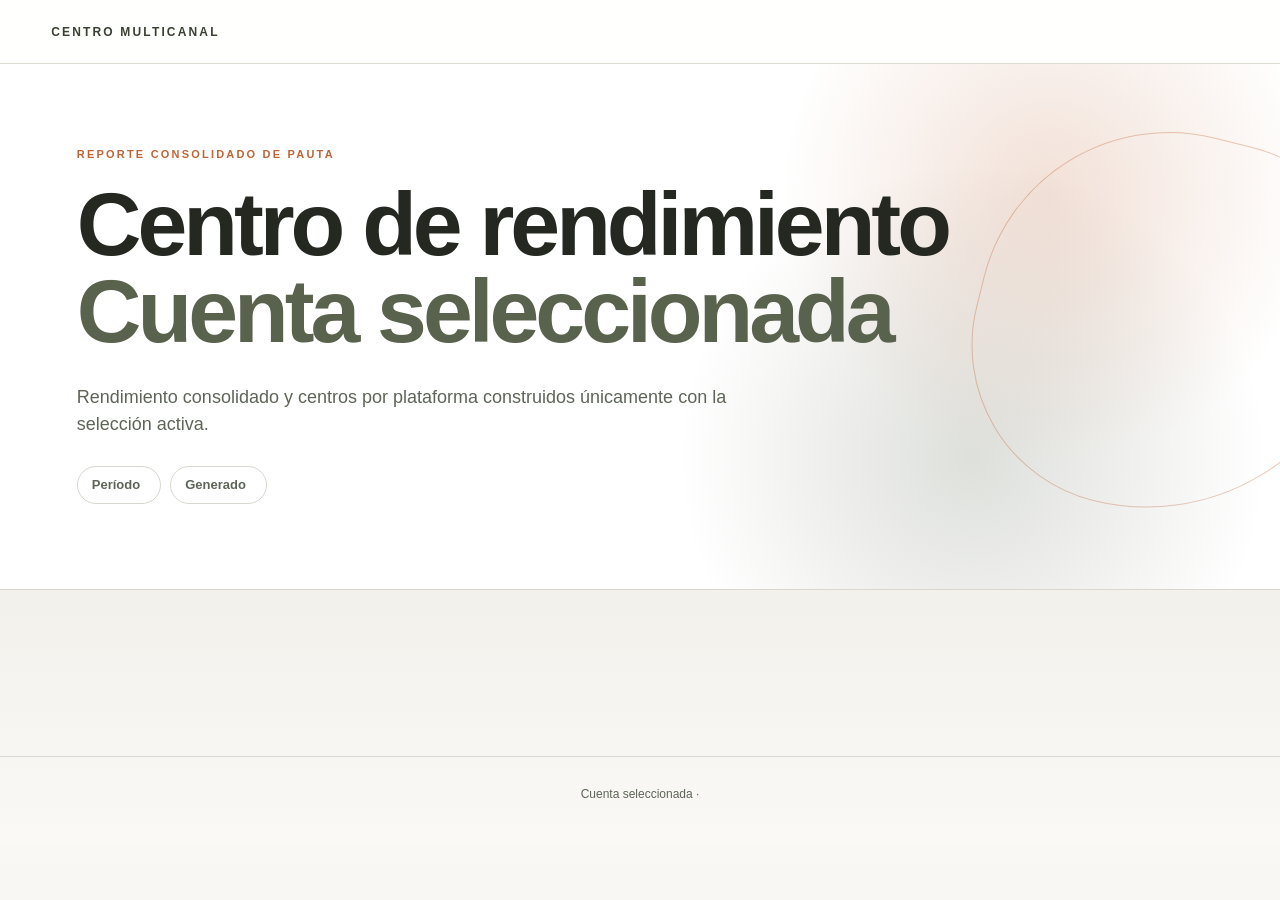
<file: dashboard/report_templates/artz.html>
<!doctype html>
<html lang="es">
<head>
  <meta charset="utf-8">
  <meta name="viewport" content="width=device-width, initial-scale=1">
  <title>Reporte multicanal de marketing</title>
  <style>
    :root{--ink:#242821;--soft:#5e6558;--green:#59624d;--green-dark:#394132;--orange:#bd6536;--sand:#f1eee8;--paper:#fff;--line:#d7d9d0;--shadow:0 15px 42px rgba(36,40,33,.09)}
    *{box-sizing:border-box}html{scroll-behavior:smooth}body{margin:0;color:var(--ink);background:linear-gradient(180deg,#faf8f4,#f1eee8 60%,#faf9f6);font-family:Inter,ui-sans-serif,-apple-system,BlinkMacSystemFont,"Segoe UI",sans-serif;line-height:1.5}button{font:inherit}[hidden]{display:none!important}
    .topbar{position:sticky;top:0;z-index:20;display:flex;align-items:center;gap:20px;min-height:64px;padding:0 4vw;overflow-x:auto;border-bottom:1px solid rgba(215,217,208,.9);background:rgba(255,255,253,.94);backdrop-filter:blur(14px)}
    .brand{flex:0 0 auto;color:var(--green-dark);font-size:12px;font-weight:900;letter-spacing:.18em;text-transform:uppercase}.nav-button{flex:0 0 auto;padding:21px 0 18px;border:0;border-bottom:3px solid transparent;color:var(--soft);background:transparent;font-size:11px;font-weight:850;letter-spacing:.07em;text-transform:uppercase;cursor:pointer}.nav-button:hover{color:var(--orange);border-bottom-color:var(--orange)}
    .hero{position:relative;min-height:480px;padding:82px max(6vw,24px) 70px;overflow:hidden;border-bottom:1px solid var(--line);background:radial-gradient(circle at 82% 25%,rgba(189,101,54,.2),transparent 24%),radial-gradient(circle at 76% 75%,rgba(89,98,77,.2),transparent 28%),var(--paper)}.hero:after{content:"";position:absolute;right:-80px;top:68px;width:380px;height:380px;border:1px solid rgba(189,101,54,.35);border-radius:50% 40% 58% 42%;transform:rotate(14deg)}.hero-content{position:relative;z-index:1;max-width:940px}.eyebrow,.section-kicker{color:var(--orange);font-size:11px;font-weight:900;letter-spacing:.2em;text-transform:uppercase}.eyebrow{margin-bottom:18px}h1{max-width:900px;margin:0;font-size:clamp(48px,7vw,90px);line-height:.98;letter-spacing:-.045em}h1 span{display:block;color:var(--green)}.hero-copy{max-width:720px;margin:28px 0 0;color:var(--soft);font-size:18px}.badge-row,.chip-row{display:flex;flex-wrap:wrap;gap:9px;margin-top:28px}.chip-row{margin-top:15px}.badge,.chip{display:inline-flex;align-items:center;gap:6px;padding:8px 14px;border:1px solid var(--line);border-radius:999px;background:rgba(255,255,255,.76);color:var(--soft);font-size:13px;font-weight:650}.badge strong,.chip{color:var(--green-dark)}.chip{margin:0;background:rgba(89,98,77,.08);font-weight:800}
    main{width:min(1180px,calc(100% - 40px));margin:0 auto;padding:70px 0 96px}.report-panel{scroll-margin-top:84px;margin-bottom:86px}.section-head{display:grid;grid-template-columns:minmax(0,1.35fr) minmax(260px,.65fr);gap:28px;align-items:end;margin-bottom:24px}.section-kicker{margin-bottom:7px}.section-title{margin:0;color:var(--green-dark);font-size:clamp(32px,4vw,50px);line-height:1.03;letter-spacing:-.035em}.section-desc{margin:0;color:var(--soft);font-size:15px}.grid{display:grid;gap:18px}.stats-grid{grid-template-columns:repeat(auto-fit,minmax(190px,1fr))}.two-grid{grid-template-columns:repeat(2,minmax(0,1fr))}.card{min-width:0;padding:23px;border:1px solid var(--line);border-radius:18px;background:rgba(255,255,255,.9);box-shadow:var(--shadow)}.stat-card{border-top:4px solid var(--orange)}.stat-card:nth-child(even){border-top-color:var(--green)}.stat-label{color:var(--soft);font-size:11px;font-weight:850;letter-spacing:.11em;text-transform:uppercase}.stat-value{margin-top:7px;color:var(--green-dark);font-size:clamp(24px,2.4vw,36px);font-weight:750;line-height:1}.stat-delta{margin-top:10px;font-size:12px;font-weight:800}.up{color:#23764d}.down{color:#a33c32}.neutral{color:var(--soft)}.card-title{margin:0 0 16px;color:var(--green-dark);font-size:20px}.shared-notice{margin:0 0 18px;padding:13px 16px;border-left:4px solid var(--orange);border-radius:10px;background:#fff3eb;color:#713b22;font-size:13px;font-weight:750}
    .trend-chart{display:block;width:100%;min-width:620px;height:270px}.chart-scroll,.table-wrap{overflow-x:auto}.chart-scroll{margin-bottom:16px}.chart-axis{stroke:#cfcfc6;stroke-width:1}.chart-area{fill:rgba(89,98,77,.12)}.chart-line{fill:none;stroke:var(--green);stroke-width:4;stroke-linecap:round;stroke-linejoin:round}.chart-dot{fill:var(--orange);stroke:#fff;stroke-width:3}.chart-label{fill:var(--soft);font-size:10px}.table-wrap{border:1px solid var(--line);border-radius:14px}table{width:100%;min-width:660px;border-collapse:collapse;background:var(--paper)}caption{padding:14px 16px;color:var(--green-dark);font-weight:850;text-align:left}th,td{padding:12px 14px;border-bottom:1px solid var(--line);text-align:left;vertical-align:top}th{color:var(--soft);background:var(--sand);font-size:10px;font-weight:900;letter-spacing:.09em;text-transform:uppercase}td{font-size:13px}tbody tr:last-child td{border-bottom:0}td:first-child{color:var(--green-dark);font-weight:780}
    .breakdown-grid{grid-template-columns:repeat(auto-fit,minmax(220px,1fr));margin-top:18px}.breakdown-list{display:grid;gap:12px}.breakdown-meta{display:flex;justify-content:space-between;gap:14px;color:var(--soft);font-size:13px}.breakdown-name{font-weight:700}.breakdown-value{color:var(--green-dark);font-weight:850}.breakdown-bar{height:7px;margin-top:6px;overflow:hidden;border-radius:999px;background:#e8e7e1}.breakdown-fill{height:100%;border-radius:inherit;background:linear-gradient(90deg,var(--orange),var(--green))}.narrative-list{display:grid;gap:12px;margin-top:18px}.narrative{margin:0;padding:18px 20px;border:1px solid rgba(189,101,54,.3);border-left:5px solid var(--orange);border-radius:14px;background:#fffdfa}.panel-stack{display:grid;gap:18px}.investment-grid{grid-template-columns:minmax(0,1.3fr) minmax(280px,.7fr)}footer{padding:28px 20px 42px;border-top:1px solid var(--line);color:var(--soft);text-align:center;font-size:12px}
    @media(max-width:760px){.topbar{gap:16px;padding-inline:18px}.brand{display:none}.hero{min-height:auto;padding:56px 20px}.hero:after{width:230px;height:230px;opacity:.55}.hero-copy{font-size:16px}main{width:min(100% - 28px,1180px);padding-top:52px}.report-panel{margin-bottom:62px}.section-head,.two-grid,.investment-grid{grid-template-columns:1fr}.section-desc{margin-top:-8px}.stats-grid{grid-template-columns:repeat(2,minmax(0,1fr))}.card{padding:19px}}@media print{.topbar{display:none}body{background:#fff}.hero{min-height:auto}.report-panel{break-inside:avoid}.card{box-shadow:none}}
  </style>
</head>
<body>
  <nav class="topbar" aria-label="Secciones del reporte"><span class="brand">Centro multicanal</span><button class="nav-button" data-target="summary-panel" hidden>Resumen</button><button class="nav-button" data-target="competition-panel" hidden>Competencia</button><button class="nav-button" data-target="facebook-panel" hidden>Facebook</button><button class="nav-button" data-target="instagram-panel" hidden>Instagram</button><button class="nav-button" data-target="tiktok-panel" hidden>TikTok</button><button class="nav-button" data-target="google-panel" hidden>Google</button><button class="nav-button" data-target="investment-panel" hidden>Inversión</button></nav>
  <header class="hero" id="cover-section"><div class="hero-content"><div class="eyebrow">Reporte consolidado de pauta</div><h1>Centro de rendimiento <span id="company-name"></span></h1><p class="hero-copy">Rendimiento consolidado y centros por plataforma construidos únicamente con la selección activa.</p><div class="badge-row"><span class="badge">Período <strong id="report-period"></strong></span><span class="badge">Generado <strong id="generated-at"></strong></span></div><div class="chip-row" id="hero-platforms" aria-label="Canales incluidos"></div></div></header>
  <main>
    <section class="report-panel" id="summary-panel" hidden><div class="section-head"><div><div class="section-kicker">Resumen general</div><h2 class="section-title">Métricas consolidadas multicanal</h2></div><p class="section-desc">Resultados agregados, evolución mensual y salud de campaña para los canales suministrados.</p></div><div class="grid stats-grid" id="summary-kpis"></div><div class="grid two-grid" style="margin-top:18px"><article class="card" id="summary-trend" hidden><h3 class="card-title" id="summary-trend-label">Tendencia mensual</h3><div class="chart-scroll"><svg class="trend-chart" id="summary-chart" role="img" aria-label="Tendencia consolidada"></svg></div><div class="table-wrap"><table><caption>Detalle diario consolidado</caption><thead><tr><th>Fecha</th><th>Valor</th></tr></thead><tbody id="summary-trend-body"></tbody></table></div></article><article class="card" id="health-table" hidden><h3 class="card-title">Salud de campaña por plataforma</h3><div class="table-wrap"><table><caption>Rendimiento agregado por fuente</caption><thead><tr id="health-head"></tr></thead><tbody id="health-body"></tbody></table></div></article></div><div class="narrative-list" id="summary-narratives"></div></section>
    <section class="report-panel" id="competition-panel" hidden><div class="section-head"><div><div class="section-kicker">Entorno digital</div><h2 class="section-title">Análisis de competencia</h2></div><p class="section-desc">Comparación basada exclusivamente en desgloses competitivos suministrados.</p></div><div class="card"><div class="table-wrap"><table><caption>Matriz competitiva</caption><thead><tr id="competition-head"></tr></thead><tbody id="competition-body"></tbody></table></div></div></section>
    <section class="report-panel" id="facebook-panel" hidden><div class="section-head"><div><div class="section-kicker">Centro de plataforma</div><h2 class="section-title">Facebook Performance Center</h2></div><p class="section-desc">Métricas, tendencia, contenido y audiencia atribuibles a Facebook.</p></div><p class="shared-notice" id="facebook-shared-meta" hidden></p><div class="panel-stack"><div class="grid stats-grid" id="facebook-kpis"></div><article class="card" id="facebook-trend" hidden><h3 class="card-title" id="facebook-trend-label"></h3><div class="chart-scroll"><svg class="trend-chart" id="facebook-chart" role="img" aria-label="Tendencia Facebook"></svg></div><div class="table-wrap"><table><caption>Detalle diario Facebook</caption><thead><tr><th>Fecha</th><th>Valor</th></tr></thead><tbody id="facebook-trend-body"></tbody></table></div></article><article class="card" id="facebook-content" hidden><div class="table-wrap"><table><caption>Contenido Facebook</caption><thead><tr id="facebook-content-head"></tr></thead><tbody id="facebook-content-body"></tbody></table></div></article><div class="grid breakdown-grid" id="facebook-breakdowns"></div><div class="narrative-list" id="facebook-narratives"></div></div></section>
    <section class="report-panel" id="instagram-panel" hidden><div class="section-head"><div><div class="section-kicker">Centro de plataforma</div><h2 class="section-title">Instagram &amp; Reels Performance</h2></div><p class="section-desc">Métricas, tendencia, contenido y audiencia atribuibles a Instagram.</p></div><p class="shared-notice" id="instagram-shared-meta" hidden></p><div class="panel-stack"><div class="grid stats-grid" id="instagram-kpis"></div><article class="card" id="instagram-trend" hidden><h3 class="card-title" id="instagram-trend-label"></h3><div class="chart-scroll"><svg class="trend-chart" id="instagram-chart" role="img" aria-label="Tendencia Instagram"></svg></div><div class="table-wrap"><table><caption>Detalle diario Instagram</caption><thead><tr><th>Fecha</th><th>Valor</th></tr></thead><tbody id="instagram-trend-body"></tbody></table></div></article><article class="card" id="instagram-content" hidden><div class="table-wrap"><table><caption>Contenido Instagram</caption><thead><tr id="instagram-content-head"></tr></thead><tbody id="instagram-content-body"></tbody></table></div></article><div class="grid breakdown-grid" id="instagram-breakdowns"></div><div class="narrative-list" id="instagram-narratives"></div></div></section>
    <section class="report-panel" id="tiktok-panel" hidden><div class="section-head"><div><div class="section-kicker">Centro de plataforma</div><h2 class="section-title">TikTok Creative Center</h2></div><p class="section-desc">Métricas, tendencia, contenido y audiencia disponibles para TikTok.</p></div><div class="panel-stack"><div class="grid stats-grid" id="tiktok-kpis"></div><article class="card" id="tiktok-trend" hidden><h3 class="card-title" id="tiktok-trend-label"></h3><div class="chart-scroll"><svg class="trend-chart" id="tiktok-chart" role="img" aria-label="Tendencia TikTok"></svg></div><div class="table-wrap"><table><caption>Detalle diario TikTok</caption><thead><tr><th>Fecha</th><th>Valor</th></tr></thead><tbody id="tiktok-trend-body"></tbody></table></div></article><article class="card" id="tiktok-content" hidden><div class="table-wrap"><table><caption>Contenido TikTok</caption><thead><tr id="tiktok-content-head"></tr></thead><tbody id="tiktok-content-body"></tbody></table></div></article><div class="grid breakdown-grid" id="tiktok-breakdowns"></div><div class="narrative-list" id="tiktok-narratives"></div></div></section>
    <section class="report-panel" id="google-panel" hidden><div class="section-head"><div><div class="section-kicker">Centro de plataforma</div><h2 class="section-title">Google Ads Center</h2></div><p class="section-desc">Métricas, tendencia y campañas disponibles para Google.</p></div><div class="panel-stack"><div class="grid stats-grid" id="google-kpis"></div><article class="card" id="google-trend" hidden><h3 class="card-title" id="google-trend-label"></h3><div class="chart-scroll"><svg class="trend-chart" id="google-chart" role="img" aria-label="Tendencia Google"></svg></div><div class="table-wrap"><table><caption>Detalle diario Google</caption><thead><tr><th>Fecha</th><th>Valor</th></tr></thead><tbody id="google-trend-body"></tbody></table></div></article><article class="card" id="google-content" hidden><div class="table-wrap"><table><caption>Campañas Google</caption><thead><tr id="google-content-head"></tr></thead><tbody id="google-content-body"></tbody></table></div></article><div class="grid breakdown-grid" id="google-breakdowns"></div><div class="narrative-list" id="google-narratives"></div></div></section>
    <section class="report-panel" id="investment-panel" hidden><div class="section-head"><div><div class="section-kicker">Inversión y eficiencia</div><h2 class="section-title">Inversión y optimización</h2></div><p class="section-desc">Distribución observada y señales calculadas; no incorpora presupuestos, metas o estrategia no suministrados.</p></div><div class="grid investment-grid"><article class="card" id="investment-table" hidden><div class="table-wrap"><table><caption>Inversión por plataforma fuente</caption><thead><tr><th>Plataforma</th><th>Inversión</th><th>Distribución</th></tr></thead><tbody id="investment-body"></tbody></table></div></article><article class="card" id="optimization-card" hidden><h3 class="card-title">Indicadores de optimización</h3><div class="breakdown-list" id="optimization-list"></div></article></div></section>
  </main>
  <footer><span id="footer-company"></span> · <span id="footer-period"></span></footer>
  <!-- REPORT_DATA -->
  <script>
  (()=>{"use strict";
    const data=window.REPORT_DATA||{},meta=data.meta||{},summary=data.summary||{},rates=data.rates||{},deltas=data.deltas||{},byPlatform=data.by_platform||{},rows=data.rows||{},breakdowns=data.breakdowns||{},narratives=Array.isArray(data.narratives)?data.narratives:[];
    const labels={spend:"Inversión",impressions:"Impresiones",reach:"Alcance",engagement:"Interacciones",views:"Visualizaciones",clicks:"Clics",conversions:"Conversiones",results:"Resultados",likes:"Me gusta",comments:"Comentarios",shares:"Compartidos",ctr:"CTR",cpc:"CPC",cpm:"CPM",cpa:"CPA",conversion_rate:"Tasa de conversión"},money=new Set(["spend","cpc","cpm","cpa","cost","cost_per_result"]),percent=new Set(["ctr","conversion_rate","share"]),priority=["spend","impressions","reach","engagement","views","clicks","conversions","results","likes","comments","shares"];
    const number=value=>typeof value==="number"&&Number.isFinite(value),element=(tag,className,value)=>{const node=document.createElement(tag);if(className)node.className=className;if(value!==undefined&&value!==null)node.textContent=String(value);return node},show=(node,visible)=>{if(node)node.hidden=!visible;return visible},metricLabel=key=>labels[key]||String(key).replaceAll("_"," ").replace(/\b\w/g,letter=>letter.toUpperCase()),platformLabel=key=>String(key).replaceAll("_"," ").replace(/\b\w/g,letter=>letter.toUpperCase());
    const format=(key,value)=>{if(!number(value))return"";if(money.has(key))return new Intl.NumberFormat("es-EC",{style:"currency",currency:"USD",maximumFractionDigits:2}).format(value);if(percent.has(key)||key.startsWith("delta_"))return new Intl.NumberFormat("es-EC",{maximumFractionDigits:2}).format(value)+"%";return new Intl.NumberFormat("es-EC",{notation:Math.abs(value)>=1000000?"compact":"standard",maximumFractionDigits:2}).format(value)},formatDate=value=>{if(!value)return"";const parsed=new Date(value);return Number.isNaN(parsed.getTime())?String(value):new Intl.DateTimeFormat("es-EC",{day:"2-digit",month:"short",year:"numeric",timeZone:"UTC"}).format(parsed)},ordered=values=>{const keys=Object.entries(values||{}).filter(([,value])=>number(value)).map(([key])=>key);return[...new Set([...priority.filter(key=>keys.includes(key)),...keys.sort()])]};
    const canonical=value=>{const source=String(value||"").toLowerCase();if(source.includes("instagram"))return"instagram";if(source.includes("facebook"))return"facebook";if(source.includes("tiktok"))return"tiktok";if(source.includes("google"))return"google";return source},isMeta=value=>{const source=String(value||"").toLowerCase();return source==="meta"||source.startsWith("meta_")||source.startsWith("meta ")},rowPlatform=row=>{const source=row.source_platform||row.platform||(row.source_metrics||{}).platform,publisher=row.publisher_platform||(row.source_metrics||{}).publisher_platform;return canonical(isMeta(source)?publisher||row.platform||source:row.platform||source)},setPanel=(id,visible)=>{show(document.getElementById(id),visible);show(document.querySelector('[data-target="'+id+'"]'),visible)};
    const company=meta.company_name||"Cuenta seleccionada",period=meta.period||{},periodText=[formatDate(period.start),formatDate(period.end)].filter(Boolean).join(" — ");document.getElementById("company-name").textContent=company;document.getElementById("report-period").textContent=periodText;document.getElementById("generated-at").textContent=formatDate(meta.generated_at);document.getElementById("footer-company").textContent=company;document.getElementById("footer-period").textContent=periodText;(Array.isArray(meta.platforms)?meta.platforms:[]).forEach(value=>document.getElementById("hero-platforms").append(element("span","chip",platformLabel(value))));
    const contentRows=[...(Array.isArray(rows.current)?rows.current:[]),...(Array.isArray(rows.supplemental)?rows.supplemental:[])],platformEntries=Object.entries(byPlatform).filter(([,metrics])=>metrics&&typeof metrics==="object"),aliasMetrics={social_spend:"spend",cost:"spend",unique_clicks:"clicks",actions:"conversions",purchase:"conversions",add_to_cart:"conversions",lead:"conversions",total_interactions:"engagement",accounts_engaged:"engagement",like_count:"likes",comment_count:"comments",__results__:"results"},metricSources={spend:["spend","social_spend","cost"],clicks:["clicks","unique_clicks"],conversions:["conversions","actions","purchase","add_to_cart","lead"],engagement:["engagement","total_interactions","accounts_engaged","likes","comments","shares","saved"],impressions:["impressions","reach","views"],reach:["reach","impressions","views"],likes:["likes","like_count"],comments:["comments","comment_count"],results:["results","__results__"]};
    const platformMetricKeys=item=>{const source=canonical(item.source_platform||item.platform),entry=platformEntries.find(([key])=>canonical(key)===source)?.[1]||{};return Object.keys(entry).map(key=>aliasMetrics[key]||key)},rowMetrics=item=>{const source=item.source_metrics&&typeof item.source_metrics==="object"?item.source_metrics:{},keys=new Set([...Object.keys(source).map(key=>aliasMetrics[key]||key),...platformMetricKeys(item)]),values={},consumed=new Set;keys.forEach(key=>{const sources=metricSources[key]||[key],raw=sources.find(sourceKey=>!consumed.has(sourceKey)&&(sourceKey===key||aliasMetrics[sourceKey]===key)&&number(source[sourceKey]));if(raw!==undefined){values[key]=source[raw];consumed.add(raw);return}const supplied=sources.find(sourceKey=>!consumed.has(sourceKey)&&Object.hasOwn(source,sourceKey));if(supplied!==undefined&&number(item[key])){values[key]=item[key];consumed.add(supplied)}});return values},aggregateRows=items=>items.reduce((totals,item)=>{Object.entries(rowMetrics(item)).forEach(([key,value])=>{totals[key]=(totals[key]||0)+value});return totals},{}),canonicalAggregate=metrics=>{const values={};Object.keys(metrics||{}).map(key=>aliasMetrics[key]||key).forEach(key=>{const source=(metricSources[key]||[key]).find(sourceKey=>number(metrics[sourceKey]));if(source!==undefined&&!Object.hasOwn(values,key))values[key]=metrics[source]});return values};
    const renderKpis=(id,values,withDeltas=false)=>{const container=document.getElementById(id),keys=ordered(values);keys.forEach(key=>{const card=element("article","card stat-card");card.dataset.metric=key;card.append(element("div","stat-label",metricLabel(key)),element("div","stat-value",format(key,values[key])));if(withDeltas&&number(deltas[key])){const delta=deltas[key];card.append(element("div","stat-delta "+(delta>0?"up":delta<0?"down":"neutral"),(delta>0?"↑ ":delta<0?"↓ ":"")+format("delta_"+key,Math.abs(delta))+" vs. período anterior"))}container.append(card)});return keys.length};
    const renderTrend=(prefix,items)=>{const candidates=ordered(Object.assign({},...items.map(item=>item.metrics||{}))),metric=["impressions","reach","views","spend","engagement","clicks"].find(key=>candidates.includes(key))||candidates[0];if(!metric)return false;const daily=new Map;items.forEach(item=>{const value=(item.metrics||{})[metric];if(number(value))daily.set(item.date,(daily.get(item.date)||0)+value)});const points=[...daily.entries()].sort(([a],[b])=>String(a).localeCompare(String(b)));if(!points.length)return false;const svg=document.getElementById(prefix+"-chart"),width=900,height=250,left=52,right=20,top=22,bottom=50,max=Math.max(...points.map(([,value])=>value),1),x=index=>left+(points.length===1?(width-left-right)/2:index*(width-left-right)/(points.length-1)),y=value=>top+(height-top-bottom)*(1-value/max),ns="http:"+"//www.w3.org/2000/svg";svg.setAttribute("viewBox","0 0 "+width+" "+height);const axis=document.createElementNS(ns,"line");for(const[key,value]of Object.entries({class:"chart-axis",x1:left,x2:width-right,y1:height-bottom,y2:height-bottom}))axis.setAttribute(key,value);svg.append(axis);const coords=points.map(([,value],index)=>x(index)+","+y(value)),area=document.createElementNS(ns,"polygon");area.setAttribute("class","chart-area");area.setAttribute("points",left+","+(height-bottom)+" "+coords.join(" ")+" "+(width-right)+","+(height-bottom));svg.append(area);const line=document.createElementNS(ns,"polyline");line.setAttribute("class","chart-line");line.setAttribute("points",coords.join(" "));svg.append(line);const every=Math.max(1,Math.ceil(points.length/7));points.forEach(([day,value],index)=>{const dot=document.createElementNS(ns,"circle");dot.setAttribute("class","chart-dot");dot.setAttribute("cx",x(index));dot.setAttribute("cy",y(value));dot.setAttribute("r",4);const title=document.createElementNS(ns,"title");title.textContent=formatDate(day)+": "+format(metric,value);dot.append(title);svg.append(dot);if(index%every===0||index===points.length-1){const label=document.createElementNS(ns,"text");label.setAttribute("class","chart-label");label.setAttribute("data-trend-tick","true");label.setAttribute("x",x(index));label.setAttribute("y",height-17);label.setAttribute("text-anchor","end");label.setAttribute("transform","rotate(-28 "+x(index)+" "+(height-17)+")");label.textContent=formatDate(day);svg.append(label)}});document.getElementById(prefix+"-trend-label").textContent="Tendencia mensual · "+metricLabel(metric);points.forEach(([day,value])=>{const row=element("tr");row.append(element("td","",formatDate(day)),element("td","",format(metric,value)));document.getElementById(prefix+"-trend-body").append(row)});return true};
    const renderContent=(name,items)=>{const normalized=items.map(item=>({item,values:rowMetrics(item)})),metrics=normalized.length?ordered(normalized[0].values).filter(key=>normalized.every(entry=>number(entry.values[key]))).slice(0,6):[];if(!normalized.length||!metrics.length)return false;const head=document.getElementById(name+"-content-head");head.append(element("th","","Campaña o contenido"));metrics.forEach(key=>head.append(element("th","",metricLabel(key))));normalized.sort((a,b)=>b.values[metrics[0]]-a.values[metrics[0]]).slice(0,12).forEach(({item,values})=>{const row=element("tr");row.append(element("td","",item.campaign_name||item.ad_name||item.content_name||item.name||"Contenido"));metrics.forEach(key=>row.append(element("td","",format(key,values[key]))));document.getElementById(name+"-content-body").append(row)});return true};
    const normalizeBreakdown=(key,value)=>{if(Array.isArray(value))return value.map(item=>item&&typeof item==="object"?{label:item.label??item.name??item[key]??item.dimension,value:item.value??item.count??item.impressions??item.reach??item.percentage??item.share}:null).filter(item=>item&&item.label!==undefined&&number(item.value));if(value&&typeof value==="object")return Object.entries(value).filter(([,amount])=>number(amount)).map(([label,amount])=>({label,value:amount}));return[]},platformBreakdowns=name=>{const direct=breakdowns[name];if(direct&&typeof direct==="object"&&!Array.isArray(direct))return direct;return{}},renderBreakdowns=name=>{const target=document.getElementById(name+"-breakdowns");Object.entries(platformBreakdowns(name)).forEach(([group,value])=>{const items=normalizeBreakdown(group,value);if(!items.length)return;const card=element("article","card"),list=element("div","breakdown-list"),max=Math.max(...items.map(item=>item.value),1);card.append(element("h3","card-title",metricLabel(group)));items.sort((a,b)=>b.value-a.value).slice(0,10).forEach(item=>{const row=element("div","breakdown-row"),metaRow=element("div","breakdown-meta"),bar=element("div","breakdown-bar"),fill=element("div","breakdown-fill");metaRow.append(element("span","breakdown-name",item.label),element("span","breakdown-value",format(group.includes("share")||group.includes("percent")?"share":"value",item.value)));fill.style.width=Math.max(2,item.value/max*100)+"%";bar.append(fill);row.append(metaRow,bar);list.append(row)});card.append(list);target.append(card)});return target.children.length>0};
    const summaryKpis=renderKpis("summary-kpis",Object.fromEntries(priority.filter(key=>number(summary[key])).map(key=>[key,summary[key]])),true),summaryItems=contentRows.map(item=>({date:item.date,metrics:rowMetrics(item)})),hasSummaryTrend=renderTrend("summary",summaryItems);show(document.getElementById("summary-trend"),hasSummaryTrend);const healthMetrics=["spend","impressions","reach","clicks","conversions"].filter(key=>platformEntries.length&&platformEntries.every(([,metrics])=>number(canonicalAggregate(metrics)[key]))),healthHead=document.getElementById("health-head");if(healthMetrics.length){healthHead.append(element("th","","Plataforma"));healthMetrics.forEach(key=>healthHead.append(element("th","",metricLabel(key))));platformEntries.forEach(([name,metrics])=>{const values=canonicalAggregate(metrics),row=element("tr");row.append(element("td","",platformLabel(name)));healthMetrics.forEach(key=>row.append(element("td","",format(key,values[key]))));document.getElementById("health-body").append(row)})}show(document.getElementById("health-table"),document.getElementById("health-body").children.length>0);const generalNarratives=narratives.filter(item=>typeof item==="string"||(item&&!item.platform)).map(item=>typeof item==="string"?item:item.text||item.summary||item.value).filter(Boolean);generalNarratives.forEach(value=>document.getElementById("summary-narratives").append(element("p","narrative",value)));setPanel("summary-panel",summaryKpis>0||hasSummaryTrend||healthMetrics.length>0||generalNarratives.length>0);
    const competition=Array.isArray(breakdowns.competition)?breakdowns.competition.filter(item=>item&&typeof item==="object"):[],competitionMetrics=competition.length?Object.keys(competition[0]).filter(key=>!["label","name"].includes(key)&&competition.every(item=>number(item[key]))):[];if(competition.length&&competitionMetrics.length){const head=document.getElementById("competition-head");head.append(element("th","","Cuenta"));competitionMetrics.forEach(key=>head.append(element("th","",metricLabel(key))));competition.forEach(item=>{const row=element("tr");row.append(element("td","",item.label||item.name||"Cuenta"));competitionMetrics.forEach(key=>row.append(element("td","",format(key,item[key]))));document.getElementById("competition-body").append(row)})}setPanel("competition-panel",document.getElementById("competition-body").children.length>0);
    const publisherRows=Object.fromEntries(["facebook","instagram"].map(name=>[name,contentRows.filter(item=>isMeta(item.source_platform)&&rowPlatform(item)===name)])),hasMetaPublisherIdentity=contentRows.some(item=>isMeta(item.source_platform)&&!isMeta(rowPlatform(item))),hasDirectMetaChannels=platformEntries.some(([key])=>["facebook","instagram"].includes(canonical(key))),metaEntry=platformEntries.find(([key])=>isMeta(key)),sharedMeta=Boolean(metaEntry&&!hasMetaPublisherIdentity&&!hasDirectMetaChannels),metaRows=contentRows.filter(item=>isMeta(item.source_platform));
    for(const name of["facebook","instagram","tiktok","google"]){const directItems=contentRows.filter(item=>rowPlatform(item)===name),publisherItems=publisherRows[name]||[],usesSharedMeta=sharedMeta&&(name==="facebook"||name==="instagram"),items=(name==="facebook"||name==="instagram")?publisherItems:directItems,metricItems=items.length?items:usesSharedMeta?metaRows:[],metrics=metricItems.length?aggregateRows(metricItems):{},trendItems=metricItems.map(item=>({date:item.date,metrics:rowMetrics(item)})),contentItems=usesSharedMeta?[]:items,kpis=renderKpis(name+"-kpis",metrics),hasTrend=renderTrend(name,trendItems),hasContent=renderContent(name,contentItems),hasBreakdowns=renderBreakdowns(name),platformNarratives=narratives.filter(item=>item&&typeof item==="object"&&canonical(item.platform)===name).map(item=>item.text||item.summary||item.value).filter(Boolean);if(name==="facebook"||name==="instagram"){const notice=document.getElementById(name+"-shared-meta");notice.textContent=usesSharedMeta?"Datos agregados de Meta compartidos entre Facebook e Instagram; no se atribuye una distribución por red.":"";show(notice,usesSharedMeta)}show(document.getElementById(name+"-trend"),hasTrend);show(document.getElementById(name+"-content"),hasContent);platformNarratives.forEach(value=>document.getElementById(name+"-narratives").append(element("p","narrative",value)));setPanel(name+"-panel",kpis>0||hasTrend||hasContent||hasBreakdowns||platformNarratives.length>0)}
    const investmentRows=platformEntries.map(([name,metrics])=>[name,canonicalAggregate(metrics)]).filter(([,metrics])=>number(metrics.spend)),platformSpend=investmentRows.reduce((total,[,metrics])=>total+metrics.spend,0);investmentRows.forEach(([name,metrics])=>{const row=element("tr");row.append(element("td","",platformLabel(name)),element("td","",format("spend",metrics.spend)),element("td","",platformSpend>0?format("share",metrics.spend/platformSpend*100):""));document.getElementById("investment-body").append(row)});show(document.getElementById("investment-table"),investmentRows.length>0);const optimization=[...Object.entries(rates).filter(([,value])=>number(value)),...Object.entries(deltas).filter(([,value])=>number(value)).map(([key,value])=>["delta_"+key,value])];optimization.slice(0,12).forEach(([key,value])=>{const row=element("div","breakdown-meta"),isDelta=key.startsWith("delta_");row.append(element("span","breakdown-name",isDelta?"Variación de "+metricLabel(key.slice(6)):metricLabel(key)),element("span","breakdown-value "+(isDelta?(value>0?"up":value<0?"down":"neutral"):""),format(key,value)));document.getElementById("optimization-list").append(row)});show(document.getElementById("optimization-card"),optimization.length>0);setPanel("investment-panel",investmentRows.length>0||optimization.length>0);
    document.querySelectorAll(".nav-button").forEach(button=>button.addEventListener("click",()=>document.getElementById(button.dataset.target)?.scrollIntoView({behavior:"smooth"})));
  })();
  </script>
</body>
</html>
</file>
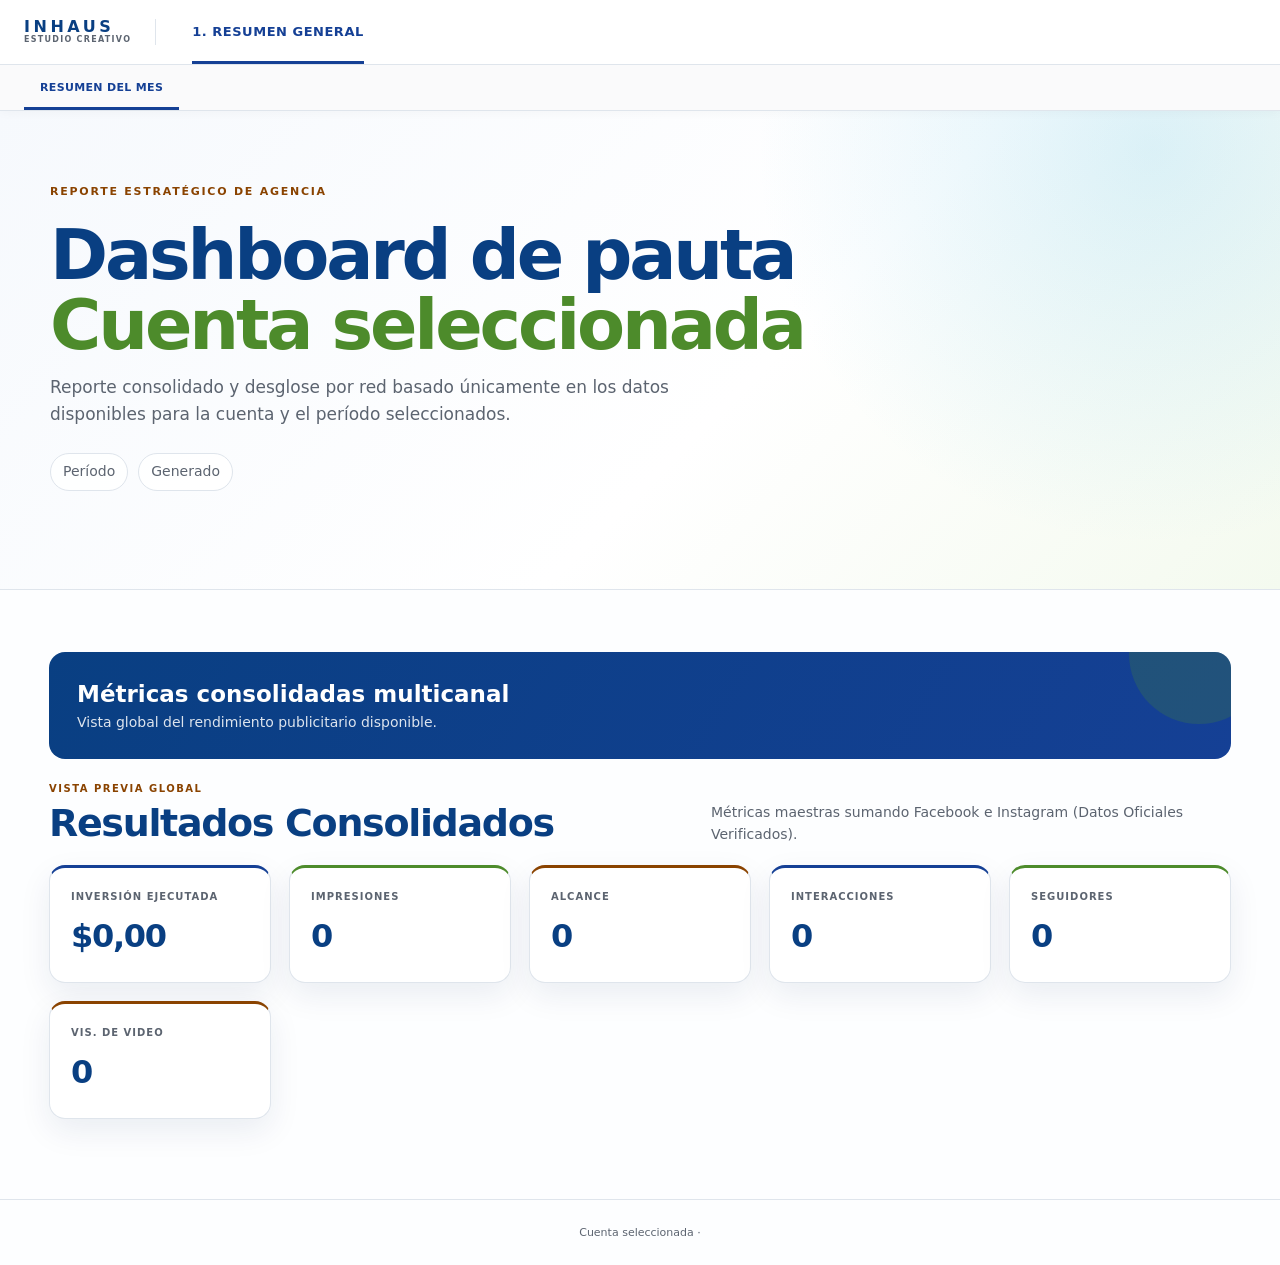
<file: dashboard/report_templates/nutri.html>
<!doctype html>
<html lang="es">

<head>
  <meta charset="utf-8">
  <meta name="viewport" content="width=device-width, initial-scale=1">
  <title>Reporte estratégico digital</title>
  <style>
    :root {
      --blue: #154095;
      --dark: #093f82;
      --green: #4d8b2b;
      --accent: #8a4300;
      --ink: #202630;
      --muted: #5c6470;
      --line: #dfe5ec;
      --soft: #f5f8fb;
      --white: #fff;
      --shadow: 0 12px 32px rgba(15, 43, 84, .08);
      --radius: 16px;
      --sans: Inter, ui-sans-serif, system-ui, -apple-system, BlinkMacSystemFont, "Segoe UI", sans-serif
    }

    * {
      box-sizing: border-box
    }

    html {
      scroll-behavior: smooth
    }

    body {
      background: #fdfeff;
      color: var(--ink);
      font-family: var(--sans);
      font-size: 14px;
      line-height: 1.55;
      margin: 0
    }

    button {
      font: inherit
    }

    [hidden] {
      display: none !important
    }

    .nav-wrapper {
      background: #fff;
      border-bottom: 1px solid var(--line);
      box-shadow: 0 2px 10px rgba(0, 0, 0, .03);
      position: sticky;
      top: 0;
      width: 100%;
      z-index: 20
    }

    .primary-nav,
    .secondary-nav {
      align-items: center;
      display: flex;
      overflow-x: auto;
      padding: 0 24px;
      scrollbar-width: none
    }

    .primary-nav::-webkit-scrollbar,
    .secondary-nav::-webkit-scrollbar {
      display: none
    }

    .primary-nav {
      border-bottom: 1px solid var(--line);
      gap: 28px;
      min-height: 64px
    }

    .secondary-nav {
      background: #fafafb;
      gap: 6px
    }

    .nav-logo {
      align-items: center;
      border-right: 1px solid var(--line);
      display: flex;
      flex-shrink: 0;
      margin-right: 8px;
      padding-right: 24px
    }

    .brand-text {
      color: var(--dark);
      font-size: 16px;
      font-weight: 900;
      letter-spacing: .22em;
      line-height: 1.05;
      text-transform: uppercase
    }

    .brand-text small {
      color: var(--muted);
      display: block;
      font-size: 8px;
      font-weight: 750;
      letter-spacing: .16em
    }

    .main-tab-btn,
    .tab-btn {
      background: none;
      border: none;
      border-bottom: 3px solid transparent;
      cursor: pointer;
      font-family: var(--sans);
      text-transform: uppercase;
      transition: color .2s, border-color .2s;
      white-space: nowrap
    }

    .main-tab-btn {
      color: var(--muted);
      flex-shrink: 0;
      font-size: 13px;
      font-weight: 800;
      letter-spacing: .04em;
      padding: 22px 0 19px
    }

    .main-tab-btn:hover {
      color: var(--blue)
    }

    .main-tab-btn.active {
      border-bottom-color: var(--blue);
      color: var(--blue)
    }

    .tab-btn {
      color: var(--muted);
      flex-shrink: 0;
      font-size: 11px;
      font-weight: 750;
      letter-spacing: .03em;
      padding: 14px 16px 11px
    }

    .tab-btn:hover {
      color: var(--blue)
    }

    .tab-btn.active {
      border-bottom-color: var(--blue);
      color: var(--blue)
    }

    .hero {
      background: radial-gradient(circle at 90% 8%, rgba(107, 197, 231, .23), transparent 32%), linear-gradient(135deg, #f6f9fd 0%, #fff 58%, #f4faef 100%);
      border-bottom: 1px solid var(--line);
      padding: 72px max(24px, calc((100vw - 1180px)/2))
    }

    .accent-text {
      color: var(--accent)
    }

    .eyebrow {
      font-size: 11px;
      font-weight: 800;
      letter-spacing: .16em;
      text-transform: uppercase
    }

    .hero h1 {
      color: var(--dark);
      font-size: clamp(38px, 7vw, 70px);
      letter-spacing: -.045em;
      line-height: 1;
      margin: 20px 0 14px;
      max-width: 980px
    }

    .hero h1 span {
      color: var(--green);
      display: block
    }

    .hero-copy {
      color: var(--muted);
      font-size: 17px;
      margin: 0;
      max-width: 720px
    }

    .meta-row,
    .chip-row {
      display: flex;
      flex-wrap: wrap;
      gap: 10px;
      margin-top: 26px
    }

    .badge,
    .chip {
      background: rgba(255, 255, 255, .9);
      border: 1px solid var(--line);
      border-radius: 999px;
      color: var(--muted);
      padding: 7px 12px
    }

    .badge strong {
      color: var(--dark)
    }

    .chip {
      background: #edf4ff;
      border-color: #d5e5fb;
      color: var(--dark);
      font-size: 12px;
      font-weight: 700
    }

    main {
      margin: 0 auto;
      max-width: 1230px;
      padding: 20px 24px 80px
    }

    .report-panel {
      display: none;
      margin-top: 42px;
      scroll-margin-top: 88px;
      animation: fadeIn .3s ease
    }

    .report-panel.active {
      display: block
    }

    @keyframes fadeIn {
      from {
        opacity: 0;
        transform: translateY(6px)
      }

      to {
        opacity: 1;
        transform: translateY(0)
      }
    }

    .panel-banner {
      background: linear-gradient(120deg, var(--dark), var(--blue));
      border-radius: var(--radius);
      color: var(--white);
      margin-bottom: 22px;
      overflow: hidden;
      padding: 25px 28px;
      position: relative
    }

    .panel-banner:after {
      background: var(--green);
      border-radius: 50%;
      content: "";
      height: 140px;
      opacity: .24;
      position: absolute;
      right: -38px;
      top: -68px;
      width: 140px
    }

    .panel-banner.facebook {
      background: linear-gradient(120deg, #0f3f77, #1559a3)
    }

    .panel-banner.instagram {
      background: linear-gradient(120deg, #5b2a59, #8a3e70)
    }

    .panel-banner.tiktok {
      background: linear-gradient(120deg, #102f3d, #13536b)
    }

    .panel-banner strong {
      display: block;
      font-size: 23px
    }

    .panel-banner span {
      opacity: .86
    }

    .section-head {
      align-items: end;
      display: flex;
      gap: 24px;
      justify-content: space-between;
      margin-bottom: 20px
    }

    .section-kicker {
      font-size: 10px;
      font-weight: 800;
      letter-spacing: .15em;
      text-transform: uppercase
    }

    .section-title {
      color: var(--dark);
      font-size: clamp(26px, 4vw, 38px);
      letter-spacing: -.035em;
      line-height: 1.1;
      margin: 7px 0 0
    }

    .section-desc {
      color: var(--muted);
      margin: 0;
      max-width: 520px
    }

    .subsection {
      margin-top: 24px
    }

    .grid {
      display: grid;
      gap: 18px
    }

    .stats-grid {
      grid-template-columns: repeat(auto-fit, minmax(185px, 1fr))
    }

    .two-grid {
      grid-template-columns: repeat(2, minmax(0, 1fr))
    }

    .card {
      background: var(--white);
      border: 1px solid var(--line);
      border-radius: var(--radius);
      box-shadow: var(--shadow);
      min-width: 0;
      padding: 21px
    }

    .stat-card {
      border-top: 3px solid var(--blue)
    }

    .stat-card:nth-child(3n+2) {
      border-top-color: var(--green)
    }

    .stat-card:nth-child(3n) {
      border-top-color: var(--accent)
    }

    .stat-label {
      color: var(--muted);
      font-size: 10px;
      font-weight: 800;
      letter-spacing: .1em;
      text-transform: uppercase
    }

    .stat-value {
      color: var(--dark);
      font-size: clamp(22px, 2.8vw, 32px);
      font-weight: 800;
      letter-spacing: -.04em;
      margin-top: 7px;
      white-space: nowrap
    }

    .stat-delta {
      font-size: 12px;
      font-weight: 750;
      margin-top: 7px
    }

    .up {
      color: #176b32
    }

    .down {
      color: #a52f2f
    }

    .neutral {
      color: var(--muted)
    }

    .card-title {
      color: var(--dark);
      font-size: 16px;
      font-weight: 800;
      margin: 0 0 15px
    }

    .table-wrap {
      border: 1px solid var(--line);
      border-radius: 12px;
      overflow-x: auto
    }

    table {
      border-collapse: collapse;
      min-width: 680px;
      width: 100%
    }

    caption {
      height: 1px;
      overflow: hidden;
      position: absolute;
      width: 1px
    }

    th,
    td {
      border-bottom: 1px solid var(--line);
      padding: 14px 16px;
      text-align: right;
      vertical-align: middle
    }

    th {
      background: #f6f8fb;
      color: var(--muted);
      font-size: 11px;
      font-weight: 800;
      letter-spacing: .08em;
      text-transform: uppercase
    }

    th:first-child,
    td:first-child {
      text-align: left
    }

    tbody tr:last-child td {
      border-bottom: 1px solid var(--line)
    }

    td:first-child {
      color: var(--dark);
      font-weight: 700
    }

    tr.total-row td {
      background: #fafcff;
      border-top: 2px solid var(--line);
      border-bottom: 0;
      color: var(--blue) !important;
      font-size: 15px !important;
      font-weight: 800 !important
    }

    .chart-card {
      min-height: 350px
    }

    .chart-frame {
      min-height: 250px
    }

    .chart-frame svg {
      height: 250px;
      overflow: visible;
      width: 100%
    }

    .chart-axis {
      stroke: #cfd8e3;
      stroke-width: 1
    }

    .chart-line {
      fill: none;
      stroke: var(--blue);
      stroke-linecap: round;
      stroke-linejoin: round;
      stroke-width: 4
    }

    .chart-area {
      fill: rgba(107, 197, 231, .18);
      stroke: none
    }

    .chart-dot {
      fill: var(--green);
      stroke: var(--white);
      stroke-width: 2
    }

    .chart-label {
      fill: #535e6b;
      font-size: 11px
    }

    .breakdown-grid {
      grid-template-columns: repeat(auto-fit, minmax(240px, 1fr))
    }

    .breakdown-list {
      display: grid;
      gap: 11px
    }

    .breakdown-row {
      display: grid;
      gap: 6px
    }

    .breakdown-meta {
      display: flex;
      gap: 10px;
      justify-content: space-between
    }

    .breakdown-name {
      color: var(--muted)
    }

    .breakdown-value {
      color: var(--dark);
      font-weight: 800
    }

    .breakdown-bar {
      background: #e9eef4;
      border-radius: 999px;
      height: 7px;
      overflow: hidden
    }

    .breakdown-fill {
      background: var(--green);
      border-radius: inherit;
      height: 100%
    }

    .narrative {
      background: #f7fbf2;
      border: 1px solid #d6e5ca;
      border-left: 5px solid var(--green);
      border-radius: 12px;
      color: #30402d;
      font-size: 15px;
      margin: 12px 0 0;
      padding: 17px 19px
    }

    footer {
      border-top: 1px solid var(--line);
      color: var(--muted);
      font-size: 11px;
      padding: 24px;
      text-align: center
    }

    .dot-bullet {
      border-radius: 50%;
      display: inline-block;
      height: 9px;
      margin-right: 8px;
      vertical-align: middle;
      width: 9px
    }

    @media(max-width:820px) {

      .primary-nav,
      .secondary-nav {
        padding: 0 16px
      }

      .nav-logo {
        padding-right: 14px
      }

      .hero {
        padding: 52px 22px
      }

      main {
        padding: 12px 16px 60px
      }

      .two-grid {
        grid-template-columns: 1fr !important
      }

      .section-head {
        align-items: start;
        flex-direction: column
      }

      .chart-card {
        min-height: 330px
      }
    }

    @media print {
      .nav-wrapper {
        display: none
      }

      .hero {
        padding: 34px 24px
      }

      .report-panel:not([hidden]) {
        display: block !important;
        break-inside: avoid;
        margin-top: 28px
      }

      .card {
        box-shadow: none
      }

      main {
        max-width: none;
        padding: 24px
      }
    }

    body.show-all-panels .report-panel:not([hidden]) {
      display: block !important
    }
  </style>
</head>

<body>
  <div class="nav-wrapper">
    <nav class="primary-nav" aria-label="Navegación principal">
      <div class="nav-logo">
        <span class="brand-text">INHAUS<br><small>ESTUDIO CREATIVO</small></span>
      </div>
      <button class="main-tab-btn active" type="button" data-main-tab="general">1. Resumen General</button>
      <button class="main-tab-btn" type="button" data-main-tab="redes">2. Rendimiento por Red</button>
      <button class="main-tab-btn" type="button" data-main-tab="optimizacion">3. KPI e Inversión</button>
    </nav>
    <nav class="secondary-nav" id="subnav-general" aria-label="Subnavegación Resumen General">
      <button class="tab-btn active" type="button" data-target="summary-panel">Resumen del Mes</button>
      <button class="tab-btn" type="button" data-target="competition-panel" hidden>Análisis de Competencia</button>
    </nav>
    <nav class="secondary-nav" id="subnav-redes" style="display: none;" aria-label="Subnavegación Rendimiento por Red">
      <button class="tab-btn active" type="button" data-target="facebook-panel">Facebook</button>
      <button class="tab-btn" type="button" data-target="instagram-panel">Instagram</button>
      <button class="tab-btn" type="button" data-target="tiktok-panel" hidden>TikTok</button>
    </nav>
    <nav class="secondary-nav" id="subnav-optimizacion" style="display: none;"
      aria-label="Subnavegación KPI e Inversión">
      <button class="tab-btn active" type="button" data-target="investment-panel">KPI e Inversión</button>
    </nav>
  </div>
  <header class="hero" id="hero-section">
    <div class="eyebrow accent-text">Reporte estratégico de agencia</div>
    <h1>Dashboard de pauta <span id="company-name"></span></h1>
    <p class="hero-copy">Reporte consolidado y desglose por red basado únicamente en los datos disponibles para la
      cuenta y el período seleccionados.</p>
    <div class="meta-row"><span class="badge">Período <strong id="report-period"></strong></span><span
        class="badge">Generado <strong id="generated-at"></strong></span></div>
    <div class="chip-row" id="hero-platforms" aria-label="Plataformas incluidas"></div>
  </header>
  <main>
    <section class="report-panel active" id="summary-panel" hidden>
      <div class="panel-banner"><strong>Métricas consolidadas multicanal</strong><span>Vista global del rendimiento
          publicitario disponible.</span></div>
      <div class="section-head">
        <div>
          <div class="section-kicker accent-text">VISTA PREVIA GLOBAL</div>
          <h2 class="section-title">Resultados Consolidados</h2>
        </div>
        <p class="section-desc" id="summary-section-desc">Métricas maestras sumando Facebook e Instagram (Datos
          Oficiales Verificados).</p>
      </div>
      <div class="grid stats-grid" id="summary-kpis"></div>

      <!-- DESGLOSE DE KPIS POR RED SOCIAL -->
      <article class="card subsection" id="summary-platform-table" data-family="table" hidden>
        <h3 class="card-title"
          style="color:var(--dark); font-size:13px; font-weight:800; letter-spacing:0.05em; text-transform:uppercase; margin-bottom:16px;">
          Desglose de KPIs por red social</h3>
        <div class="table-wrap">
          <table>
            <caption>Desglose por red social</caption>
            <thead>
              <tr id="summary-platform-head">
                <th style="text-align:left;">PLATAFORMA</th>
                <th>INVERSIÓN (USD)</th>
                <th>IMPRESIONES TOTALES</th>
                <th>ALCANCE BRUTO</th>
                <th>PORCENTAJE DE LA INVERSIÓN</th>
              </tr>
            </thead>
            <tbody id="summary-platform-body"></tbody>
            <tfoot id="summary-platform-foot"></tfoot>
          </table>
        </div>
      </article>

      <!-- EVOLUCIÓN DE IMPRESIONES & SHARE DE IMPRESIONES (Facebook e Instagram) -->
      <div class="grid two-grid subsection" id="summary-charts-grid"
        style="grid-template-columns: 1.55fr 1fr; gap: 20px;" hidden>
        <article class="card chart-card" id="summary-evolution-card">
          <div style="display:flex; justify-content:space-between; align-items:center; margin-bottom:16px;">
            <h3 class="card-title"
              style="color:var(--dark); margin:0; font-size:13px; font-weight:800; letter-spacing:0.05em; text-transform:uppercase;">
              Evolución de Impresiones</h3>
            <div id="summary-evolution-legend"
              style="display:flex; gap:16px; font-size:12px; font-weight:700; color:var(--muted);"></div>
          </div>
          <div class="chart-frame" style="min-height:260px;">
            <svg id="summary-evolution-chart" style="width:100%; height:260px; overflow:visible;" role="img"
              aria-label="Evolución de Impresiones"></svg>
          </div>
        </article>
        <article class="card chart-card" id="summary-share-card">
          <h3 class="card-title"
            style="color:var(--dark); margin:0 0 16px 0; font-size:13px; font-weight:800; letter-spacing:0.05em; text-transform:uppercase;">
            Share de Impresiones por Red</h3>
          <div class="chart-frame"
            style="min-height:260px; display:flex; flex-direction:column; align-items:center; justify-content:center;">
            <svg id="summary-share-chart" width="190" height="190" viewBox="0 0 190 190" role="img"
              aria-label="Share de Impresiones por Red"></svg>
            <div id="summary-share-legend"
              style="display:flex; flex-wrap:wrap; justify-content:center; gap:16px; margin-top:20px; font-size:12px; font-weight:700;">
            </div>
          </div>
        </article>
      </div>

      <!-- EVOLUCIÓN DE ALCANCE & SHARE DE ALCANCE (Facebook e Instagram) -->
      <div class="grid two-grid subsection" id="summary-reach-grid"
        style="grid-template-columns: 1.55fr 1fr; gap: 20px;" hidden>
        <article class="card chart-card" id="summary-reach-evolution-card">
          <div style="display:flex; justify-content:space-between; align-items:center; margin-bottom:16px;">
            <h3 class="card-title"
              style="color:var(--dark); margin:0; font-size:13px; font-weight:800; letter-spacing:0.05em; text-transform:uppercase;">
              Evolución de Alcance</h3>
            <div id="summary-reach-evolution-legend"
              style="display:flex; gap:16px; font-size:12px; font-weight:700; color:var(--muted);"></div>
          </div>
          <div class="chart-frame" style="min-height:260px;">
            <svg id="summary-reach-evolution-chart" style="width:100%; height:260px; overflow:visible;" role="img"
              aria-label="Evolución de Alcance"></svg>
          </div>
        </article>
        <article class="card chart-card" id="summary-reach-share-card">
          <h3 class="card-title"
            style="color:var(--dark); margin:0 0 16px 0; font-size:13px; font-weight:800; letter-spacing:0.05em; text-transform:uppercase;">
            Share de Alcance por Red</h3>
          <div class="chart-frame"
            style="min-height:260px; display:flex; flex-direction:column; align-items:center; justify-content:center;">
            <svg id="summary-reach-share-chart" width="190" height="190" viewBox="0 0 190 190" role="img"
              aria-label="Share de Alcance por Red"></svg>
            <div id="summary-reach-share-legend"
              style="display:flex; flex-wrap:wrap; justify-content:center; gap:16px; margin-top:20px; font-size:12px; font-weight:700;">
            </div>
          </div>
        </article>
      </div>

      <div id="summary-narratives"></div>
    </section>
    <section class="report-panel" id="competition-panel" hidden>
      <div class="section-head">
        <div>
          <div class="section-kicker accent-text">Benchmarking digital</div>
          <h2 class="section-title">Análisis de competencia</h2>
        </div>
        <p class="section-desc">Comparación mostrada solamente cuando el payload incluye datos competitivos.</p>
      </div>
      <article class="card" data-family="table">
        <h3 class="card-title">Matriz competitiva</h3>
        <div class="table-wrap">
          <table>
            <caption>Matriz competitiva</caption>
            <thead>
              <tr id="competition-head"></tr>
            </thead>
            <tbody id="competition-body"></tbody>
          </table>
        </div>
      </article>
    </section>
    <section class="report-panel" id="facebook-panel" hidden>
      <div class="panel-banner facebook"><strong>Facebook Performance Center</strong><span>Rendimiento, contenido y
          audiencia disponibles para Facebook.</span></div>
      <div class="section-head">
        <div>
          <div class="section-kicker accent-text">Facebook</div>
          <h2 class="section-title">Rendimiento Facebook</h2>
        </div>
        <p class="section-desc">Métricas aisladas de esta red.</p>
      </div>
      <div class="grid stats-grid" id="facebook-kpis"></div>
      <p class="narrative" id="facebook-shared-meta" hidden></p>
      <article class="card chart-card subsection" id="facebook-trend" data-family="trend-chart" hidden>
        <h3 class="card-title">Evolución diaria Facebook</h3>
        <div class="chart-frame"><svg id="facebook-chart" role="img" aria-label="Evolución diaria Facebook"></svg></div>
        <div class="table-wrap" data-family="trend-table">
          <table>
            <caption>Serie diaria Facebook</caption>
            <thead>
              <tr>
                <th>Fecha</th>
                <th id="facebook-trend-label">Valor</th>
              </tr>
            </thead>
            <tbody id="facebook-trend-body"></tbody>
          </table>
        </div>
      </article>
      <article class="card subsection" id="facebook-content" data-family="content" hidden>
        <h3 class="card-title">Ranking de contenido Facebook</h3>
        <div class="table-wrap" data-family="table">
          <table>
            <caption>Contenido Facebook</caption>
            <thead>
              <tr id="facebook-content-head"></tr>
            </thead>
            <tbody id="facebook-content-body"></tbody>
          </table>
        </div>
      </article>
      <article class="card subsection" id="facebook-demographics" data-family="demographics" hidden>
        <h3 class="card-title">Demografía y geografía Facebook</h3>
        <div class="grid breakdown-grid" id="facebook-breakdowns"></div>
      </article>
      <div id="facebook-narratives"></div>
    </section>
    <section class="report-panel" id="instagram-panel" hidden>
      <div class="panel-banner instagram"><strong>Instagram &amp; Reels Performance</strong><span>Rendimiento, contenido
          y audiencia disponibles para Instagram.</span></div>
      <div class="section-head">
        <div>
          <div class="section-kicker accent-text">Instagram</div>
          <h2 class="section-title">Rendimiento Instagram</h2>
        </div>
        <p class="section-desc">Métricas aisladas de esta red.</p>
      </div>
      <div class="grid stats-grid" id="instagram-kpis"></div>
      <p class="narrative" id="instagram-shared-meta" hidden></p>
      <article class="card chart-card subsection" id="instagram-trend" data-family="trend-chart" hidden>
        <h3 class="card-title">Evolución diaria Instagram</h3>
        <div class="chart-frame"><svg id="instagram-chart" role="img" aria-label="Evolución diaria Instagram"></svg>
        </div>
        <div class="table-wrap" data-family="trend-table">
          <table>
            <caption>Serie diaria Instagram</caption>
            <thead>
              <tr>
                <th>Fecha</th>
                <th id="instagram-trend-label">Valor</th>
              </tr>
            </thead>
            <tbody id="instagram-trend-body"></tbody>
          </table>
        </div>
      </article>
      <article class="card subsection" id="instagram-content" data-family="content" hidden>
        <h3 class="card-title">Ranking de contenido Instagram</h3>
        <div class="table-wrap" data-family="table">
          <table>
            <caption>Contenido Instagram</caption>
            <thead>
              <tr id="instagram-content-head"></tr>
            </thead>
            <tbody id="instagram-content-body"></tbody>
          </table>
        </div>
      </article>
      <article class="card subsection" id="instagram-demographics" data-family="demographics" hidden>
        <h3 class="card-title">Demografía y geografía Instagram</h3>
        <div class="grid breakdown-grid" id="instagram-breakdowns"></div>
      </article>
      <div id="instagram-narratives"></div>
    </section>
    <section class="report-panel" id="tiktok-panel" hidden>
      <div class="panel-banner tiktok"><strong>TikTok Creative Center</strong><span>Rendimiento, contenido y audiencia
          disponibles para TikTok.</span></div>
      <div class="section-head">
        <div>
          <div class="section-kicker accent-text">TikTok</div>
          <h2 class="section-title">Rendimiento TikTok</h2>
        </div>
        <p class="section-desc">Métricas aisladas de esta red.</p>
      </div>
      <div class="grid stats-grid" id="tiktok-kpis"></div>
      <article class="card chart-card subsection" id="tiktok-trend" data-family="trend-chart" hidden>
        <h3 class="card-title">Evolución diaria TikTok</h3>
        <div class="chart-frame"><svg id="tiktok-chart" role="img" aria-label="Evolución diaria TikTok"></svg></div>
        <div class="table-wrap" data-family="trend-table">
          <table>
            <caption>Serie diaria TikTok</caption>
            <thead>
              <tr>
                <th>Fecha</th>
                <th id="tiktok-trend-label">Valor</th>
              </tr>
            </thead>
            <tbody id="tiktok-trend-body"></tbody>
          </table>
        </div>
      </article>
      <article class="card subsection" id="tiktok-content" data-family="content" hidden>
        <h3 class="card-title">Ranking de contenido TikTok</h3>
        <div class="table-wrap" data-family="table">
          <table>
            <caption>Contenido TikTok</caption>
            <thead>
              <tr id="tiktok-content-head"></tr>
            </thead>
            <tbody id="tiktok-content-body"></tbody>
          </table>
        </div>
      </article>
      <article class="card subsection" id="tiktok-demographics" data-family="demographics" hidden>
        <h3 class="card-title">Demografía y geografía TikTok</h3>
        <div class="grid breakdown-grid" id="tiktok-breakdowns"></div>
      </article>
      <div id="tiktok-narratives"></div>
    </section>
    <section class="report-panel" id="investment-panel" hidden>
      <div class="section-head">
        <div>
          <div class="section-kicker accent-text">KPI e inversión</div>
          <h2 class="section-title">Inversión y optimización</h2>
        </div>
        <p class="section-desc">Distribución observada y señales calculadas; no incluye presupuestos, comisiones ni
          metas no provistas.</p>
      </div>
      <div class="grid two-grid">
        <article class="card" id="investment-table" data-family="table" hidden>
          <h3 class="card-title">Resumen de inversión por plataforma</h3>
          <div class="table-wrap">
            <table>
              <caption>Inversión por plataforma</caption>
              <thead>
                <tr>
                  <th>Plataforma</th>
                  <th>Inversión</th>
                  <th>Distribución</th>
                </tr>
              </thead>
              <tbody id="investment-body"></tbody>
            </table>
          </div>
        </article>
        <article class="card" id="optimization-card" data-family="optimization" hidden>
          <h3 class="card-title">Indicadores de optimización</h3>
          <div class="breakdown-list" id="optimization-list"></div>
        </article>
      </div>
    </section>
  </main>
  <footer><span id="footer-company"></span> · <span id="footer-period"></span></footer>
  <!-- REPORT_DATA -->
  <script>
    (() => {
      "use strict";
      const data = window.REPORT_DATA || {}, meta = data.meta || {}, summary = data.summary || {}, rates = data.rates || {}, deltas = data.deltas || {}, byPlatform = data.by_platform || {}, series = Array.isArray(data.daily_series) ? data.daily_series : [], rows = data.rows || {}, breakdowns = data.breakdowns || {}, narratives = Array.isArray(data.narratives) ? data.narratives : [];
      const labels = { spend: "Inversión", impressions: "Impresiones", reach: "Alcance", clicks: "Clics", conversions: "Conversiones", results: "Resultados", lead: "Clientes potenciales", engagement: "Interacciones", post_engagement: "Interacciones con publicaciones", followers: "Seguidores", views: "Visualizaciones", video_views: "Vistas de video", likes: "Me gusta", comments: "Comentarios", shares: "Veces compartido", ctr: "CTR", cpc: "CPC", cpm: "CPM", cpa: "CPA", conversion_rate: "Tasa de conversión" }, money = new Set(["spend", "cpc", "cpm", "cpa", "cost", "cost_per_result"]), percent = new Set(["ctr", "conversion_rate", "share"]), priority = ["spend", "impressions", "reach", "engagement", "followers", "views", "video_views", "clicks", "conversions", "likes", "comments", "shares"];
      const number = value => typeof value === "number" && Number.isFinite(value), element = (tag, className, value) => { const node = document.createElement(tag); if (className) node.className = className; if (value !== undefined && value !== null) node.textContent = String(value); return node }, show = (node, visible) => { if (node) node.hidden = !visible; return visible }, metricLabel = key => labels[key] || key.replaceAll("_", " ").replace(/\b\w/g, letter => letter.toUpperCase()), platformLabel = key => key.replaceAll("_", " ").replace(/\b\w/g, letter => letter.toUpperCase());
      const format = (key, value) => { if (!number(value)) return ""; if (money.has(key)) return new Intl.NumberFormat("es-EC", { style: "currency", currency: "USD", maximumFractionDigits: 2 }).format(value); if (percent.has(key) || key.startsWith("delta_")) return new Intl.NumberFormat("es-EC", { maximumFractionDigits: 2 }).format(value) + "%"; return new Intl.NumberFormat("es-EC", { notation: Math.abs(value) >= 10000000 ? "compact" : "standard", maximumFractionDigits: 0 }).format(value) }, formatDate = value => { if (!value) return ""; const parsed = new Date(value); return Number.isNaN(parsed.getTime()) ? String(value) : new Intl.DateTimeFormat("es-EC", { day: "2-digit", month: "short", year: "numeric", timeZone: "UTC" }).format(parsed) }, ordered = values => { const keys = Object.entries(values || {}).filter(([, value]) => number(value)).map(([key]) => key); return [...new Set([...priority.filter(key => keys.includes(key)), ...keys.sort()])] }, canonical = value => { const source = String(value || "").toLowerCase(); if (source.includes("instagram")) return "instagram"; if (source.includes("facebook")) return "facebook"; if (source.includes("tiktok")) return "tiktok"; return source }, isMeta = value => { const source = String(value || "").toLowerCase(); return source === "meta" || source.startsWith("meta_") || source.startsWith("meta ") }, rowPlatform = row => { const source = row.source_platform || row.platform || (row.source_metrics || {}).platform, publisher = row.publisher_platform || (row.source_metrics || {}).publisher_platform; return canonical(isMeta(source) ? publisher || row.platform || source : row.platform || source) };
      const setPanel = (id, visible) => { const node = document.getElementById(id); if (node) { show(node, visible); if (!visible) node.classList.remove('active') } const navBtn = document.querySelector('.tab-btn[data-target="' + id + '"]'); if (navBtn) show(navBtn, visible);['general', 'redes', 'optimizacion'].forEach(mainId => { const subNav = document.getElementById('subnav-' + mainId), mainBtn = document.querySelector('.main-tab-btn[data-main-tab="' + mainId + '"]'); if (subNav && mainBtn) { const hasVisible = [...subNav.querySelectorAll('.tab-btn')].some(b => !b.hidden); show(mainBtn, hasVisible) } }) };
      const summaryAllowedKeys = ["spend", "impressions", "reach", "engagement", "post_engagement", "followers", "video_views", "views"];
      const summaryCustomLabels = {
        spend: "INVERSIÓN EJECUTADA",
        impressions: "IMPRESIONES",
        reach: "ALCANCE",
        engagement: "INTERACCIONES",
        post_engagement: "INTERACCIONES",
        followers: "SEGUIDORES",
        views: "VIS. DE VIDEO",
        video_views: "VIS. DE VIDEO"
      };

      const renderKpis = (id, values, withDeltas = false, allowedKeys = null) => {
        const container = document.getElementById(id);
        container.replaceChildren();
        let keys = ordered(values);
        if (id === "summary-kpis") {
          keys = ["spend", "impressions", "reach", "engagement", "followers", "video_views"];
        } else if (allowedKeys) {
          const present = new Set(keys);
          keys = allowedKeys.filter(k => present.has(k) || number(values[k]));
          if (keys.includes("video_views") && keys.includes("views")) {
            keys = keys.filter(k => k !== "views");
          }
          if (keys.includes("engagement") && keys.includes("post_engagement")) {
            keys = keys.filter(k => k !== "post_engagement");
          }
        }
        keys.forEach(key => {
          let val = values[key];
          if (!number(val)) {
            if (key === "video_views" && number(values["views"])) val = values["views"];
            else if (key === "engagement" && number(values["post_engagement"])) val = values["post_engagement"];
            else if (key === "followers" && number(values["follower_count"])) val = values["follower_count"];
            else if (key === "followers" && number(values["follows"])) val = values["follows"];
            else if (id === "summary-kpis") val = 0;
          }
          if (!number(val) && id !== "summary-kpis") return;
          const card = element("article", "card stat-card");
          card.dataset.family = "kpi";
          card.dataset.metric = key;
          const lbl = (id === "summary-kpis" && summaryCustomLabels[key]) ? summaryCustomLabels[key] : metricLabel(key);
          card.append(element("div", "stat-label", lbl), element("div", "stat-value", format(key, val)));
          const deltaAliases = {
            engagement: ["engagement", "post_engagement", "total_interactions", "accounts_engaged"],
            post_engagement: ["post_engagement", "engagement", "total_interactions"],
            video_views: ["video_views", "views", "video_play_actions", "plays"],
            views: ["views", "video_views", "video_play_actions", "plays"],
            followers: ["followers", "follower_count", "follows", "page_fans", "page_follows"],
            spend: ["spend", "social_spend", "cost"],
            clicks: ["clicks", "unique_clicks"],
            conversions: ["conversions", "actions", "purchase", "lead"]
          };
          const resolvedDeltaKey = (deltaAliases[key] || [key]).find(k => number(deltas[k]));
          const delta = resolvedDeltaKey ? deltas[resolvedDeltaKey] : (number(deltas[key]) ? deltas[key] : null);
          if (withDeltas && number(delta)) {
            const deltaSuffix = id === "summary-kpis" ? " vs Mes Ant." : " vs. período anterior";
            card.append(element("div", "stat-delta " + (delta > 0 ? "up" : delta < 0 ? "down" : "neutral"), (delta > 0 ? "↑ " : delta < 0 ? "↓ " : "") + format("delta_" + key, Math.abs(delta)) + deltaSuffix));
          }
          container.append(card);
        });
        return keys.length;
      };

      const company = meta.company_name || "Cuenta seleccionada", period = meta.period || {}, periodText = [formatDate(period.start), formatDate(period.end)].filter(Boolean).join(" — "); document.getElementById("company-name").textContent = company; document.getElementById("report-period").textContent = periodText; document.getElementById("generated-at").textContent = formatDate(meta.generated_at); document.getElementById("footer-company").textContent = company; document.getElementById("footer-period").textContent = periodText; (Array.isArray(meta.platforms) ? meta.platforms : []).forEach(value => document.getElementById("hero-platforms").append(element("span", "chip", platformLabel(String(value)))));

      const platformEntries = Object.entries(byPlatform).filter(([, metrics]) => metrics && typeof metrics === "object");
      const platformSpend = platformEntries.reduce((total, [, metrics]) => total + (number(metrics.spend) ? metrics.spend : 0), 0);
      const contentRows = [...(Array.isArray(rows.current) ? rows.current : []), ...(Array.isArray(rows.supplemental) ? rows.supplemental : [])];
      const tiktokRows = contentRows.filter(item => rowPlatform(item) === "tiktok");
      const hasMetaPublisherIdentity = contentRows.some(item => isMeta(item.source_platform) && !isMeta(rowPlatform(item)));
      const hasDirectMetaChannels = platformEntries.some(([key]) => ["facebook", "instagram"].includes(canonical(key)));
      const metaEntry = platformEntries.find(([key]) => isMeta(key));
      const aliasMetrics = { social_spend: "spend", cost: "spend", unique_clicks: "clicks", actions: "conversions", purchase: "conversions", add_to_cart: "conversions", lead: "conversions", total_interactions: "engagement", accounts_engaged: "engagement", like_count: "likes", comment_count: "comments", __results__: "results" };
      const metaMetricKeys = Object.keys(metaEntry?.[1] || {}).map(key => aliasMetrics[key] || key);
      const metricSources = { spend: ["spend", "social_spend", "cost"], clicks: ["clicks", "unique_clicks"], conversions: ["conversions", "actions", "purchase", "add_to_cart", "lead"], engagement: ["engagement", "total_interactions", "accounts_engaged", "likes", "comments", "shares", "saved"], impressions: ["impressions", "reach", "views"], reach: ["reach", "impressions", "views"], likes: ["likes", "like_count"], comments: ["comments", "comment_count"], results: ["results", "__results__"] };
      const rowMetrics = item => { const source = item.source_metrics && typeof item.source_metrics === "object" ? item.source_metrics : {}, keys = new Set([...Object.keys(source).map(key => aliasMetrics[key] || key), ...metaMetricKeys]), values = {}; keys.forEach(key => { const sources = metricSources[key] || [key], raw = sources.find(sourceKey => (sourceKey === key || aliasMetrics[sourceKey] === key) && number(source[sourceKey])); if (raw !== undefined) { values[key] = source[raw]; return } const supplied = sources.some(sourceKey => Object.hasOwn(source, sourceKey)); if (supplied && number(item[key])) values[key] = item[key] }); return values };
      const aggregateRows = items => items.reduce((totals, item) => { Object.entries(rowMetrics(item)).forEach(([key, value]) => { totals[key] = (totals[key] || 0) + value }); return totals }, {});
      const sharedMeta = Boolean(metaEntry && !hasMetaPublisherIdentity && !hasDirectMetaChannels);
      const metaSeries = series.filter(item => isMeta(item.platform));

      const publisherLabels = {
        facebook: "Facebook",
        instagram: "Instagram",
        tiktok: "TikTok",
        audience_network: "Audience Network",
        messenger: "Messenger",
        google_ads: "Google Ads"
      };

      const publisherColors = {
        facebook: "#1877F2",
        instagram: "#E1306C",
        tiktok: "#000000",
        audience_network: "#5865F2",
        messenger: "#00B2FF",
        google_ads: "#4285F4"
      };

      const publisherRows = {};
      contentRows.forEach(item => {
        if (isMeta(item.source_platform)) {
          const pub = rowPlatform(item);
          if (pub) {
            if (!publisherRows[pub]) publisherRows[pub] = [];
            publisherRows[pub].push(item);
          }
        }
      });

      const detectedPubKeys = Object.keys(publisherRows);
      const orderedKeys = Array.from(new Set(["facebook", "instagram", "tiktok", "audience_network", "messenger", ...detectedPubKeys, ...platformEntries.map(([k]) => canonical(k))]));

      // ── DESGLOSE DE KPIS POR RED SOCIAL (Plataformas y Publishers Detectados) ──
      const networkRows = [];
      let totalSpendGlobal = 0, totalImpressionsGlobal = 0, totalReachGlobal = 0;

      orderedKeys.forEach(key => {
        const pRows = key === "tiktok" ? tiktokRows : (publisherRows[key] || []);
        const direct = platformEntries.find(([k]) => canonical(k) === key)?.[1];
        let netMetrics = null;
        if (pRows.length > 0) {
          netMetrics = aggregateRows(pRows);
        } else if (direct && Object.keys(direct).length > 0) {
          netMetrics = direct;
        }
        if (netMetrics && (number(netMetrics.spend) || number(netMetrics.impressions))) {
          const sp = number(netMetrics.spend) ? netMetrics.spend : 0;
          const imp = number(netMetrics.impressions) ? netMetrics.impressions : 0;
          const rch = number(netMetrics.reach) ? netMetrics.reach : null;
          totalSpendGlobal += sp;
          totalImpressionsGlobal += imp;
          if (rch !== null) totalReachGlobal += rch;
          networkRows.push({
            key,
            label: publisherLabels[key] || platformLabel(key),
            color: publisherColors[key] || "#154095",
            spend: sp,
            impressions: imp,
            reach: rch
          });
        }
      });

      // Fallback to platformEntries if no network separation found
      if (!networkRows.length && platformEntries.length) {
        platformEntries.forEach(([name, metrics]) => {
          const sp = number(metrics.spend) ? metrics.spend : 0;
          const imp = number(metrics.impressions) ? metrics.impressions : 0;
          const rch = number(metrics.reach) ? metrics.reach : null;
          totalSpendGlobal += sp;
          totalImpressionsGlobal += imp;
          if (rch !== null) totalReachGlobal += rch;
          const netKey = canonical(name);
          const col = publisherColors[netKey] || "#154095";
          networkRows.push({
            key: netKey,
            label: platformLabel(name),
            color: col,
            spend: sp,
            impressions: imp,
            reach: rch
          });
        });
      }

      const summaryBody = document.getElementById("summary-platform-body");
      const summaryFoot = document.getElementById("summary-platform-foot");
      const effectiveTotalSpend = number(summary.spend) ? summary.spend : totalSpendGlobal;
      const effectiveTotalImp = number(summary.impressions) ? summary.impressions : totalImpressionsGlobal;
      const effectiveTotalReach = number(summary.reach) ? summary.reach : totalReachGlobal;

      if (networkRows.length > 0) {
        networkRows.forEach(net => {
          const tr = document.createElement("tr");
          const tdName = document.createElement("td");
          const dot = document.createElement("span");
          dot.className = "dot-bullet";
          dot.style.background = net.color;
          tdName.append(dot, net.label);

          const tdSpend = document.createElement("td");
          tdSpend.textContent = format("spend", net.spend);

          const tdImp = document.createElement("td");
          tdImp.textContent = format("impressions", net.impressions);

          const tdReach = document.createElement("td");
          tdReach.textContent = net.reach !== null ? format("reach", net.reach) : "-";

          const tdShare = document.createElement("td");
          tdShare.textContent = effectiveTotalSpend > 0 ? format("share", net.spend / effectiveTotalSpend * 100) : "0%";

          tr.append(tdName, tdSpend, tdImp, tdReach, tdShare);
          summaryBody.append(tr);
        });

        const trFoot = document.createElement("tr");
        trFoot.className = "total-row";
        const tdFootName = document.createElement("td");
        tdFootName.textContent = "Total Sumado Global";
        const tdFootSpend = document.createElement("td");
        tdFootSpend.textContent = format("spend", effectiveTotalSpend);
        const tdFootImp = document.createElement("td");
        tdFootImp.textContent = format("impressions", effectiveTotalImp);
        const tdFootReach = document.createElement("td");
        tdFootReach.textContent = format("reach", effectiveTotalReach);
        const tdFootShare = document.createElement("td");
        tdFootShare.textContent = "100%";
        trFoot.append(tdFootName, tdFootSpend, tdFootImp, tdFootReach, tdFootShare);
        summaryFoot.append(trFoot);
      }
      const hasSummaryTable = show(document.getElementById("summary-platform-table"), networkRows.length > 0);

      // ── CHARTS: EVOLUCIÓN & SHARE DE IMPRESIONES Y ALCANCE (Plataformas Activas) ──
      const evolutionData = breakdowns.monthly_evolution || null;
      const chartNetworks = networkRows.map(net => ({ key: net.key, label: net.label, color: net.color }));

      let tooltipNode = document.getElementById("chart-floating-tooltip");
      if (!tooltipNode) {
        tooltipNode = document.createElement("div");
        tooltipNode.id = "chart-floating-tooltip";
        tooltipNode.style.cssText = "position:fixed;display:none;pointer-events:none;background:#262b33;color:#ffffff;border-radius:6px;padding:8px 12px;font-size:12px;line-height:1.4;box-shadow:0 6px 18px rgba(0,0,0,0.32);z-index:99999;font-family:var(--sans);";
        document.body.append(tooltipNode);
      }

      const showChartTooltip = (e, title, value, color, unit, extra = "") => {
        tooltipNode.replaceChildren();
        const titleEl = document.createElement("div");
        titleEl.style.cssText = "font-weight:800;font-size:12px;margin-bottom:3px;color:#ffffff;";
        titleEl.textContent = title;

        const rowEl = document.createElement("div");
        rowEl.style.cssText = "display:flex;align-items:center;gap:7px;color:#ffffff;font-size:12px;font-weight:600;";

        const swatch = document.createElement("span");
        swatch.style.cssText = "display:inline-block;width:9px;height:9px;border-radius:2px;flex-shrink:0;background:" + color + ";";

        const textEl = document.createElement("span");
        textEl.textContent = new Intl.NumberFormat("es-EC").format(value) + " " + unit + extra;

        rowEl.append(swatch, textEl);
        tooltipNode.append(titleEl, rowEl);
        tooltipNode.style.display = "block";
        positionChartTooltip(e);
      };

      const positionChartTooltip = (e) => {
        if (!tooltipNode || tooltipNode.style.display === "none") return;
        const x = e.clientX + 12;
        const y = e.clientY - 46;
        tooltipNode.style.left = Math.max(8, Math.min(window.innerWidth - 200, x)) + "px";
        tooltipNode.style.top = Math.max(8, y) + "px";
      };

      const hideChartTooltip = () => {
        if (tooltipNode) tooltipNode.style.display = "none";
      };

      const renderMetricEvolutionAndShare = (metricKey, gridId, legendId, chartId, donutId, donutLegendId, colors) => {
        const chartGrid = document.getElementById(gridId);
        if (!chartGrid) return false;

        // Extract current month values for active channels
        const netItems = chartNetworks.map(net => {
          const pRows = net.key === "tiktok" ? tiktokRows : (publisherRows[net.key] || []);
          const direct = platformEntries.find(([k]) => canonical(k) === net.key)?.[1];
          let val = 0;
          if (pRows.length > 0) {
            const agg = aggregateRows(pRows);
            val = number(agg[metricKey]) ? agg[metricKey] : 0;
          } else if (direct && number(direct[metricKey])) {
            val = direct[metricKey];
          }
          const evoNet = evolutionData?.networks?.[net.key];
          const evoVal = evoNet && evoNet[metricKey] && number(evoNet[metricKey].m0) ? evoNet[metricKey].m0 : (evoNet && number(evoNet.m0) ? evoNet.m0 : val);
          return { key: net.key, label: net.label, color: net.color, currentVal: evoVal || val };
        });

        const totalCurrent = netItems.reduce((acc, item) => acc + item.currentVal, 0);
        if (totalCurrent <= 0 && !evolutionData) return false;

        show(chartGrid, true);

        // 1. Grouped Bar Chart
        let evoMonths = evolutionData?.months || [
          { key: "m0", label: formatDate(period.start) || "Mes actual" }
        ];

        let effectiveMonths = [...evoMonths];
        const hasM2Data = chartNetworks.some(net => {
          const ev = evolutionData?.networks?.[net.key];
          return (ev && ev[metricKey] && number(ev[metricKey].m2) && ev[metricKey].m2 > 0) || (ev && number(ev.m2) && ev.m2 > 0);
        });
        if (metricKey === "reach" && !hasM2Data && effectiveMonths.length === 3) {
          effectiveMonths = effectiveMonths.filter(m => m.key !== "m2");
        }

        const legendContainer = document.getElementById(legendId);
        legendContainer.replaceChildren();
        effectiveMonths.forEach((m, idx) => {
          const item = document.createElement("div");
          item.style.display = "flex";
          item.style.alignItems = "center";
          item.style.gap = "6px";
          const swatch = document.createElement("span");
          swatch.style.width = "14px";
          swatch.style.height = "14px";
          swatch.style.borderRadius = "3px";
          swatch.style.background = colors[idx % colors.length];
          item.append(swatch, m.label);
          legendContainer.append(item);
        });

        const evoChart = document.getElementById(chartId);
        const width = 620, height = 250, padL = 75, padR = 20, padT = 20, padB = 36;
        const netGroups = netItems.map(net => {
          const values = effectiveMonths.map((m, idx) => {
            const netEv = evolutionData?.networks?.[net.key];
            if (netEv && netEv[metricKey] && number(netEv[metricKey][m.key])) return netEv[metricKey][m.key];
            if (netEv && number(netEv[m.key])) return netEv[m.key];
            if (idx === effectiveMonths.length - 1) return net.currentVal;
            return 0;
          });
          return { key: net.key, label: net.label, values };
        });

        const allVals = netGroups.flatMap(g => g.values);
        const rawMax = Math.max(...allVals, 1000);
        const magnitude = Math.pow(10, Math.floor(Math.log10(rawMax)));
        const maxVal = Math.ceil(rawMax / (magnitude / 2)) * (magnitude / 2);
        const ns = "http:" + "//www.w3.org/2000/svg";
        evoChart.setAttribute("viewBox", "0 0 " + width + " " + height);
        evoChart.replaceChildren();

        // Horizontal grid lines (4 steps)
        const steps = 4;
        for (let i = 0; i <= steps; i++) {
          const val = maxVal / steps * i;
          const y = padT + (height - padT - padB) * (1 - i / steps);
          const line = document.createElementNS(ns, "line");
          line.setAttribute("x1", padL);
          line.setAttribute("x2", width - padR);
          line.setAttribute("y1", y);
          line.setAttribute("y2", y);
          line.setAttribute("stroke", "#e6edf5");
          line.setAttribute("stroke-width", "1");
          evoChart.append(line);

          const lbl = document.createElementNS(ns, "text");
          lbl.setAttribute("x", padL - 10);
          lbl.setAttribute("y", y + 4);
          lbl.setAttribute("text-anchor", "end");
          lbl.setAttribute("font-size", "10");
          lbl.setAttribute("fill", "#8a96a6");
          lbl.textContent = new Intl.NumberFormat("es-EC").format(val);
          evoChart.append(lbl);
        }

        // Grouped Bars
        const groupWidth = (width - padL - padR) / netGroups.length;
        const barCount = effectiveMonths.length;
        const barWidth = Math.min(36, Math.max(18, (groupWidth * 0.6) / barCount));
        const barGap = 5;
        const totalBarsWidth = barCount * barWidth + (barCount - 1) * barGap;

        netGroups.forEach((g, gIdx) => {
          const gCenter = padL + gIdx * groupWidth + groupWidth / 2;
          const startX = gCenter - totalBarsWidth / 2;
          g.values.forEach((v, bIdx) => {
            const x = startX + bIdx * (barWidth + barGap);
            const barH = Math.max(2, (height - padT - padB) * (v / maxVal));
            const y = height - padB - barH;
            const rect = document.createElementNS(ns, "rect");
            rect.setAttribute("x", x);
            rect.setAttribute("y", y);
            rect.setAttribute("width", barWidth);
            rect.setAttribute("height", barH);
            rect.setAttribute("rx", "3");
            rect.setAttribute("fill", colors[bIdx % colors.length]);
            rect.style.cursor = "pointer";
            rect.style.transition = "opacity 0.15s ease";

            rect.addEventListener("pointerenter", (e) => {
              rect.style.opacity = "0.82";
              showChartTooltip(e, g.label, v, colors[bIdx % colors.length], metricLabel(metricKey));
            });
            rect.addEventListener("pointermove", (e) => {
              positionChartTooltip(e);
            });
            rect.addEventListener("pointerleave", () => {
              rect.style.opacity = "1";
              hideChartTooltip();
            });

            const tip = document.createElementNS(ns, "title");
            tip.textContent = g.label + " (" + effectiveMonths[bIdx].label + "): " + new Intl.NumberFormat("es-EC").format(v) + " " + metricLabel(metricKey).toLowerCase();
            rect.append(tip);
            evoChart.append(rect);
          });

          const nameLbl = document.createElementNS(ns, "text");
          nameLbl.setAttribute("x", gCenter);
          nameLbl.setAttribute("y", height - 12);
          nameLbl.setAttribute("text-anchor", "middle");
          nameLbl.setAttribute("font-size", "11");
          nameLbl.setAttribute("font-weight", "700");
          nameLbl.setAttribute("fill", "#475569");
          nameLbl.textContent = g.label;
          evoChart.append(nameLbl);
        });

        // 2. Donut Chart: Share por Red
        const donutSvg = document.getElementById(donutId);
        donutSvg.replaceChildren();
        const cx = 95, cy = 95, r = 78, innerR = 48;
        let startAngle = 0;
        netItems.forEach(net => {
          const slice = totalCurrent > 0 ? (net.currentVal / totalCurrent) : 0.5;
          const angle = slice * Math.PI * 2;
          const endAngle = startAngle + angle;

          const x1 = cx + r * Math.sin(startAngle), y1 = cy - r * Math.cos(startAngle);
          const x2 = cx + r * Math.sin(endAngle), y2 = cy - r * Math.cos(endAngle);
          const ix1 = cx + innerR * Math.sin(endAngle), iy1 = cy - innerR * Math.cos(endAngle);
          const ix2 = cx + innerR * Math.sin(startAngle), iy2 = cy - innerR * Math.cos(startAngle);
          const largeArc = angle > Math.PI ? 1 : 0;

          const path = document.createElementNS(ns, "path");
          const d = ["M", x1, y1, "A", r, r, 0, largeArc, 1, x2, y2, "L", ix1, iy1, "A", innerR, innerR, 0, largeArc, 0, ix2, iy2, "Z"].join(" ");
          path.setAttribute("d", d);
          path.setAttribute("fill", net.color);
          path.style.cursor = "pointer";
          path.style.transition = "opacity 0.15s ease";

          path.addEventListener("pointerenter", (e) => {
            path.style.opacity = "0.82";
            const percentStr = " (" + (slice * 100).toFixed(1) + "%)";
            showChartTooltip(e, net.label, net.currentVal, net.color, metricLabel(metricKey), percentStr);
          });
          path.addEventListener("pointermove", (e) => {
            positionChartTooltip(e);
          });
          path.addEventListener("pointerleave", () => {
            path.style.opacity = "1";
            hideChartTooltip();
          });

          const tip = document.createElementNS(ns, "title");
          tip.textContent = net.label + ": " + new Intl.NumberFormat("es-EC").format(net.currentVal) + " (" + (slice * 100).toFixed(1) + "%)";
          path.append(tip);
          donutSvg.append(path);
          startAngle = endAngle;
        });

        const shareLegend = document.getElementById(donutLegendId);
        shareLegend.replaceChildren();
        netItems.forEach(net => {
          const item = document.createElement("div");
          item.style.display = "flex";
          item.style.alignItems = "center";
          item.style.gap = "6px";
          const dot = document.createElement("span");
          dot.className = "dot-bullet";
          dot.style.background = net.color;
          item.append(dot, net.label);
          shareLegend.append(item);
        });
        return true;
      };

      // Render Impresiones (Mayo, Junio, Julio palette: gray, steel blue, corporate blue)
      renderMetricEvolutionAndShare(
        "impressions",
        "summary-charts-grid",
        "summary-evolution-legend",
        "summary-evolution-chart",
        "summary-share-chart",
        "summary-share-legend",
        ["#ECECEC", "#A5C0DB", "#154095"]
      );

      // Render Alcance (Junio, Julio palette: corporate blue, sky blue)
      renderMetricEvolutionAndShare(
        "reach",
        "summary-reach-grid",
        "summary-reach-evolution-legend",
        "summary-reach-evolution-chart",
        "summary-reach-share-chart",
        "summary-reach-share-legend",
        ["#154095", "#38BDF8", "#ECECEC"]
      );

      const renderTrend = (prefix, items) => { const candidates = ordered(Object.assign({}, ...items.map(item => item.metrics || {}))), metric = ["impressions", "reach", "views", "video_views", "spend", "engagement", "clicks"].find(key => candidates.includes(key)) || candidates[0]; if (!metric) return false; const daily = new Map; items.forEach(item => { const value = (item.metrics || {})[metric]; if (number(value)) daily.set(item.date, (daily.get(item.date) || 0) + value) }); const points = [...daily.entries()].sort(([a], [b]) => a.localeCompare(b)); if (!points.length) return false; const svg = document.getElementById(prefix + "-chart"), width = 900, height = 245, left = 50, right = 20, top = 22, bottom = 52, max = Math.max(...points.map(([, value]) => value), 1), x = index => left + (points.length === 1 ? (width - left - right) / 2 : index * (width - left - right) / (points.length - 1)), y = value => top + (height - top - bottom) * (1 - value / max), ns = "http:" + "//www.w3.org/2000/svg"; svg.setAttribute("viewBox", "0 0 " + width + " " + height); const axis = document.createElementNS(ns, "line"); for (const [key, value] of Object.entries({ class: "chart-axis", x1: left, x2: width - right, y1: height - bottom, y2: height - bottom })) axis.setAttribute(key, value); svg.append(axis); const coords = points.map(([, value], index) => x(index) + "," + y(value)), area = document.createElementNS(ns, "polygon"); area.setAttribute("class", "chart-area"); area.setAttribute("points", left + "," + (height - bottom) + " " + coords.join(" ") + " " + (width - right) + "," + (height - bottom)); svg.append(area); const line = document.createElementNS(ns, "polyline"); line.setAttribute("class", "chart-line"); line.setAttribute("points", coords.join(" ")); svg.append(line); const every = Math.max(1, Math.ceil(points.length / 7)); points.forEach(([day, value], index) => { const dot = document.createElementNS(ns, "circle"); dot.setAttribute("class", "chart-dot"); dot.setAttribute("cx", x(index)); dot.setAttribute("cy", y(value)); dot.setAttribute("r", 4); const title = document.createElementNS(ns, "title"); title.textContent = formatDate(day) + ": " + format(metric, value); dot.append(title); svg.append(dot); if (index % every === 0 || index === points.length - 1) { const label = document.createElementNS(ns, "text"); label.setAttribute("class", "chart-label"); label.setAttribute("data-trend-tick", "true"); label.setAttribute("x", x(index)); label.setAttribute("y", height - 17); label.setAttribute("text-anchor", "end"); label.setAttribute("transform", "rotate(-28 " + x(index) + " " + (height - 17) + ")"); label.textContent = formatDate(day); svg.append(label) } }); document.getElementById(prefix + "-trend-label").textContent = metricLabel(metric); const body = document.getElementById(prefix + "-trend-body"); points.forEach(([day, value]) => { const row = element("tr"); row.append(element("td", "", formatDate(day)), element("td", "", format(metric, value))); body.append(row) }); return true };
      const generalNarratives = narratives.filter(item => typeof item === "string" || (item && !item.platform)); generalNarratives.map(item => typeof item === "string" ? item : item.text || item.summary || item.value).filter(Boolean).forEach(value => { const node = element("p", "narrative", value); node.dataset.family = "narrative"; document.getElementById("summary-narratives").append(node) }); const summaryKpis = renderKpis("summary-kpis", summary, true, summaryAllowedKeys); setPanel("summary-panel", summaryKpis > 0 || hasSummaryTable || generalNarratives.length > 0);

      const competition = Array.isArray(breakdowns.competition) ? breakdowns.competition.filter(item => item && typeof item === "object") : [], competitionMetrics = competition.length ? Object.keys(competition[0]).filter(key => key !== "label" && key !== "name" && competition.every(item => number(item[key]))) : []; if (competition.length && competitionMetrics.length) { const head = document.getElementById("competition-head"); head.append(element("th", "", "Cuenta")); competitionMetrics.forEach(key => head.append(element("th", "", metricLabel(key)))); competition.forEach(item => { const row = element("tr"); row.append(element("td", "", item.label || item.name || "Cuenta")); competitionMetrics.forEach(key => row.append(element("td", "", format(key, item[key])))); document.getElementById("competition-body").append(row) }) } setPanel("competition-panel", document.getElementById("competition-body").children.length > 0);

      const renderContent = (name, items) => { const normalized = items.map(item => ({ item, values: rowMetrics(item) })), metrics = normalized.length ? ordered(normalized[0].values).filter(key => normalized.every(entry => number(entry.values[key]))).slice(0, 6) : []; if (!normalized.length || !metrics.length) return false; const head = document.getElementById(name + "-content-head"); head.append(element("th", "", "Campaña o contenido")); metrics.forEach(key => head.append(element("th", "", metricLabel(key)))); normalized.sort((a, b) => b.values[metrics[0]] - a.values[metrics[0]]).slice(0, 12).forEach(({ item, values }) => { const row = element("tr"); row.append(element("td", "", item.campaign_name || item.ad_name || item.content_name || item.name || "Contenido")); metrics.forEach(key => row.append(element("td", "", format(key, values[key])))); document.getElementById(name + "-content-body").append(row) }); return true }, renderDemographics = name => { const target = document.getElementById(name + "-breakdowns"); Object.entries(platformBreakdowns(name)).forEach(([group, value]) => { const items = normalizeBreakdown(group, value); if (!items.length) return; const card = element("div", "card"), list = element("div", "breakdown-list"), max = Math.max(...items.map(item => item.value), 1); card.append(element("h4", "card-title", metricLabel(group))); items.sort((a, b) => b.value - a.value).slice(0, 10).forEach(item => { const row = element("div", "breakdown-row"), metaRow = element("div", "breakdown-meta"), bar = element("div", "breakdown-bar"), fill = element("div", "breakdown-fill"); metaRow.append(element("span", "breakdown-name", item.label), element("span", "breakdown-value", format(group.includes("share") || group.includes("percent") ? "share" : "value", item.value))); fill.style.width = Math.max(2, item.value / max * 100) + "%"; bar.append(fill); row.append(metaRow, bar); list.append(row) }); card.append(list); target.append(card) }); return target.children.length > 0 };
      const normalizeBreakdown = (key, value) => { if (Array.isArray(value)) return value.map(item => item && typeof item === "object" ? { label: item.label ?? item.name ?? item[key] ?? item.dimension, value: item.value ?? item.count ?? item.impressions ?? item.reach ?? item.percentage ?? item.share } : null).filter(item => item && item.label !== undefined && number(item.value)); if (value && typeof value === "object") return Object.entries(value).filter(([, amount]) => number(amount)).map(([label, amount]) => ({ label, value: amount })); return [] };
      const platformBreakdowns = name => { const direct = breakdowns[name]; if (direct && typeof direct === "object" && !Array.isArray(direct)) return direct; return Object.fromEntries(Object.entries(breakdowns).filter(([key]) => canonical(key) === name).map(([key, value]) => [key.replace(name, "").replace(/^_|_$/g, "") || "audience", value])) };

      for (const name of ["facebook", "instagram", "tiktok"]) { const direct = platformEntries.find(([key]) => canonical(key) === name)?.[1], publisherItems = publisherRows[name] || [], usesSharedMeta = sharedMeta && (name === "facebook" || name === "instagram"), metrics = direct || (publisherItems.length ? aggregateRows(publisherItems) : usesSharedMeta ? metaEntry[1] : {}), trendItems = direct ? series.filter(item => canonical(item.platform) === name) : publisherItems.length ? publisherItems.map(item => ({ date: item.date, metrics: rowMetrics(item) })) : usesSharedMeta ? metaSeries : [], contentItems = usesSharedMeta ? [] : contentRows.filter(item => rowPlatform(item) === name), kpis = renderKpis(name + "-kpis", metrics), hasTrend = renderTrend(name, trendItems), hasContent = renderContent(name, contentItems), hasDemographics = renderDemographics(name), platformNarratives = narratives.filter(item => item && typeof item === "object" && canonical(item.platform) === name).map(item => item.text || item.summary || item.value).filter(Boolean); if (name === "facebook" || name === "instagram") { const notice = document.getElementById(name + "-shared-meta"); notice.textContent = usesSharedMeta ? "Datos agregados de Meta compartidos entre Facebook e Instagram; no se atribuye una distribución por red." : ""; show(notice, usesSharedMeta) } show(document.getElementById(name + "-trend"), hasTrend); show(document.getElementById(name + "-content"), hasContent); show(document.getElementById(name + "-demographics"), hasDemographics); platformNarratives.forEach(value => { const node = element("p", "narrative", value); node.dataset.family = "narrative"; document.getElementById(name + "-narratives").append(node) }); setPanel(name + "-panel", kpis > 0 || hasTrend || hasContent || hasDemographics || platformNarratives.length > 0) }
      const investmentRows = platformEntries.filter(([, metrics]) => number(metrics.spend)); investmentRows.forEach(([name, metrics]) => { const row = element("tr"); row.append(element("td", "", platformLabel(name)), element("td", "", format("spend", metrics.spend)), element("td", "", platformSpend > 0 ? format("share", metrics.spend / platformSpend * 100) : "")); document.getElementById("investment-body").append(row) }); show(document.getElementById("investment-table"), investmentRows.length > 0); const optimization = [...Object.entries(rates).filter(([, value]) => number(value)), ...Object.entries(deltas).filter(([, value]) => number(value)).map(([key, value]) => ["delta_" + key, value])]; optimization.slice(0, 12).forEach(([key, value]) => { const row = element("div", "breakdown-meta"), isDelta = key.startsWith("delta_"); row.append(element("span", "breakdown-name", isDelta ? "Variación de " + metricLabel(key.slice(6)) : metricLabel(key)), element("span", "breakdown-value " + (isDelta ? (value > 0 ? "up" : value < 0 ? "down" : "neutral") : ""), format(key, value))); document.getElementById("optimization-list").append(row) }); show(document.getElementById("optimization-card"), optimization.length > 0); setPanel("investment-panel", investmentRows.length > 0 || optimization.length > 0);
      const showTab = (targetId, btn) => { const target = document.getElementById(targetId); if (!target || target.hidden) return; const parentNav = btn?.closest('.secondary-nav'); if (parentNav) parentNav.querySelectorAll('.tab-btn').forEach(b => b.classList.remove('active')); if (btn) btn.classList.add('active'); document.querySelectorAll('.report-panel').forEach(panel => panel.classList.remove('active')); target.classList.add('active'); window.scrollTo({ top: 0, behavior: 'smooth' }) };
      const switchMainTab = (tabId, btn) => { document.querySelectorAll('.main-tab-btn').forEach(b => b.classList.remove('active')); btn.classList.add('active'); document.querySelectorAll('.secondary-nav').forEach(nav => nav.style.display = 'none'); const subNav = document.getElementById('subnav-' + tabId); if (subNav) { subNav.style.display = 'flex'; const firstBtn = [...subNav.querySelectorAll('.tab-btn')].find(b => !b.hidden); if (firstBtn) firstBtn.click() } };
      document.querySelectorAll('.main-tab-btn').forEach(btn => { btn.addEventListener('click', () => switchMainTab(btn.dataset.mainTab, btn)) });
      document.querySelectorAll('.tab-btn').forEach(btn => { btn.addEventListener('click', () => showTab(btn.dataset.target, btn)) });
      const firstActiveTab = document.querySelector('.secondary-nav .tab-btn:not([hidden])'); if (firstActiveTab) firstActiveTab.click();
    })();
  </script>
</body>

</html>
</file>
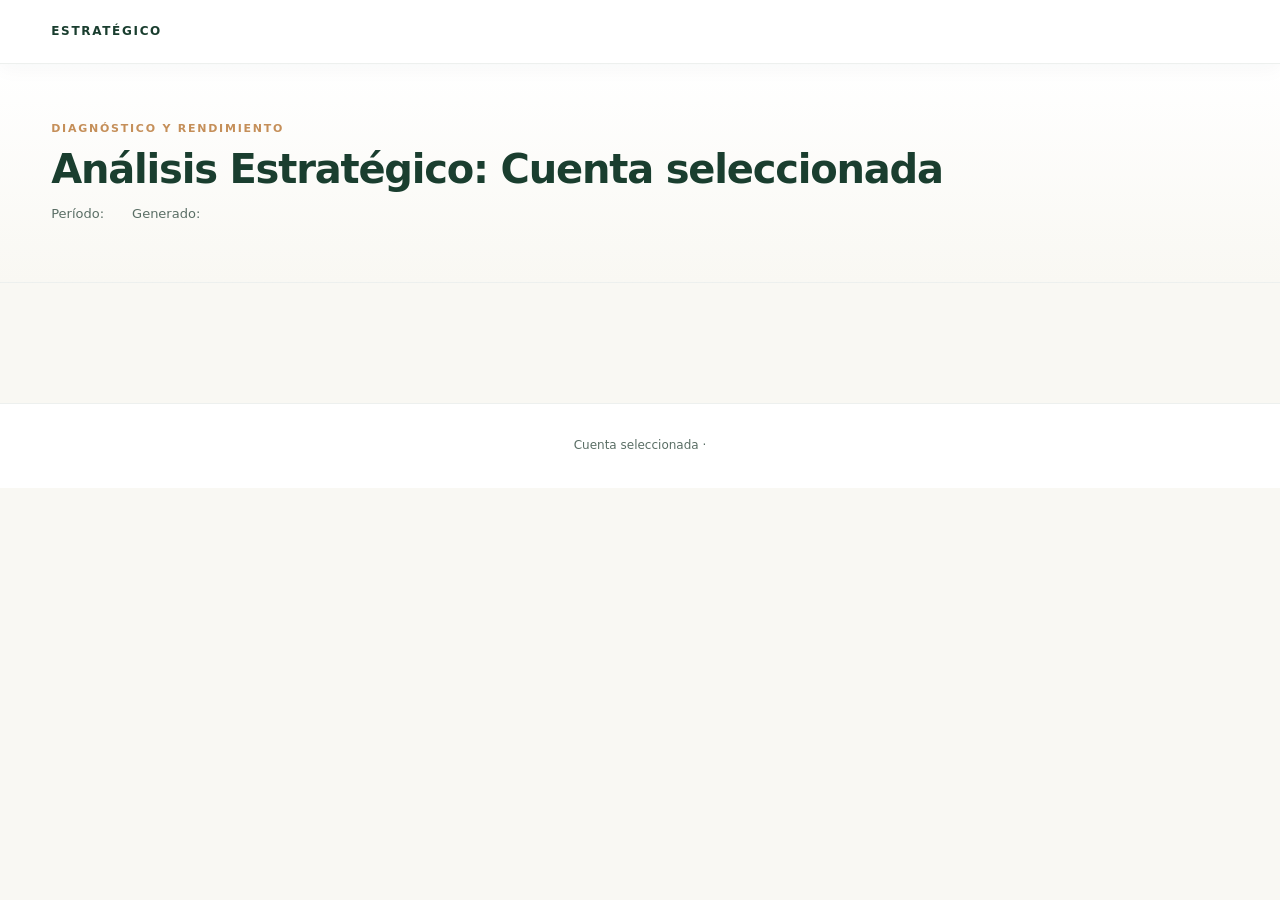
<file: dashboard/report_templates/shamuna.html>
<!doctype html>
<html lang="es">
<head>
  <meta charset="utf-8">
  <meta name="viewport" content="width=device-width, initial-scale=1">
  <title>Reporte Estratégico Multicanal</title>
  <style>
    :root {
      --forest: #1A3E2F;
      --forest-light: #2D5C46;
      --gold: #D4A373;
      --gold-dark: #C58F59;
      --gold-bg: rgba(212, 163, 115, 0.08);
      --clay: #E9EDC6;
      --cream: #FEFAE0;
      --bg: #F9F8F3;
      --card: #FFFFFF;
      --border: rgba(26, 62, 47, 0.08);
      --border-light: rgba(26, 62, 47, 0.15);
      --text: #1A2E26;
      --muted: #5A6E65;
      --shadow: 0 4px 20px rgba(26, 62, 47, 0.04);
    }
    * { box-sizing: border-box; margin: 0; padding: 0; }
    html { scroll-behavior: smooth; }
    body {
      color: var(--text);
      background: var(--bg);
      font-family: Sora, system-ui, -apple-system, BlinkMacSystemFont, "Segoe UI", sans-serif;
      font-size: 13.5px;
      line-height: 1.6;
    }
    button, select { font: inherit; }
    [hidden] { display: none !important; }
    .topbar {
      position: sticky;
      top: 0;
      z-index: 20;
      display: flex;
      align-items: center;
      gap: 16px;
      min-height: 64px;
      padding: 0 4vw;
      overflow-x: auto;
      border-bottom: 1px solid var(--border);
      background: var(--card);
      box-shadow: var(--shadow);
    }
    .brand {
      color: var(--forest);
      font-size: 12px;
      font-weight: 800;
      letter-spacing: .14em;
      text-transform: uppercase;
    }
    .nav-btn {
      padding: 18px 0 14px;
      border: 0;
      border-bottom: 3px solid transparent;
      color: var(--muted);
      background: transparent;
      font-size: 12px;
      font-weight: 700;
      letter-spacing: .06em;
      text-transform: uppercase;
      cursor: pointer;
    }
    .nav-btn:hover { color: var(--forest); border-bottom-color: var(--gold); }
    .hero {
      padding: 56px 4vw 40px;
      border-bottom: 1px solid var(--border);
      background: linear-gradient(180deg, #FFFFFF 0%, var(--bg) 100%);
    }
    .eyebrow {
      color: var(--gold-dark);
      font-size: 11px;
      font-weight: 800;
      letter-spacing: .16em;
      text-transform: uppercase;
    }
    h1 {
      margin: 8px 0 12px;
      color: var(--forest);
      font-size: clamp(26px, 4vw, 40px);
      font-weight: 800;
      line-height: 1.15;
      letter-spacing: -.03em;
    }
    .meta-row {
      display: flex;
      flex-wrap: wrap;
      gap: 16px 28px;
      align-items: center;
      color: var(--muted);
      font-size: 13px;
    }
    .meta-item strong { color: var(--text); }
    .chip-row { display: flex; flex-wrap: wrap; gap: 8px; margin-top: 18px; }
    .chip {
      padding: 5px 12px;
      border: 1px solid var(--border-light);
      border-radius: 999px;
      color: var(--forest);
      background: var(--card);
      font-size: 11px;
      font-weight: 700;
    }
    main { width: min(1200px, calc(100% - 32px)); margin: 0 auto; padding: 40px 0 80px; }
    .panel { scroll-margin-top: 80px; margin-bottom: 56px; }
    .panel-head {
      margin-bottom: 20px;
      padding-bottom: 12px;
      border-bottom: 2px solid var(--forest);
    }
    .panel-title {
      color: var(--forest);
      font-size: 22px;
      font-weight: 800;
      letter-spacing: -.02em;
    }
    .panel-sub { color: var(--muted); font-size: 13px; margin-top: 2px; }
    .grid { display: grid; gap: 20px; }
    .kpi-grid { grid-template-columns: repeat(auto-fit, minmax(190px, 1fr)); }
    .card {
      padding: 22px 24px;
      border: 1px solid var(--border);
      border-radius: 14px;
      background: var(--card);
      box-shadow: var(--shadow);
    }
    .stat-card { border-top: 4px solid var(--forest); }
    .stat-card:nth-child(2n) { border-top-color: var(--gold); }
    .stat-card:nth-child(3n) { border-top-color: var(--forest-light); }
    .stat-label {
      color: var(--muted);
      font-size: 11px;
      font-weight: 700;
      letter-spacing: .08em;
      text-transform: uppercase;
    }
    .stat-value {
      margin-top: 8px;
      color: var(--forest);
      font-size: clamp(22px, 2.8vw, 32px);
      font-weight: 800;
      line-height: 1.1;
    }
    .stat-delta { margin-top: 6px; font-size: 12px; font-weight: 700; }
    .stat-delta.up { color: #2D5C46; }
    .stat-delta.down { color: #C58F59; }
    .stat-delta.neutral { color: var(--muted); }
    .card-title {
      margin-bottom: 16px;
      color: var(--forest);
      font-size: 16px;
      font-weight: 700;
    }
    .chart-box {
      margin-top: 20px;
      padding: 20px 16px 12px;
      border: 1px solid var(--border);
      border-radius: 12px;
      background: var(--card);
    }
    .chart-label {
      font-size: 10px;
      fill: var(--muted);
      font-family: inherit;
    }
    .chart-line { fill: none; stroke: var(--forest); stroke-width: 2.5; stroke-linecap: round; stroke-linejoin: round; }
    .chart-area { fill: rgba(26, 62, 47, 0.08); }
    .chart-dot { fill: var(--card); stroke: var(--forest); stroke-width: 2; cursor: pointer; }
    .chart-dot:hover { fill: var(--gold); }
    .chart-axis { stroke: var(--border-light); stroke-dasharray: 3 3; }
    .table-wrap { overflow-x: auto; margin-top: 18px; border: 1px solid var(--border); border-radius: 12px; background: var(--card); }
    table { width: 100%; min-width: 620px; border-collapse: collapse; text-align: left; }
    th, td { padding: 12px 16px; border-bottom: 1px solid var(--border); }
    th {
      color: var(--muted);
      background: rgba(26, 62, 47, 0.03);
      font-size: 11px;
      font-weight: 800;
      letter-spacing: .08em;
      text-transform: uppercase;
    }
    td { font-size: 13px; }
    tbody tr:last-child td { border-bottom: 0; }
    td:first-child { font-weight: 700; color: var(--forest); }
    .shared-notice {
      margin-bottom: 16px;
      padding: 12px 16px;
      border: 1px solid var(--border);
      border-left: 4px solid var(--gold);
      border-radius: 8px;
      color: var(--text);
      background: var(--gold-bg);
      font-size: 12px;
    }
    .breakdown-list { display: grid; gap: 10px; }
    .breakdown-row { display: grid; gap: 4px; }
    .breakdown-meta { display: flex; justify-content: space-between; font-size: 12px; }
    .breakdown-name { font-weight: 600; color: var(--text); }
    .breakdown-value { color: var(--muted); font-weight: 700; }
    .breakdown-bar { height: 8px; border-radius: 999px; background: var(--bg); overflow: hidden; }
    .breakdown-fill { height: 100%; border-radius: inherit; background: linear-gradient(90deg, var(--forest), var(--gold)); }
    .narrative {
      margin-top: 12px;
      padding: 16px 20px;
      border-left: 4px solid var(--forest);
      border-radius: 8px;
      background: var(--card);
      box-shadow: var(--shadow);
      color: var(--text);
      font-size: 13px;
    }
    footer {
      padding: 32px 4vw;
      border-top: 1px solid var(--border);
      color: var(--muted);
      background: var(--card);
      text-align: center;
      font-size: 12px;
    }
  </style>
</head>
<body>
  <nav class="topbar" aria-label="Navegación del reporte">
    <span class="brand">Estratégico</span>
    <button class="nav-btn" data-target="summary-panel" hidden>Consolidado</button>
    <button class="nav-btn" data-target="competition-panel" hidden>Competencia</button>
    <button class="nav-btn" data-target="facebook-panel" hidden>Facebook</button>
    <button class="nav-btn" data-target="instagram-panel" hidden>Instagram</button>
    <button class="nav-btn" data-target="tiktok-panel" hidden>TikTok</button>
    <button class="nav-btn" data-target="google-panel" hidden>Google</button>
    <button class="nav-btn" data-target="investment-panel" hidden>Inversión</button>
  </nav>

  <header class="hero">
    <div class="eyebrow">Diagnóstico y Rendimiento</div>
    <h1>Análisis Estratégico: <span id="company-name"></span></h1>
    <div class="meta-row">
      <div class="meta-item">Período: <strong id="report-period"></strong></div>
      <div class="meta-item">Generado: <strong id="generated-at"></strong></div>
    </div>
    <div class="chip-row" id="hero-platforms" aria-label="Canales analizados"></div>
  </header>

  <main>
    <section class="panel" id="summary-panel" hidden>
      <div class="panel-head">
        <h2 class="panel-title">Rendimiento Consolidado</h2>
        <p class="panel-sub">Lectura global de los canales activos en el período analizado.</p>
      </div>
      <div class="grid kpi-grid" id="summary-kpis"></div>
      <div class="chart-box" id="summary-trend" hidden>
        <h3 class="card-title" id="summary-trend-label">Evolución del período</h3>
        <svg id="summary-chart" role="img" aria-label="Evolución del período"></svg>
        <div class="table-wrap">
          <table>
            <thead><tr><th>Fecha</th><th>Resultado</th></tr></thead>
            <tbody id="summary-trend-body"></tbody>
          </table>
        </div>
      </div>
      <div class="table-wrap" id="health-table" hidden>
        <table>
          <thead><tr id="health-head"></tr></thead>
          <tbody id="health-body"></tbody>
        </table>
      </div>
      <div id="summary-narratives"></div>
    </section>

    <section class="panel" id="competition-panel" hidden>
      <div class="panel-head">
        <h2 class="panel-title">Benchmark y Competencia</h2>
        <p class="panel-sub">Comparativa de presencia y métricas frente a cuentas del sector.</p>
      </div>
      <div class="table-wrap">
        <table>
          <thead><tr id="competition-head"></tr></thead>
          <tbody id="competition-body"></tbody>
        </table>
      </div>
    </section>

    <section class="panel" id="facebook-panel" hidden>
      <div class="panel-head">
        <h2 class="panel-title">Canal Facebook</h2>
        <p class="panel-sub">Rendimiento, interacción y campañas de Facebook.</p>
      </div>
      <div class="shared-notice" id="facebook-shared-meta" hidden></div>
      <div class="grid kpi-grid" id="facebook-kpis"></div>
      <div class="chart-box" id="facebook-trend" hidden>
        <h3 class="card-title" id="facebook-trend-label">Tendencia Facebook</h3>
        <svg id="facebook-chart" role="img" aria-label="Tendencia Facebook"></svg>
        <div class="table-wrap">
          <table>
            <thead><tr><th>Fecha</th><th>Resultado</th></tr></thead>
            <tbody id="facebook-trend-body"></tbody>
          </table>
        </div>
      </div>
      <div class="table-wrap" id="facebook-content" hidden>
        <table>
          <thead><tr id="facebook-content-head"></tr></thead>
          <tbody id="facebook-content-body"></tbody>
        </table>
      </div>
      <div class="grid" id="facebook-breakdowns"></div>
      <div id="facebook-narratives"></div>
    </section>

    <section class="panel" id="instagram-panel" hidden>
      <div class="panel-head">
        <h2 class="panel-title">Canal Instagram</h2>
        <p class="panel-sub">Alcance, engagement y contenido en Instagram.</p>
      </div>
      <div class="shared-notice" id="instagram-shared-meta" hidden></div>
      <div class="grid kpi-grid" id="instagram-kpis"></div>
      <div class="chart-box" id="instagram-trend" hidden>
        <h3 class="card-title" id="instagram-trend-label">Tendencia Instagram</h3>
        <svg id="instagram-chart" role="img" aria-label="Tendencia Instagram"></svg>
        <div class="table-wrap">
          <table>
            <thead><tr><th>Fecha</th><th>Resultado</th></tr></thead>
            <tbody id="instagram-trend-body"></tbody>
          </table>
        </div>
      </div>
      <div class="table-wrap" id="instagram-content" hidden>
        <table>
          <thead><tr id="instagram-content-head"></tr></thead>
          <tbody id="instagram-content-body"></tbody>
        </table>
      </div>
      <div class="grid" id="instagram-breakdowns"></div>
      <div id="instagram-narratives"></div>
    </section>

    <section class="panel" id="tiktok-panel" hidden>
      <div class="panel-head">
        <h2 class="panel-title">Canal TikTok</h2>
        <p class="panel-sub">Reproducciones, alcance y resultados de TikTok Ads y orgánico.</p>
      </div>
      <div class="grid kpi-grid" id="tiktok-kpis"></div>
      <div class="chart-box" id="tiktok-trend" hidden>
        <h3 class="card-title" id="tiktok-trend-label">Tendencia TikTok</h3>
        <svg id="tiktok-chart" role="img" aria-label="Tendencia TikTok"></svg>
        <div class="table-wrap">
          <table>
            <thead><tr><th>Fecha</th><th>Resultado</th></tr></thead>
            <tbody id="tiktok-trend-body"></tbody>
          </table>
        </div>
      </div>
      <div class="table-wrap" id="tiktok-content" hidden>
        <table>
          <thead><tr id="tiktok-content-head"></tr></thead>
          <tbody id="tiktok-content-body"></tbody>
        </table>
      </div>
      <div class="grid" id="tiktok-breakdowns"></div>
      <div id="tiktok-narratives"></div>
    </section>

    <section class="panel" id="google-panel" hidden>
      <div class="panel-head">
        <h2 class="panel-title">Canal Google & Web</h2>
        <p class="panel-sub">Tráfico, búsqueda y conversiones de Google.</p>
      </div>
      <div class="grid kpi-grid" id="google-kpis"></div>
      <div class="chart-box" id="google-trend" hidden>
        <h3 class="card-title" id="google-trend-label">Tendencia Google</h3>
        <svg id="google-chart" role="img" aria-label="Tendencia Google"></svg>
        <div class="table-wrap">
          <table>
            <thead><tr><th>Fecha</th><th>Resultado</th></tr></thead>
            <tbody id="google-trend-body"></tbody>
          </table>
        </div>
      </div>
      <div class="table-wrap" id="google-content" hidden>
        <table>
          <thead><tr id="google-content-head"></tr></thead>
          <tbody id="google-content-body"></tbody>
        </table>
      </div>
      <div class="grid" id="google-breakdowns"></div>
      <div id="google-narratives"></div>
    </section>

    <section class="panel" id="investment-panel" hidden>
      <div class="panel-head">
        <h2 class="panel-title">Inversión y Eficiencia</h2>
        <p class="panel-sub">Distribución presupuestaria y variación respecto al período previo.</p>
      </div>
      <div class="table-wrap" id="investment-table" hidden>
        <table>
          <thead>
            <tr><th>Canal</th><th>Inversión</th><th>Participación</th></tr>
          </thead>
          <tbody id="investment-body"></tbody>
        </table>
      </div>
      <div class="card" id="optimization-card" style="margin-top: 20px;" hidden>
        <h3 class="card-title">Métricas de Optimización</h3>
        <div class="breakdown-list" id="optimization-list"></div>
      </div>
    </section>
  </main>

  <footer><span id="footer-company"></span> · <span id="footer-period"></span></footer>

  <!-- REPORT_DATA -->
  <script>
  (()=>{"use strict";
    const data=window.REPORT_DATA||{},meta=data.meta||{},summary=data.summary||{},rates=data.rates||{},deltas=data.deltas||{},byPlatform=data.by_platform||{},rows=data.rows||{},breakdowns=data.breakdowns||{},narratives=Array.isArray(data.narratives)?data.narratives:[];
    const labels={spend:"Inversión",impressions:"Impresiones",reach:"Alcance",engagement:"Interacciones",views:"Visualizaciones",clicks:"Clics",conversions:"Conversiones",results:"Resultados",likes:"Me gusta",comments:"Comentarios",shares:"Compartidos",sessions:"Sesiones",users:"Usuarios",pageviews:"Páginas vistas",ctr:"CTR",cpc:"CPC",cpm:"CPM",cpa:"CPA",conversion_rate:"Tasa de conversión"},money=new Set(["spend","cpc","cpm","cpa","cost","cost_per_result"]),percent=new Set(["ctr","conversion_rate","share"]),priority=["spend","impressions","reach","engagement","views","clicks","conversions","results","sessions","users","likes","comments","shares"];
    const number=value=>typeof value==="number"&&Number.isFinite(value),finite=value=>value!==null&&value!==""&&Number.isFinite(Number(value)),numeric=value=>finite(value)?Number(value):null,element=(tag,className,value)=>{const node=document.createElement(tag);if(className)node.className=className;if(value!==undefined&&value!==null)node.textContent=String(value);return node},show=(node,visible)=>{if(node)node.hidden=!visible;return visible},metricLabel=key=>labels[key]||String(key).replaceAll("_"," ").replace(/\b\w/g,letter=>letter.toUpperCase()),platformLabel=key=>String(key).replaceAll("_"," ").replace(/\b\w/g,letter=>letter.toUpperCase());
    const format=(key,value)=>{const num=numeric(value);if(num===null)return"";if(money.has(key))return new Intl.NumberFormat("es-EC",{style:"currency",currency:"USD",maximumFractionDigits:2}).format(num);if(percent.has(key)||key.startsWith("delta_"))return new Intl.NumberFormat("es-EC",{maximumFractionDigits:2}).format(num)+"%";return new Intl.NumberFormat("es-EC",{notation:Math.abs(num)>=1000000?"compact":"standard",maximumFractionDigits:2}).format(num)},formatDate=value=>{if(!value)return"";const parsed=new Date(value);return Number.isNaN(parsed.getTime())?String(value):new Intl.DateTimeFormat("es-EC",{day:"2-digit",month:"short",year:"numeric",timeZone:"UTC"}).format(parsed)},ordered=values=>{const keys=Object.entries(values||{}).filter(([,value])=>finite(value)).map(([key])=>key);return[...new Set([...priority.filter(key=>keys.includes(key)),...keys.sort()])]};
    const canonical=value=>{const source=String(value||"").toLowerCase();if(source.includes("instagram"))return"instagram";if(source.includes("facebook"))return"facebook";if(source.includes("tiktok"))return"tiktok";if(source.includes("google"))return"google";if(source.includes("shopify"))return"shopify";return source},isMeta=value=>{const source=String(value||"").toLowerCase();return source==="meta"||source.startsWith("meta_")||source.startsWith("meta ")},rowPlatform=row=>{const source=row.source_platform||row.platform||(row.source_metrics||{}).platform,publisher=row.publisher_platform||(row.source_metrics||{}).publisher_platform;return canonical(isMeta(source)?publisher||row.platform||source:row.platform||source)},setPanel=(id,visible)=>{show(document.getElementById(id),visible);show(document.querySelector('[data-target="'+id+'"]'),visible)};
    const company=meta.company_name||"Cuenta seleccionada",period=meta.period||{},periodText=[formatDate(period.start),formatDate(period.end)].filter(Boolean).join(" — ");document.getElementById("company-name").textContent=company;document.getElementById("report-period").textContent=periodText;document.getElementById("generated-at").textContent=formatDate(meta.generated_at);document.getElementById("footer-company").textContent=company;document.getElementById("footer-period").textContent=periodText;(Array.isArray(meta.platforms)?meta.platforms:[]).forEach(value=>document.getElementById("hero-platforms").append(element("span","chip",platformLabel(value))));
    const contentRows=[...(Array.isArray(rows.current)?rows.current:[]),...(Array.isArray(rows.supplemental)?rows.supplemental:[])],platformEntries=Object.entries(byPlatform).filter(([,metrics])=>metrics&&typeof metrics==="object"),aliasMetrics={social_spend:"spend",cost:"spend",unique_clicks:"clicks",actions:"conversions",purchase:"conversions",add_to_cart:"conversions",lead:"conversions",total_interactions:"engagement",accounts_engaged:"engagement",like_count:"likes",comment_count:"comments",views:"pageviews",__results__:"results"},metricSources={spend:["spend","social_spend","cost"],clicks:["clicks","unique_clicks"],conversions:["conversions","actions","purchase","add_to_cart","lead"],engagement:["engagement","total_interactions","accounts_engaged","likes","comments","shares","saved"],impressions:["impressions","reach","views"],reach:["reach","impressions","views"],likes:["likes","like_count"],comments:["comments","comment_count"],results:["results","__results__"]};
    const platformMetricKeys=item=>{const source=canonical(item.source_platform||item.platform),entry=platformEntries.find(([key])=>canonical(key)===source)?.[1]||{};return Object.keys(entry).map(key=>aliasMetrics[key]||key)},rowMetrics=item=>{const source=item.source_metrics&&typeof item.source_metrics==="object"?item.source_metrics:{},keys=new Set([...Object.keys(source).map(key=>aliasMetrics[key]||key),...platformMetricKeys(item)]),values={},consumed=new Set;keys.forEach(key=>{const sources=metricSources[key]||[key],raw=sources.find(sourceKey=>!consumed.has(sourceKey)&&(sourceKey===key||aliasMetrics[sourceKey]===key)&&finite(source[sourceKey]));if(raw!==undefined){values[key]=numeric(source[raw]);consumed.add(raw);return}const supplied=sources.find(sourceKey=>!consumed.has(sourceKey)&&Object.hasOwn(source,sourceKey));if(supplied!==undefined&&finite(item[key])){values[key]=numeric(item[key]);consumed.add(supplied)}});return values},aggregateRows=items=>items.reduce((totals,item)=>{Object.entries(rowMetrics(item)).forEach(([key,value])=>{totals[key]=(totals[key]||0)+value});return totals},{}),canonicalAggregate=metrics=>{const values={};Object.keys(metrics||{}).map(key=>aliasMetrics[key]||key).forEach(key=>{const source=(metricSources[key]||[key]).find(sourceKey=>finite(metrics[sourceKey]));if(source!==undefined&&!Object.hasOwn(values,key))values[key]=numeric(metrics[source])});return values};
    const renderKpis=(id,values,withDeltas=false)=>{const container=document.getElementById(id),keys=ordered(values);keys.forEach(key=>{const card=element("article","card stat-card");card.dataset.metric=key;card.append(element("div","stat-label",metricLabel(key)),element("div","stat-value",format(key,values[key])));if(withDeltas&&finite(deltas[key])){const delta=numeric(deltas[key]);card.append(element("div","stat-delta "+(delta>0?"up":delta<0?"down":"neutral"),(delta>0?"↑ ":delta<0?"↓ ":"")+format("delta_"+key,Math.abs(delta))+" vs. período anterior"))}container.append(card)});return keys.length};
    const renderTrend=(prefix,items)=>{const candidates=ordered(Object.assign({},...items.map(item=>item.metrics||{}))),metric=["impressions","reach","views","spend","engagement","clicks"].find(key=>candidates.includes(key))||candidates[0];if(!metric)return false;const daily=new Map;items.forEach(item=>{const value=(item.metrics||{})[metric];if(finite(value))daily.set(item.date,(daily.get(item.date)||0)+numeric(value))});const points=[...daily.entries()].sort(([a],[b])=>String(a).localeCompare(String(b)));if(!points.length)return false;const svg=document.getElementById(prefix+"-chart"),width=900,height=250,left=52,right=20,top=22,bottom=50,max=Math.max(...points.map(([,value])=>value),1),x=index=>left+(points.length===1?(width-left-right)/2:index*(width-left-right)/(points.length-1)),y=value=>top+(height-top-bottom)*(1-value/max),ns="http:"+"//www.w3.org/2000/svg";svg.setAttribute("viewBox","0 0 "+width+" "+height);const axis=document.createElementNS(ns,"line");for(const[key,value]of Object.entries({class:"chart-axis",x1:left,x2:width-right,y1:height-bottom,y2:height-bottom}))axis.setAttribute(key,value);svg.append(axis);const coords=points.map(([,value],index)=>x(index)+","+y(value)),area=document.createElementNS(ns,"polygon");area.setAttribute("class","chart-area");area.setAttribute("points",left+","+(height-bottom)+" "+coords.join(" ")+" "+(width-right)+","+(height-bottom));svg.append(area);const line=document.createElementNS(ns,"polyline");line.setAttribute("class","chart-line");line.setAttribute("points",coords.join(" "));svg.append(line);const every=Math.max(1,Math.ceil(points.length/7));points.forEach(([day,value],index)=>{const dot=document.createElementNS(ns,"circle");dot.setAttribute("class","chart-dot");dot.setAttribute("cx",x(index));dot.setAttribute("cy",y(value));dot.setAttribute("r",4);const title=document.createElementNS(ns,"title");title.textContent=formatDate(day)+": "+format(metric,value);dot.append(title);svg.append(dot);if(index%every===0||index===points.length-1){const label=document.createElementNS(ns,"text");label.setAttribute("class","chart-label");label.setAttribute("data-trend-tick","true");label.setAttribute("x",x(index));label.setAttribute("y",height-17);label.setAttribute("text-anchor","end");label.setAttribute("transform","rotate(-28 "+x(index)+" "+(height-17)+")");label.textContent=formatDate(day);svg.append(label)}});document.getElementById(prefix+"-trend-label").textContent="Evolución · "+metricLabel(metric);points.forEach(([day,value])=>{const row=element("tr");row.append(element("td","",formatDate(day)),element("td","",format(metric,value)));document.getElementById(prefix+"-trend-body").append(row)});return true};
    const renderContent=(name,items)=>{const normalized=items.map(item=>({item,values:rowMetrics(item)})),metrics=normalized.length?ordered(normalized[0].values).filter(key=>normalized.every(entry=>finite(entry.values[key]))).slice(0,6):[];if(!normalized.length||!metrics.length)return false;const head=document.getElementById(name+"-content-head");head.append(element("th","","Campaña o contenido"));metrics.forEach(key=>head.append(element("th","",metricLabel(key))));normalized.sort((a,b)=>(numeric(b.values[metrics[0]])||0)-(numeric(a.values[metrics[0]])||0)).slice(0,12).forEach(({item,values})=>{const row=element("tr");row.append(element("td","",item.campaign_name||item.ad_name||item.content_name||item.name||"Contenido"));metrics.forEach(key=>row.append(element("td","",format(key,values[key]))));document.getElementById(name+"-content-body").append(row)});return true};
    const normalizeBreakdown=(key,value)=>{if(Array.isArray(value))return value.map(item=>item&&typeof item==="object"?{label:item.label??item.name??item[key]??item.dimension,value:item.value??item.count??item.impressions??item.reach??item.percentage??item.share}:null).filter(item=>item&&item.label!==undefined&&finite(item.value));if(value&&typeof value==="object")return Object.entries(value).filter(([,amount])=>finite(amount)).map(([label,amount])=>({label,value:numeric(amount)}));return[]},platformBreakdowns=name=>{const direct=breakdowns[name];if(direct&&typeof direct==="object"&&!Array.isArray(direct))return direct;return{}},renderBreakdowns=name=>{const target=document.getElementById(name+"-breakdowns");Object.entries(platformBreakdowns(name)).forEach(([group,value])=>{const items=normalizeBreakdown(group,value);if(!items.length)return;const card=element("article","card"),list=element("div","breakdown-list"),max=Math.max(...items.map(item=>item.value),1);card.append(element("h3","card-title",metricLabel(group)));items.sort((a,b)=>b.value-a.value).slice(0,10).forEach(item=>{const row=element("div","breakdown-row"),metaRow=element("div","breakdown-meta"),bar=element("div","breakdown-bar"),fill=element("div","breakdown-fill");metaRow.append(element("span","breakdown-name",item.label),element("span","breakdown-value",format(group.includes("share")||group.includes("percent")?"share":"value",item.value)));fill.style.width=Math.max(2,item.value/max*100)+"%";bar.append(fill);row.append(metaRow,bar);list.append(row)});card.append(list);target.append(card)});return target.children.length>0};
    const summaryKpis=renderKpis("summary-kpis",Object.fromEntries(priority.filter(key=>finite(summary[key])).map(key=>[key,numeric(summary[key])])),true),summaryItems=contentRows.map(item=>({date:item.date,metrics:rowMetrics(item)})),hasSummaryTrend=renderTrend("summary",summaryItems);show(document.getElementById("summary-trend"),hasSummaryTrend);const healthMetrics=["spend","impressions","reach","clicks","conversions"].filter(key=>platformEntries.length&&platformEntries.every(([,metrics])=>finite(canonicalAggregate(metrics)[key]))),healthHead=document.getElementById("health-head");if(healthMetrics.length){healthHead.append(element("th","","Plataforma"));healthMetrics.forEach(key=>healthHead.append(element("th","",metricLabel(key))));platformEntries.forEach(([name,metrics])=>{const values=canonicalAggregate(metrics),row=element("tr");row.append(element("td","",platformLabel(name)));healthMetrics.forEach(key=>row.append(element("td","",format(key,values[key]))));document.getElementById("health-body").append(row)})}show(document.getElementById("health-table"),document.getElementById("health-body").children.length>0);const generalNarratives=narratives.filter(item=>typeof item==="string"||(item&&!item.platform)).map(item=>typeof item==="string"?item:item.text||item.summary||item.value).filter(Boolean);generalNarratives.forEach(value=>document.getElementById("summary-narratives").append(element("p","narrative",value)));setPanel("summary-panel",summaryKpis>0||hasSummaryTrend||healthMetrics.length>0||generalNarratives.length>0);
    const competition=Array.isArray(breakdowns.competition)?breakdowns.competition.filter(item=>item&&typeof item==="object"):[],competitionMetrics=competition.length?Object.keys(competition[0]).filter(key=>!["label","name"].includes(key)&&competition.every(item=>finite(item[key]))):[];if(competition.length&&competitionMetrics.length){const head=document.getElementById("competition-head");head.append(element("th","","Cuenta"));competitionMetrics.forEach(key=>head.append(element("th","",metricLabel(key))));competition.forEach(item=>{const row=element("tr");row.append(element("td","",item.label||item.name||"Cuenta"));competitionMetrics.forEach(key=>row.append(element("td","",format(key,item[key]))));document.getElementById("competition-body").append(row)})}setPanel("competition-panel",document.getElementById("competition-body").children.length>0);
    const publisherRows=Object.fromEntries(["facebook","instagram"].map(name=>[name,contentRows.filter(item=>isMeta(item.source_platform)&&rowPlatform(item)===name)])),hasMetaPublisherIdentity=contentRows.some(item=>isMeta(item.source_platform)&&!isMeta(rowPlatform(item))),hasDirectMetaChannels=platformEntries.some(([key])=>["facebook","instagram"].includes(canonical(key))),metaEntry=platformEntries.find(([key])=>isMeta(key)),sharedMeta=Boolean(metaEntry&&!hasMetaPublisherIdentity&&!hasDirectMetaChannels),metaRows=contentRows.filter(item=>isMeta(item.source_platform));
    for(const name of["facebook","instagram","tiktok","google"]){const directItems=contentRows.filter(item=>rowPlatform(item)===name),publisherItems=publisherRows[name]||[],usesSharedMeta=sharedMeta&&(name==="facebook"||name==="instagram"),items=(name==="facebook"||name==="instagram")?publisherItems:directItems,metricItems=items.length?items:usesSharedMeta?metaRows:[],metrics=metricItems.length?aggregateRows(metricItems):{},trendItems=metricItems.map(item=>({date:item.date,metrics:rowMetrics(item)})),contentItems=usesSharedMeta?[]:items,kpis=renderKpis(name+"-kpis",metrics),hasTrend=renderTrend(name,trendItems),hasContent=renderContent(name,contentItems),hasBreakdowns=renderBreakdowns(name),platformNarratives=narratives.filter(item=>item&&typeof item==="object"&&canonical(item.platform)===name).map(item=>item.text||item.summary||item.value).filter(Boolean);if(name==="facebook"||name==="instagram"){const notice=document.getElementById(name+"-shared-meta");notice.textContent=usesSharedMeta?"Datos agregados de Meta compartidos entre Facebook e Instagram; no se atribuye una distribución por red.":"";show(notice,usesSharedMeta)}show(document.getElementById(name+"-trend"),hasTrend);show(document.getElementById(name+"-content"),hasContent);platformNarratives.forEach(value=>document.getElementById(name+"-narratives").append(element("p","narrative",value)));setPanel(name+"-panel",kpis>0||hasTrend||hasContent||hasBreakdowns||platformNarratives.length>0)}
    const investmentRows=platformEntries.map(([name,metrics])=>[name,canonicalAggregate(metrics)]).filter(([,metrics])=>finite(metrics.spend)),platformSpend=investmentRows.reduce((total,[,metrics])=>total+numeric(metrics.spend),0);investmentRows.forEach(([name,metrics])=>{const row=element("tr");row.append(element("td","",platformLabel(name)),element("td","",format("spend",metrics.spend)),element("td","",platformSpend>0?format("share",numeric(metrics.spend)/platformSpend*100):""));document.getElementById("investment-body").append(row)});show(document.getElementById("investment-table"),investmentRows.length>0);const optimization=[...Object.entries(rates).filter(([,value])=>finite(value)),...Object.entries(deltas).filter(([,value])=>finite(value)).map(([key,value])=>["delta_"+key,value])];optimization.slice(0,12).forEach(([key,value])=>{const row=element("div","breakdown-meta"),isDelta=key.startsWith("delta_");row.append(element("span","breakdown-name",isDelta?"Variación de "+metricLabel(key.slice(6)):metricLabel(key)),element("span","breakdown-value "+(isDelta?(numeric(value)>0?"up":numeric(value)<0?"down":"neutral"):""),format(key,value)));document.getElementById("optimization-list").append(row)});show(document.getElementById("optimization-card"),optimization.length>0);setPanel("investment-panel",investmentRows.length>0||optimization.length>0);
    document.querySelectorAll(".nav-btn").forEach(button=>button.addEventListener("click",()=>document.getElementById(button.dataset.target)?.scrollIntoView({behavior:"smooth"})));
  })();
  </script>
</body>
</html>
</file>
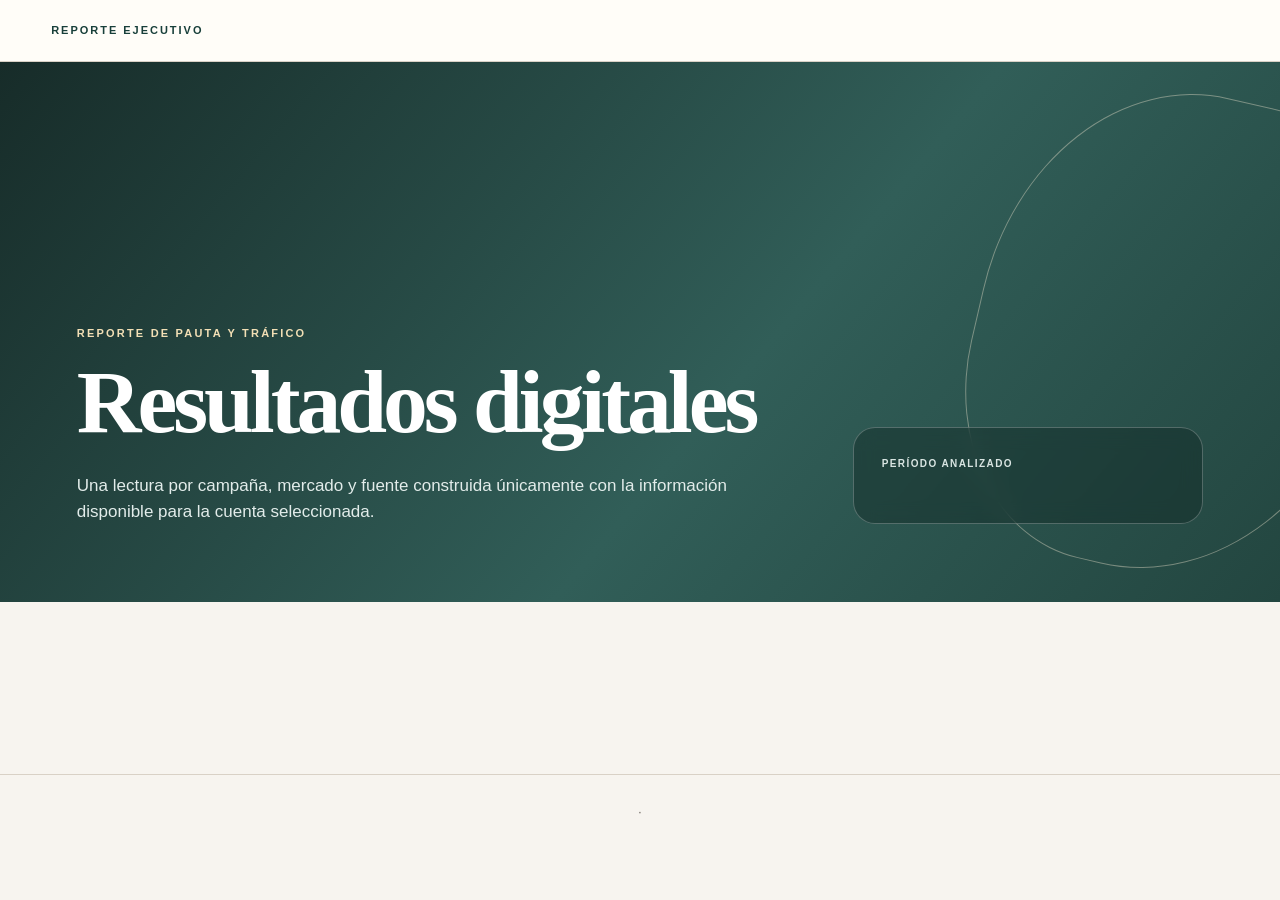
<file: dashboard/report_templates/adriana_hoyos/template.html>
<!doctype html>
<html lang="es">
<head>
  <meta charset="utf-8">
  <meta name="viewport" content="width=device-width, initial-scale=1">
  <title>Reporte ejecutivo de marketing</title>
  <link rel="stylesheet" href="style.css">
</head>
<body>
  <nav class="topbar" aria-label="Secciones del reporte">
    <span class="brand">Reporte ejecutivo</span>
    <button class="nav-button" data-target="season-report" hidden>Campaña regional</button>
    <button class="nav-button" data-target="summer-report" hidden>Rendimiento consolidado</button>
    <button class="nav-button" data-target="ao2-report" hidden>Tráfico multicanal</button>
    <button class="nav-button" data-target="insights-report" hidden>Hallazgos</button>
  </nav>
  <header class="hero" id="cover-section">
    <div class="hero-main"><div class="eyebrow">Reporte de pauta y tráfico</div><h1>Resultados digitales <span id="company-name"></span></h1><p class="hero-copy">Una lectura por campaña, mercado y fuente construida únicamente con la información disponible para la cuenta seleccionada.</p></div>
    <div class="hero-card"><div class="hero-label">Período analizado</div><div class="hero-period" id="report-period"></div><div class="chip-row" id="platform-chips" aria-label="Fuentes incluidas"></div></div>
  </header>
  <main>
    <section class="report-section" id="season-report" hidden>
      <div class="section-band"><strong id="season-company"></strong><span id="season-period"></span></div>
      <div class="section-head"><div><div class="section-kicker accent-text">Campaña regional</div><h2 class="section-title">Resultados por ciudad y campaña</h2></div><p class="section-desc">Embudo medible, distribución geográfica y detalle de campañas con datos actuales.</p></div>
      <div class="stack">
        <article class="card" id="season-funnel-card" hidden><h3 class="card-title">Embudo de resultados</h3><div class="funnel" id="season-funnel"></div></article>
        <div class="two-grid grid">
          <article class="card" id="season-city-card" hidden><h3 class="card-title">Desglose por ciudad</h3><div class="table-wrap"><table><thead><tr><th>Ciudad</th><th>Resultado disponible</th></tr></thead><tbody id="season-city-body"></tbody></table></div></article>
          <article class="card" id="season-campaign-card" hidden><h3 class="card-title">Segmentación por campaña</h3><div class="table-wrap"><table><thead><tr><th>Campaña</th><th>Resultado disponible</th></tr></thead><tbody id="season-campaign-body"></tbody></table></div></article>
        </div>
      </div>
    </section>
    <section class="report-section" id="summer-report" hidden>
      <div class="section-head"><div><div class="section-kicker accent-text">Rendimiento consolidado</div><h2 class="section-title">Campaña y evolución diaria</h2></div><p class="section-desc">Totales del período, tendencia diaria y campañas ordenadas por el primer resultado medible.</p></div>
      <div class="stack">
        <div class="grid stats-grid" id="summer-kpis"></div>
        <article class="card" id="summer-trend-card" hidden><h3 class="card-title">Tendencia diaria de impresiones</h3><div class="chart" id="summer-chart" data-family="daily-chart" role="img" aria-label="Tendencia diaria de impresiones"></div><div class="table-wrap"><table><caption>Detalle diario por fuente</caption><thead><tr><th>Fecha</th><th>Fuente</th><th>Impresiones</th></tr></thead><tbody id="summer-daily-body"></tbody></table></div></article>
        <article class="card" id="summer-campaign-card" hidden><h3 class="card-title">Rendimiento de campañas</h3><div class="table-wrap"><table><thead><tr id="summer-campaign-head"></tr></thead><tbody id="summer-campaign-body"></tbody></table></div></article>
      </div>
    </section>
    <section class="report-section" id="ao2-report" hidden>
      <div class="section-head"><div><div class="section-kicker accent-text">Tráfico multicanal</div><h2 class="section-title">Pauta, producto y analítica</h2></div><p class="section-desc">Fuentes de tráfico, campañas de descubrimiento, productos medidos y segmentación por país.</p></div>
      <div class="stack">
        <div class="grid channel-grid" id="ao2-channels"></div>
        <article class="card" id="traffic-chart-card" hidden><h3 class="card-title">Distribución de tráfico medible</h3><div class="traffic-chart" id="traffic-chart" data-family="traffic-chart"></div></article>
        <article class="card" id="pinterest-card" hidden><h3 class="card-title">Resultados de descubrimiento visual</h3><div class="table-wrap"><table><thead><tr id="pinterest-head"></tr></thead><tbody id="pinterest-body"></tbody></table></div></article>
        <article class="card" id="product-card" hidden><h3 class="card-title">Rendimiento por producto</h3><div class="table-wrap"><table><thead><tr><th>Producto</th><th>Sesiones</th><th>Usuarios</th><th>Páginas vistas</th></tr></thead><tbody id="product-body"></tbody></table></div></article>
        <div class="two-grid grid">
          <article class="card" id="traffic-card" hidden><h3 class="card-title">Resumen por fuente</h3><div class="table-wrap"><table><thead><tr><th>Fuente</th><th>Sesiones o clics</th><th>Inversión</th></tr></thead><tbody id="traffic-body"></tbody></table></div></article>
          <article class="card" id="country-card" hidden><h3 class="card-title">Segmentación por país</h3><div class="table-wrap"><table><thead><tr><th>País</th><th>Resultado disponible</th></tr></thead><tbody id="country-body"></tbody></table></div></article>
        </div>
      </div>
    </section>
    <section class="report-section" id="insights-report" hidden><div class="section-head"><div><div class="section-kicker accent-text">Insights del período</div><h2 class="section-title">Hallazgos respaldados por datos</h2></div><p class="section-desc">Narrativas generadas para la cuenta y el período seleccionados, sin recomendaciones inventadas.</p></div><div class="narrative-list" id="insights-list"></div></section>
  </main>
  <footer><span id="footer-company"></span> · <span id="footer-period"></span></footer>
  <!-- REPORT_DATA -->
  <script src="script.js"></script>
</body>
</html>
</file>
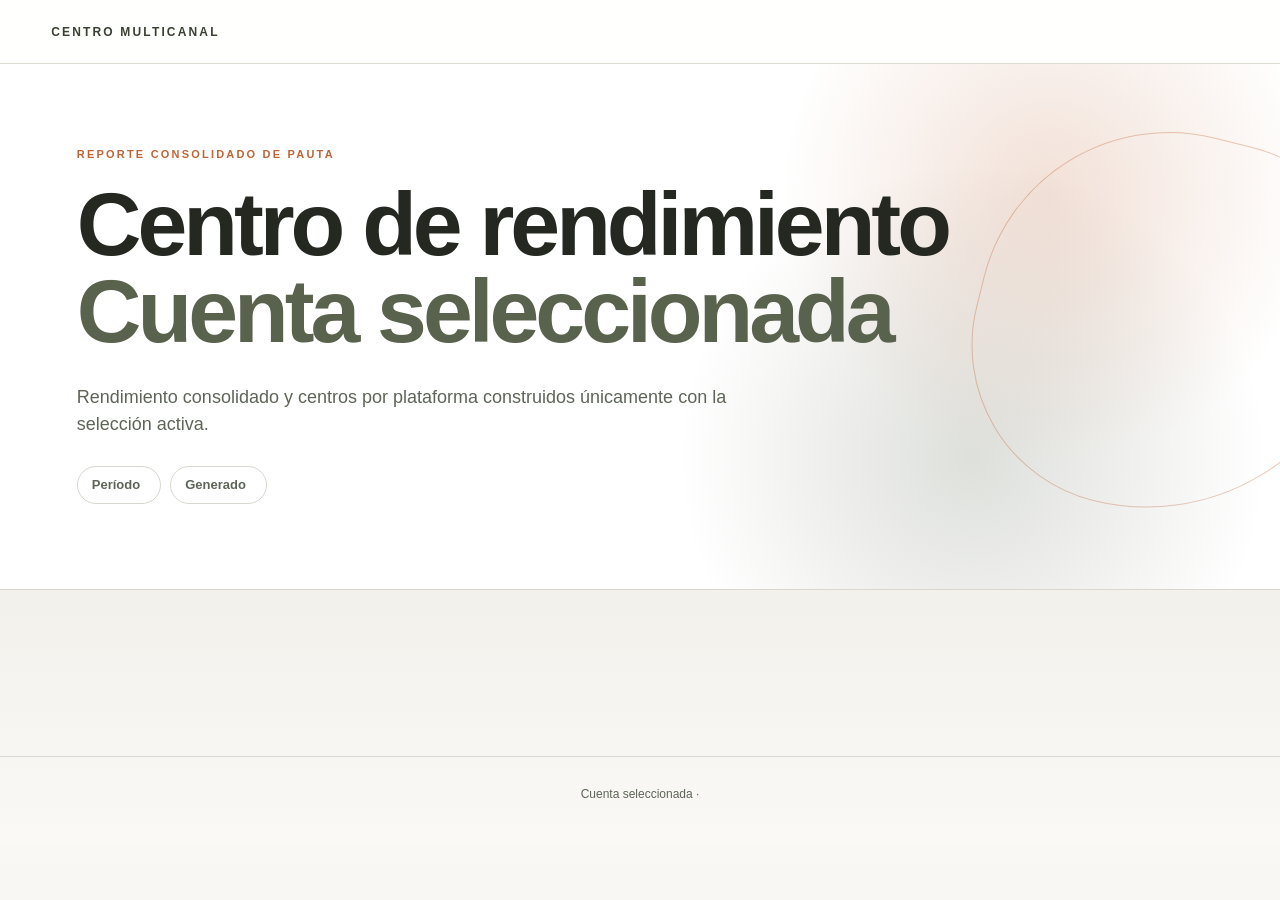
<file: dashboard/report_templates/artz/template.html>
<!doctype html>
<html lang="es">
<head>
  <meta charset="utf-8">
  <meta name="viewport" content="width=device-width, initial-scale=1">
  <title>Reporte multicanal de marketing</title>
  <link rel="stylesheet" href="style.css">
</head>
<body>
  <nav class="topbar" aria-label="Secciones del reporte"><span class="brand">Centro multicanal</span><button class="nav-button" data-target="summary-panel" hidden>Resumen</button><button class="nav-button" data-target="competition-panel" hidden>Competencia</button><button class="nav-button" data-target="facebook-panel" hidden>Facebook</button><button class="nav-button" data-target="instagram-panel" hidden>Instagram</button><button class="nav-button" data-target="tiktok-panel" hidden>TikTok</button><button class="nav-button" data-target="google-panel" hidden>Google</button><button class="nav-button" data-target="investment-panel" hidden>Inversión</button></nav>
  <header class="hero" id="cover-section"><div class="hero-content"><div class="eyebrow">Reporte consolidado de pauta</div><h1>Centro de rendimiento <span id="company-name"></span></h1><p class="hero-copy">Rendimiento consolidado y centros por plataforma construidos únicamente con la selección activa.</p><div class="badge-row"><span class="badge">Período <strong id="report-period"></strong></span><span class="badge">Generado <strong id="generated-at"></strong></span></div><div class="chip-row" id="hero-platforms" aria-label="Canales incluidos"></div></div></header>
  <main>
    <section class="report-panel" id="summary-panel" hidden><div class="section-head"><div><div class="section-kicker">Resumen general</div><h2 class="section-title">Métricas consolidadas multicanal</h2></div><p class="section-desc">Resultados agregados, evolución mensual y salud de campaña para los canales suministrados.</p></div><div class="grid stats-grid" id="summary-kpis"></div><div class="grid two-grid" style="margin-top:18px"><article class="card" id="summary-trend" hidden><h3 class="card-title" id="summary-trend-label">Tendencia mensual</h3><div class="chart-scroll"><svg class="trend-chart" id="summary-chart" role="img" aria-label="Tendencia consolidada"></svg></div><div class="table-wrap"><table><caption>Detalle diario consolidado</caption><thead><tr><th>Fecha</th><th>Valor</th></tr></thead><tbody id="summary-trend-body"></tbody></table></div></article><article class="card" id="health-table" hidden><h3 class="card-title">Salud de campaña por plataforma</h3><div class="table-wrap"><table><caption>Rendimiento agregado por fuente</caption><thead><tr id="health-head"></tr></thead><tbody id="health-body"></tbody></table></div></article></div><div class="narrative-list" id="summary-narratives"></div></section>
    <section class="report-panel" id="competition-panel" hidden><div class="section-head"><div><div class="section-kicker">Entorno digital</div><h2 class="section-title">Análisis de competencia</h2></div><p class="section-desc">Comparación basada exclusivamente en desgloses competitivos suministrados.</p></div><div class="card"><div class="table-wrap"><table><caption>Matriz competitiva</caption><thead><tr id="competition-head"></tr></thead><tbody id="competition-body"></tbody></table></div></div></section>
    <section class="report-panel" id="facebook-panel" hidden><div class="section-head"><div><div class="section-kicker">Centro de plataforma</div><h2 class="section-title">Facebook Performance Center</h2></div><p class="section-desc">Métricas, tendencia, contenido y audiencia atribuibles a Facebook.</p></div><p class="shared-notice" id="facebook-shared-meta" hidden></p><div class="panel-stack"><div class="grid stats-grid" id="facebook-kpis"></div><article class="card" id="facebook-trend" hidden><h3 class="card-title" id="facebook-trend-label"></h3><div class="chart-scroll"><svg class="trend-chart" id="facebook-chart" role="img" aria-label="Tendencia Facebook"></svg></div><div class="table-wrap"><table><caption>Detalle diario Facebook</caption><thead><tr><th>Fecha</th><th>Valor</th></tr></thead><tbody id="facebook-trend-body"></tbody></table></div></article><article class="card" id="facebook-content" hidden><div class="table-wrap"><table><caption>Contenido Facebook</caption><thead><tr id="facebook-content-head"></tr></thead><tbody id="facebook-content-body"></tbody></table></div></article><div class="grid breakdown-grid" id="facebook-breakdowns"></div><div class="narrative-list" id="facebook-narratives"></div></div></section>
    <section class="report-panel" id="instagram-panel" hidden><div class="section-head"><div><div class="section-kicker">Centro de plataforma</div><h2 class="section-title">Instagram &amp; Reels Performance</h2></div><p class="section-desc">Métricas, tendencia, contenido y audiencia atribuibles a Instagram.</p></div><p class="shared-notice" id="instagram-shared-meta" hidden></p><div class="panel-stack"><div class="grid stats-grid" id="instagram-kpis"></div><article class="card" id="instagram-trend" hidden><h3 class="card-title" id="instagram-trend-label"></h3><div class="chart-scroll"><svg class="trend-chart" id="instagram-chart" role="img" aria-label="Tendencia Instagram"></svg></div><div class="table-wrap"><table><caption>Detalle diario Instagram</caption><thead><tr><th>Fecha</th><th>Valor</th></tr></thead><tbody id="instagram-trend-body"></tbody></table></div></article><article class="card" id="instagram-content" hidden><div class="table-wrap"><table><caption>Contenido Instagram</caption><thead><tr id="instagram-content-head"></tr></thead><tbody id="instagram-content-body"></tbody></table></div></article><div class="grid breakdown-grid" id="instagram-breakdowns"></div><div class="narrative-list" id="instagram-narratives"></div></div></section>
    <section class="report-panel" id="tiktok-panel" hidden><div class="section-head"><div><div class="section-kicker">Centro de plataforma</div><h2 class="section-title">TikTok Creative Center</h2></div><p class="section-desc">Métricas, tendencia, contenido y audiencia disponibles para TikTok.</p></div><div class="panel-stack"><div class="grid stats-grid" id="tiktok-kpis"></div><article class="card" id="tiktok-trend" hidden><h3 class="card-title" id="tiktok-trend-label"></h3><div class="chart-scroll"><svg class="trend-chart" id="tiktok-chart" role="img" aria-label="Tendencia TikTok"></svg></div><div class="table-wrap"><table><caption>Detalle diario TikTok</caption><thead><tr><th>Fecha</th><th>Valor</th></tr></thead><tbody id="tiktok-trend-body"></tbody></table></div></article><article class="card" id="tiktok-content" hidden><div class="table-wrap"><table><caption>Contenido TikTok</caption><thead><tr id="tiktok-content-head"></tr></thead><tbody id="tiktok-content-body"></tbody></table></div></article><div class="grid breakdown-grid" id="tiktok-breakdowns"></div><div class="narrative-list" id="tiktok-narratives"></div></div></section>
    <section class="report-panel" id="google-panel" hidden><div class="section-head"><div><div class="section-kicker">Centro de plataforma</div><h2 class="section-title">Google Ads Center</h2></div><p class="section-desc">Métricas, tendencia y campañas disponibles para Google.</p></div><div class="panel-stack"><div class="grid stats-grid" id="google-kpis"></div><article class="card" id="google-trend" hidden><h3 class="card-title" id="google-trend-label"></h3><div class="chart-scroll"><svg class="trend-chart" id="google-chart" role="img" aria-label="Tendencia Google"></svg></div><div class="table-wrap"><table><caption>Detalle diario Google</caption><thead><tr><th>Fecha</th><th>Valor</th></tr></thead><tbody id="google-trend-body"></tbody></table></div></article><article class="card" id="google-content" hidden><div class="table-wrap"><table><caption>Campañas Google</caption><thead><tr id="google-content-head"></tr></thead><tbody id="google-content-body"></tbody></table></div></article><div class="grid breakdown-grid" id="google-breakdowns"></div><div class="narrative-list" id="google-narratives"></div></div></section>
    <section class="report-panel" id="investment-panel" hidden><div class="section-head"><div><div class="section-kicker">Inversión y eficiencia</div><h2 class="section-title">Inversión y optimización</h2></div><p class="section-desc">Distribución observada y señales calculadas; no incorpora presupuestos, metas o estrategia no suministrados.</p></div><div class="grid investment-grid"><article class="card" id="investment-table" hidden><div class="table-wrap"><table><caption>Inversión por plataforma fuente</caption><thead><tr><th>Plataforma</th><th>Inversión</th><th>Distribución</th></tr></thead><tbody id="investment-body"></tbody></table></div></article><article class="card" id="optimization-card" hidden><h3 class="card-title">Indicadores de optimización</h3><div class="breakdown-list" id="optimization-list"></div></article></div></section>
  </main>
  <footer><span id="footer-company"></span> · <span id="footer-period"></span></footer>
  <!-- REPORT_DATA -->
  <script src="script.js"></script>
</body>
</html>
</file>
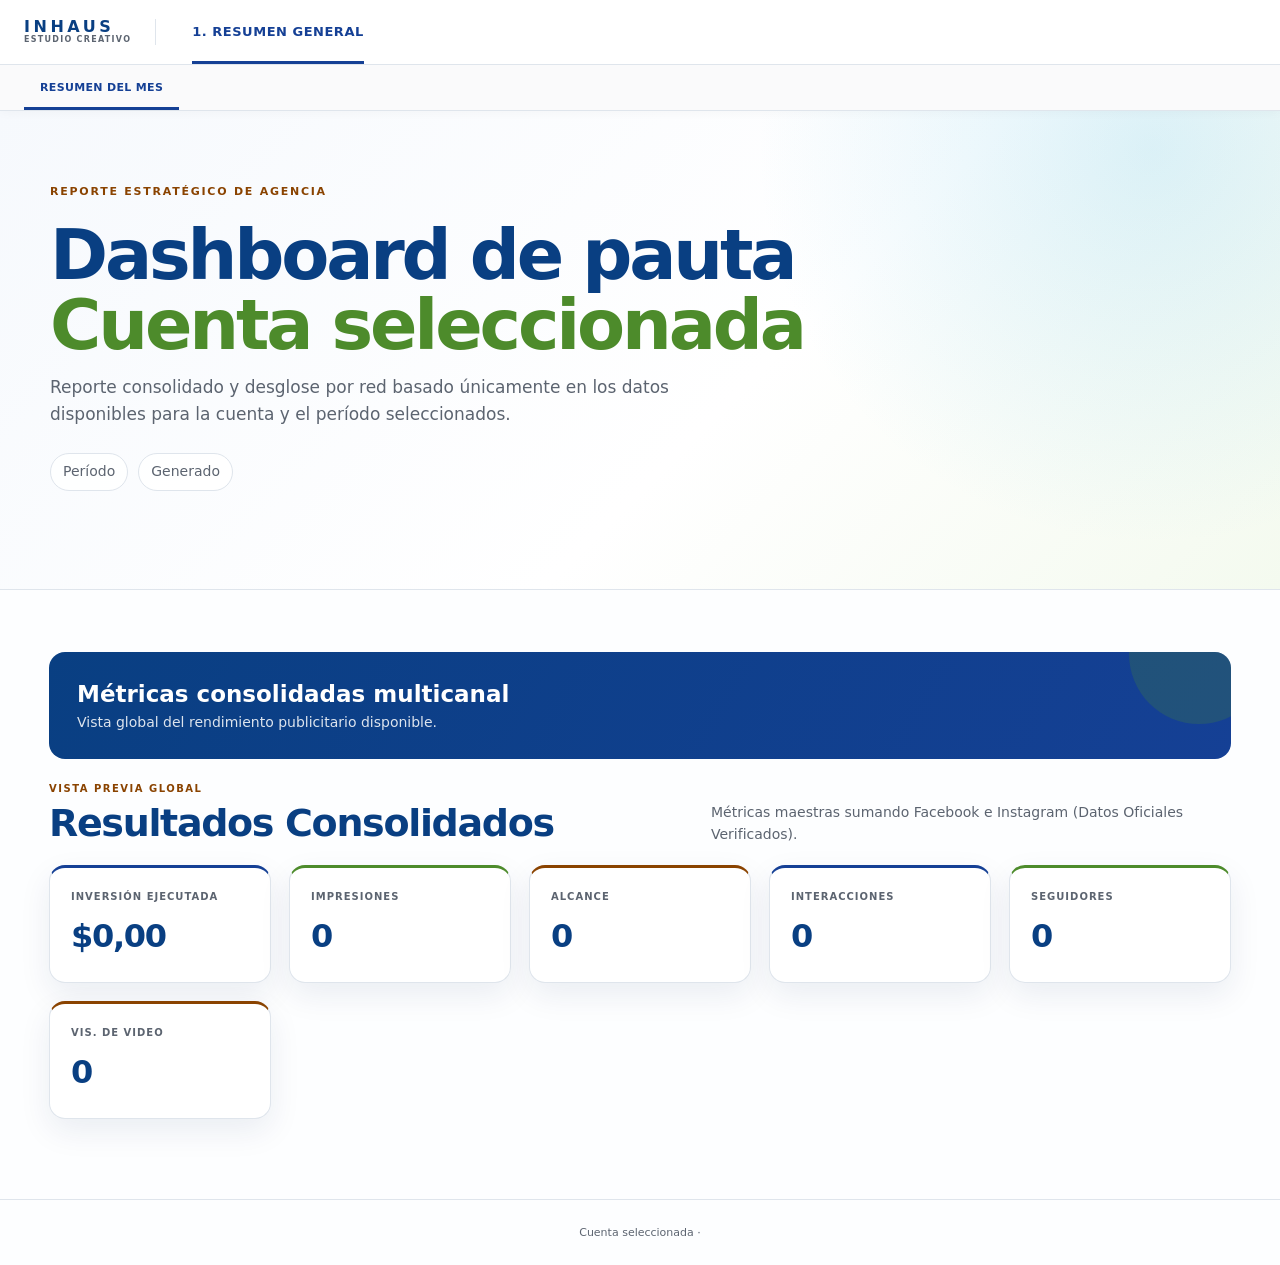
<file: dashboard/report_templates/nutri/template.html>
<!doctype html>
<html lang="es">

<head>
  <meta charset="utf-8">
  <meta name="viewport" content="width=device-width, initial-scale=1">
  <title>Reporte estratégico digital</title>
  <link rel="stylesheet" href="style.css">
</head>

<body>
  <div class="nav-wrapper">
    <nav class="primary-nav" aria-label="Navegación principal">
      <div class="nav-logo">
        <span class="brand-text">INHAUS<br><small>ESTUDIO CREATIVO</small></span>
      </div>
      <button class="main-tab-btn active" type="button" data-main-tab="general">1. Resumen General</button>
      <button class="main-tab-btn" type="button" data-main-tab="redes">2. Rendimiento por Red</button>
      <button class="main-tab-btn" type="button" data-main-tab="optimizacion">3. KPI e Inversión</button>
    </nav>
    <nav class="secondary-nav" id="subnav-general" aria-label="Subnavegación Resumen General">
      <button class="tab-btn active" type="button" data-target="summary-panel">Resumen del Mes</button>
      <button class="tab-btn" type="button" data-target="competition-panel" hidden>Análisis de Competencia</button>
    </nav>
    <nav class="secondary-nav" id="subnav-redes" style="display: none;" aria-label="Subnavegación Rendimiento por Red">
      <button class="tab-btn active" type="button" data-target="facebook-panel">Facebook</button>
      <button class="tab-btn" type="button" data-target="instagram-panel">Instagram</button>
      <button class="tab-btn" type="button" data-target="tiktok-panel" hidden>TikTok</button>
    </nav>
    <nav class="secondary-nav" id="subnav-optimizacion" style="display: none;"
      aria-label="Subnavegación KPI e Inversión">
      <button class="tab-btn active" type="button" data-target="investment-panel">KPI e Inversión</button>
    </nav>
  </div>
  <header class="hero" id="hero-section">
    <div class="eyebrow accent-text">Reporte estratégico de agencia</div>
    <h1>Dashboard de pauta <span id="company-name"></span></h1>
    <p class="hero-copy">Reporte consolidado y desglose por red basado únicamente en los datos disponibles para la
      cuenta y el período seleccionados.</p>
    <div class="meta-row"><span class="badge">Período <strong id="report-period"></strong></span><span
        class="badge">Generado <strong id="generated-at"></strong></span></div>
    <div class="chip-row" id="hero-platforms" aria-label="Plataformas incluidas"></div>
  </header>
  <main>
    <section class="report-panel active" id="summary-panel" hidden>
      <div class="panel-banner"><strong>Métricas consolidadas multicanal</strong><span>Vista global del rendimiento
          publicitario disponible.</span></div>
      <div class="section-head">
        <div>
          <div class="section-kicker accent-text">VISTA PREVIA GLOBAL</div>
          <h2 class="section-title">Resultados Consolidados</h2>
        </div>
        <p class="section-desc" id="summary-section-desc">Métricas maestras sumando Facebook e Instagram (Datos
          Oficiales Verificados).</p>
      </div>
      <div class="grid stats-grid" id="summary-kpis"></div>

      <!-- DESGLOSE DE KPIS POR RED SOCIAL -->
      <article class="card subsection" id="summary-platform-table" data-family="table" hidden>
        <h3 class="card-title"
          style="color:var(--dark); font-size:13px; font-weight:800; letter-spacing:0.05em; text-transform:uppercase; margin-bottom:16px;">
          Desglose de KPIs por red social</h3>
        <div class="table-wrap">
          <table>
            <caption>Desglose por red social</caption>
            <thead>
              <tr id="summary-platform-head">
                <th style="text-align:left;">PLATAFORMA</th>
                <th>INVERSIÓN (USD)</th>
                <th>IMPRESIONES TOTALES</th>
                <th>ALCANCE BRUTO</th>
                <th>PORCENTAJE DE LA INVERSIÓN</th>
              </tr>
            </thead>
            <tbody id="summary-platform-body"></tbody>
            <tfoot id="summary-platform-foot"></tfoot>
          </table>
        </div>
      </article>

      <!-- EVOLUCIÓN DE IMPRESIONES & SHARE DE IMPRESIONES (Facebook e Instagram) -->
      <div class="grid two-grid subsection" id="summary-charts-grid"
        style="grid-template-columns: 1.55fr 1fr; gap: 20px;" hidden>
        <article class="card chart-card" id="summary-evolution-card">
          <div style="display:flex; justify-content:space-between; align-items:center; margin-bottom:16px;">
            <h3 class="card-title"
              style="color:var(--dark); margin:0; font-size:13px; font-weight:800; letter-spacing:0.05em; text-transform:uppercase;">
              Evolución de Impresiones</h3>
            <div id="summary-evolution-legend"
              style="display:flex; gap:16px; font-size:12px; font-weight:700; color:var(--muted);"></div>
          </div>
          <div class="chart-frame" style="min-height:260px;">
            <svg id="summary-evolution-chart" style="width:100%; height:260px; overflow:visible;" role="img"
              aria-label="Evolución de Impresiones"></svg>
          </div>
        </article>
        <article class="card chart-card" id="summary-share-card">
          <h3 class="card-title"
            style="color:var(--dark); margin:0 0 16px 0; font-size:13px; font-weight:800; letter-spacing:0.05em; text-transform:uppercase;">
            Share de Impresiones por Red</h3>
          <div class="chart-frame"
            style="min-height:260px; display:flex; flex-direction:column; align-items:center; justify-content:center;">
            <svg id="summary-share-chart" width="190" height="190" viewBox="0 0 190 190" role="img"
              aria-label="Share de Impresiones por Red"></svg>
            <div id="summary-share-legend"
              style="display:flex; flex-wrap:wrap; justify-content:center; gap:16px; margin-top:20px; font-size:12px; font-weight:700;">
            </div>
          </div>
        </article>
      </div>

      <!-- EVOLUCIÓN DE ALCANCE & SHARE DE ALCANCE (Facebook e Instagram) -->
      <div class="grid two-grid subsection" id="summary-reach-grid"
        style="grid-template-columns: 1.55fr 1fr; gap: 20px;" hidden>
        <article class="card chart-card" id="summary-reach-evolution-card">
          <div style="display:flex; justify-content:space-between; align-items:center; margin-bottom:16px;">
            <h3 class="card-title"
              style="color:var(--dark); margin:0; font-size:13px; font-weight:800; letter-spacing:0.05em; text-transform:uppercase;">
              Evolución de Alcance</h3>
            <div id="summary-reach-evolution-legend"
              style="display:flex; gap:16px; font-size:12px; font-weight:700; color:var(--muted);"></div>
          </div>
          <div class="chart-frame" style="min-height:260px;">
            <svg id="summary-reach-evolution-chart" style="width:100%; height:260px; overflow:visible;" role="img"
              aria-label="Evolución de Alcance"></svg>
          </div>
        </article>
        <article class="card chart-card" id="summary-reach-share-card">
          <h3 class="card-title"
            style="color:var(--dark); margin:0 0 16px 0; font-size:13px; font-weight:800; letter-spacing:0.05em; text-transform:uppercase;">
            Share de Alcance por Red</h3>
          <div class="chart-frame"
            style="min-height:260px; display:flex; flex-direction:column; align-items:center; justify-content:center;">
            <svg id="summary-reach-share-chart" width="190" height="190" viewBox="0 0 190 190" role="img"
              aria-label="Share de Alcance por Red"></svg>
            <div id="summary-reach-share-legend"
              style="display:flex; flex-wrap:wrap; justify-content:center; gap:16px; margin-top:20px; font-size:12px; font-weight:700;">
            </div>
          </div>
        </article>
      </div>

      <div id="summary-narratives"></div>
    </section>
    <section class="report-panel" id="competition-panel" hidden>
      <div class="section-head">
        <div>
          <div class="section-kicker accent-text">Benchmarking digital</div>
          <h2 class="section-title">Análisis de competencia</h2>
        </div>
        <p class="section-desc">Comparativa del ecosistema digital frente a marcas y competidores de la categoría.</p>
      </div>

      <!-- MATRIZ COMPETITIVA INSTAGRAM -->
      <article class="card" id="competition-ig-card" data-family="table" style="margin-bottom:24px;" hidden>
        <div style="display:flex; justify-content:space-between; align-items:center; margin-bottom:16px;">
          <h3 class="card-title"
            style="color:var(--dark); margin:0; font-size:13px; font-weight:800; text-transform:uppercase;">
            <span style="color:#E1306C; margin-right:6px;">●</span> Matriz Competitiva (Instagram)
          </h3>
          <span style="font-size:11px; font-weight:700; color:var(--muted); text-transform:uppercase;">Ordenado por
            Seguidores</span>
        </div>
        <div class="table-wrap">
          <table>
            <caption>Matriz Competitiva Instagram</caption>
            <thead>
              <tr>
                <th>Competidor</th>
                <th>Seguidores</th>
                <th>Posts</th>
                <th>Reels</th>
                <th>Media Likes</th>
                <th>Media Comentarios</th>
                <th>Engagement</th>
              </tr>
            </thead>
            <tbody id="competition-ig-body"></tbody>
          </table>
        </div>
      </article>

      <!-- MATRIZ COMPETITIVA FACEBOOK -->
      <article class="card" id="competition-fb-card" data-family="table" style="margin-bottom:24px;" hidden>
        <div style="display:flex; justify-content:space-between; align-items:center; margin-bottom:16px;">
          <h3 class="card-title"
            style="color:var(--dark); margin:0; font-size:13px; font-weight:800; text-transform:uppercase;">
            <span style="color:#1877F2; margin-right:6px;">●</span> Matriz Competitiva (Facebook)
          </h3>
          <span style="font-size:11px; font-weight:700; color:var(--muted); text-transform:uppercase;">Ordenado por
            Seguidores</span>
        </div>
        <div class="table-wrap">
          <table>
            <caption>Matriz Competitiva Facebook</caption>
            <thead>
              <tr>
                <th>Competidor</th>
                <th>Seguidores</th>
                <th>Me gusta</th>
                <th>Hablando de esto</th>
                <th>Anuncios Activos</th>
              </tr>
            </thead>
            <tbody id="competition-fb-body"></tbody>
          </table>
        </div>
      </article>

      <!-- TABLA GENÉRICA (Fallback) -->
      <article class="card" id="competition-generic-card" data-family="table" hidden>
        <h3 class="card-title">Matriz competitiva</h3>
        <div class="table-wrap">
          <table>
            <caption>Matriz competitiva</caption>
            <thead>
              <tr id="competition-head"></tr>
            </thead>
            <tbody id="competition-body"></tbody>
          </table>
        </div>
      </article>
    </section>
    <section class="report-panel" id="facebook-panel" hidden>
      <div class="panel-banner facebook">
        <div class="platform-banner-content">
          <strong>Facebook Performance Center</strong>
          <span>Análisis de engagement, demografía de la fanpage y rendimiento del pilar visual en la plataforma de
            mayor interacción digital.</span>
        </div>
      </div>
      <div class="section-head">
        <div>
          <div class="section-kicker accent-text">Data Oficial Facebook Ads</div>
          <h2 class="section-title">Rendimiento Facebook</h2>
        </div>
        <p class="section-desc">Métricas aisladas de la fanpage de Facebook y sus ubicaciones publicitarias (Datos
          Verificados).</p>
      </div>
      <div class="grid stats-grid" id="facebook-kpis"></div>
      <p class="narrative" id="facebook-shared-meta" hidden></p>

      <!-- DEMOGRAFÍA Y GEOGRAFÍA FACEBOOK -->
      <article class="card subsection" id="facebook-demographics" data-family="demographics" hidden>
        <h3 class="card-title"
          style="color:var(--dark); font-size:13px; font-weight:800; letter-spacing:0.05em; text-transform:uppercase; margin-bottom:16px;">
          Demografía y geografía Facebook</h3>
        <div class="grid breakdown-grid" id="facebook-breakdowns"></div>
      </article>

      <!-- RANKING DE CONTENIDO FACEBOOK (POSTS DESTACADOS) -->
      <div id="facebook-posts-content" data-family="content" hidden>
        <!-- RANKING DE POST POR CLIENTES POTENCIALES (TOP 3) -->
        <article class="card subsection" id="facebook-top-lead-card"
          style="margin-top: 24px; border-top: 3px solid #1877F2;" hidden>
          <div class="card-title"
            style="color: var(--dark); font-size: 13px; font-weight: 800; letter-spacing: 0.05em; text-transform: uppercase; margin-bottom: 16px;">
            Ranking de post por Clientes potenciales</div>
          <div class="post-grid" id="facebook-top-lead-grid"></div>
        </article>

        <!-- RANKING DE POST POR ALCANCE (TOP 3) -->
        <article class="card subsection" id="facebook-top-reach-card"
          style="margin-top: 24px; border-top: 3px solid #1877F2;">
          <div class="card-title"
            style="color: var(--dark); font-size: 13px; font-weight: 800; letter-spacing: 0.05em; text-transform: uppercase; margin-bottom: 16px;">
            Ranking de post por Alcance</div>
          <div class="post-grid" id="facebook-top-reach-grid"></div>
        </article>

        <!-- POST CON MAYOR INTERACCIÓN (TOP 3) -->
        <article class="card subsection" id="facebook-top-engagement-card"
          style="margin-top: 24px; border-top: 3px solid #1877F2;">
          <div class="card-title"
            style="color: var(--dark); font-size: 13px; font-weight: 800; letter-spacing: 0.05em; text-transform: uppercase; margin-bottom: 16px;">
            Post con mayor interacción</div>
          <div class="post-grid" id="facebook-top-engagement-grid"></div>
        </article>

        <!-- PUBLICACIONES CON MENOR RENDIMIENTO (FACEBOOK) -->
        <article class="card subsection" id="facebook-lowest-card"
          style="margin-top: 24px; border-top: 3px solid #64748B;">
          <div class="card-title"
            style="color: #64748B; font-size: 13px; font-weight: 800; letter-spacing: 0.05em; text-transform: uppercase; margin-bottom: 16px;">
            Publicaciones con Menor Rendimiento (Facebook)</div>
          <div style="display: flex; justify-content: center; gap: 24px; margin-top: 20px; flex-wrap: wrap;"
            id="facebook-lowest-grid"></div>
        </article>
      </div>

      <!-- RANKING GENÉRICO DE CONTENIDO (FALLBACK) -->
      <article class="card subsection" id="facebook-content" data-family="content" hidden>
        <h3 class="card-title">Ranking de contenido Facebook</h3>
        <div class="table-wrap" data-family="table">
          <table>
            <caption>Contenido Facebook</caption>
            <thead>
              <tr id="facebook-content-head"></tr>
            </thead>
            <tbody id="facebook-content-body"></tbody>
          </table>
        </div>
      </article>

      <div id="facebook-narratives"></div>
    </section>
    <section class="report-panel" id="instagram-panel" hidden>
      <div class="panel-banner instagram"><strong>Instagram &amp; Reels Performance</strong><span>Rendimiento, contenido
          y audiencia disponibles para Instagram.</span></div>
      <div class="section-head">
        <div>
          <div class="section-kicker accent-text">Instagram</div>
          <h2 class="section-title">Rendimiento Instagram</h2>
        </div>
        <p class="section-desc">Métricas aisladas de esta red.</p>
      </div>
      <div class="grid stats-grid" id="instagram-kpis"></div>
      <p class="narrative" id="instagram-shared-meta" hidden></p>
      <div id="instagram-posts-content" data-family="content" hidden>
        <article class="card subsection" id="instagram-top-lead-card"
          style="margin-top: 24px; border-top: 3px solid #E1306C;" hidden>
          <div class="card-title"
            style="color: var(--dark); font-size: 13px; font-weight: 800; letter-spacing: 0.05em; text-transform: uppercase; margin-bottom: 16px;">
            Ranking de post por Clientes potenciales</div>
          <div class="post-grid" id="instagram-top-lead-grid"></div>
        </article>
        <article class="card subsection" id="instagram-top-reach-card"
          style="margin-top: 24px; border-top: 3px solid #E1306C;">
          <div class="card-title"
            style="color: var(--dark); font-size: 13px; font-weight: 800; letter-spacing: 0.05em; text-transform: uppercase; margin-bottom: 16px;">
            Ranking de post por Alcance</div>
          <div class="post-grid" id="instagram-top-reach-grid"></div>
        </article>
        <article class="card subsection" id="instagram-top-engagement-card"
          style="margin-top: 24px; border-top: 3px solid #E1306C;">
          <div class="card-title"
            style="color: var(--dark); font-size: 13px; font-weight: 800; letter-spacing: 0.05em; text-transform: uppercase; margin-bottom: 16px;">
            Post con mayor interacción</div>
          <div class="post-grid" id="instagram-top-engagement-grid"></div>
        </article>
        <article class="card subsection" id="instagram-lowest-card"
          style="margin-top: 24px; border-top: 3px solid #64748B;">
          <div class="card-title"
            style="color: #64748B; font-size: 13px; font-weight: 800; letter-spacing: 0.05em; text-transform: uppercase; margin-bottom: 16px;">
            Publicaciones con Menor Rendimiento (Instagram)</div>
          <div style="display: flex; justify-content: center; gap: 24px; margin-top: 20px; flex-wrap: wrap;"
            id="instagram-lowest-grid"></div>
        </article>
      </div>
      <article class="card chart-card subsection" id="instagram-trend" data-family="trend-chart" hidden>
        <h3 class="card-title">Evolución diaria Instagram</h3>
        <div class="chart-frame"><svg id="instagram-chart" role="img" aria-label="Evolución diaria Instagram"></svg>
        </div>
        <div class="table-wrap" data-family="trend-table">
          <table>
            <caption>Serie diaria Instagram</caption>
            <thead>
              <tr>
                <th>Fecha</th>
                <th id="instagram-trend-label">Valor</th>
              </tr>
            </thead>
            <tbody id="instagram-trend-body"></tbody>
          </table>
        </div>
      </article>
      <article class="card subsection" id="instagram-content" data-family="content" hidden>
        <h3 class="card-title">Ranking de contenido Instagram</h3>
        <div class="table-wrap" data-family="table">
          <table>
            <caption>Contenido Instagram</caption>
            <thead>
              <tr id="instagram-content-head"></tr>
            </thead>
            <tbody id="instagram-content-body"></tbody>
          </table>
        </div>
      </article>
      <article class="card subsection" id="instagram-demographics" data-family="demographics" hidden>
        <h3 class="card-title">Demografía y geografía Instagram</h3>
        <div class="grid breakdown-grid" id="instagram-breakdowns"></div>
      </article>
      <div id="instagram-narratives"></div>
    </section>
    <section class="report-panel" id="tiktok-panel" hidden>
      <div class="panel-banner tiktok"><strong>TikTok Creative Center</strong><span>Rendimiento, contenido y audiencia
          disponibles para TikTok.</span></div>
      <div class="section-head">
        <div>
          <div class="section-kicker accent-text">TikTok</div>
          <h2 class="section-title">Rendimiento TikTok</h2>
        </div>
        <p class="section-desc">Métricas aisladas de esta red.</p>
      </div>
      <div class="grid stats-grid" id="tiktok-kpis"></div>
      <article class="card chart-card subsection" id="tiktok-trend" data-family="trend-chart" hidden>
        <h3 class="card-title">Evolución diaria TikTok</h3>
        <div class="chart-frame"><svg id="tiktok-chart" role="img" aria-label="Evolución diaria TikTok"></svg></div>
        <div class="table-wrap" data-family="trend-table">
          <table>
            <caption>Serie diaria TikTok</caption>
            <thead>
              <tr>
                <th>Fecha</th>
                <th id="tiktok-trend-label">Valor</th>
              </tr>
            </thead>
            <tbody id="tiktok-trend-body"></tbody>
          </table>
        </div>
      </article>
      <article class="card subsection" id="tiktok-content" data-family="content" hidden>
        <h3 class="card-title">Ranking de contenido TikTok</h3>
        <div class="table-wrap" data-family="table">
          <table>
            <caption>Contenido TikTok</caption>
            <thead>
              <tr id="tiktok-content-head"></tr>
            </thead>
            <tbody id="tiktok-content-body"></tbody>
          </table>
        </div>
      </article>
      <article class="card subsection" id="tiktok-demographics" data-family="demographics" hidden>
        <h3 class="card-title">Demografía y geografía TikTok</h3>
        <div class="grid breakdown-grid" id="tiktok-breakdowns"></div>
      </article>
      <div id="tiktok-narratives"></div>
    </section>
    <section class="report-panel" id="investment-panel" hidden>
      <div class="section-head">
        <div>
          <div class="section-kicker accent-text">KPI e inversión</div>
          <h2 class="section-title">Inversión y optimización</h2>
        </div>
        <p class="section-desc">Distribución observada y señales calculadas; no incluye presupuestos, comisiones ni
          metas no provistas.</p>
      </div>
      <div class="grid two-grid">
        <article class="card" id="investment-table" data-family="table" hidden>
          <h3 class="card-title">Resumen de inversión por plataforma</h3>
          <div class="table-wrap">
            <table>
              <caption>Inversión por plataforma</caption>
              <thead>
                <tr>
                  <th>Plataforma</th>
                  <th>Inversión</th>
                  <th>Distribución</th>
                </tr>
              </thead>
              <tbody id="investment-body"></tbody>
            </table>
          </div>
        </article>
        <article class="card" id="optimization-card" data-family="optimization" hidden>
          <h3 class="card-title">Indicadores de optimización</h3>
          <div class="breakdown-list" id="optimization-list"></div>
        </article>
      </div>
    </section>
  </main>
  <footer><span id="footer-company"></span> · <span id="footer-period"></span></footer>
  <!-- REPORT_DATA -->
  <script src="script.js"></script>
</body>

</html>
</file>
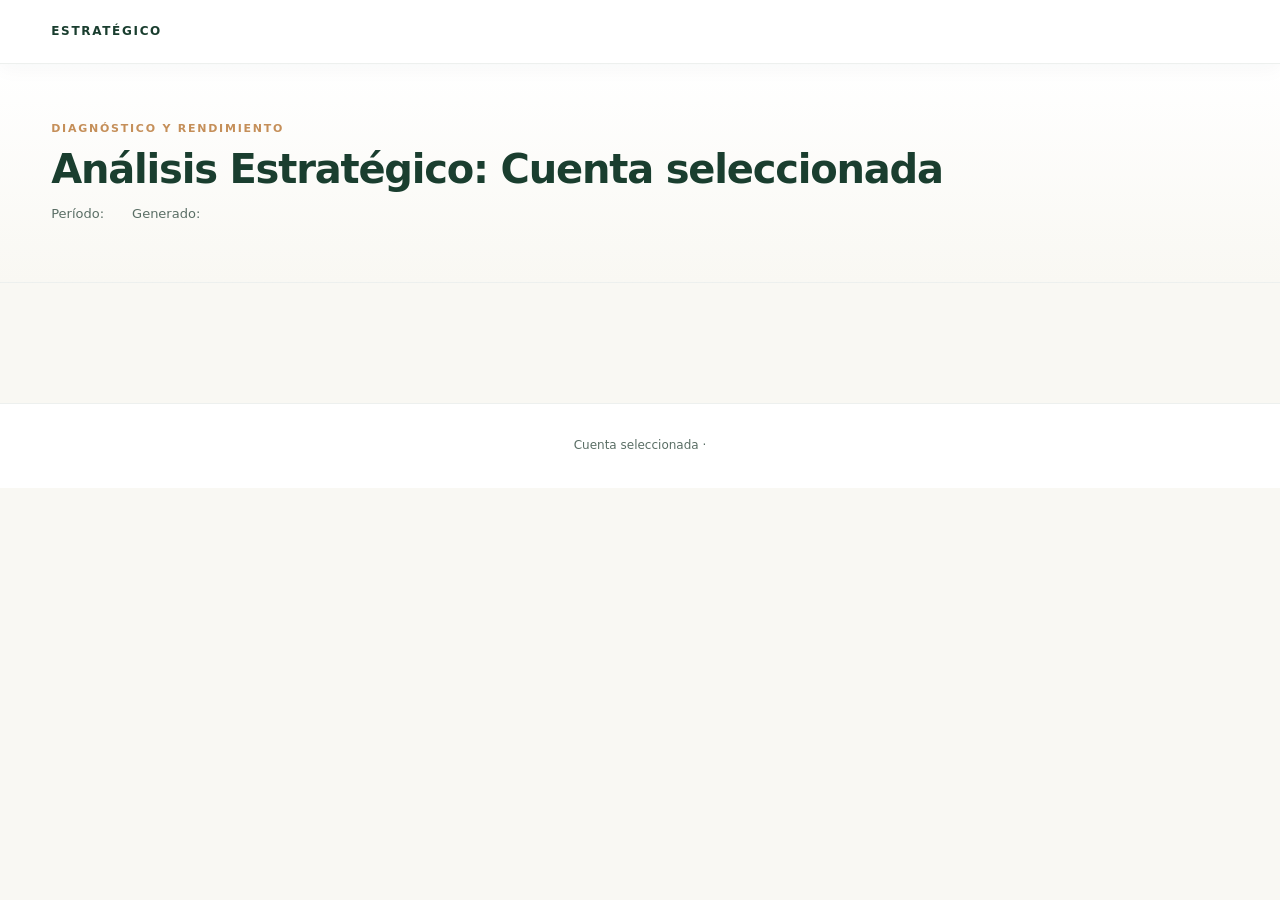
<file: dashboard/report_templates/shamuna/template.html>
<!doctype html>
<html lang="es">
<head>
  <meta charset="utf-8">
  <meta name="viewport" content="width=device-width, initial-scale=1">
  <title>Reporte Estratégico Multicanal</title>
  <link rel="stylesheet" href="style.css">
</head>
<body>
  <nav class="topbar" aria-label="Navegación del reporte">
    <span class="brand">Estratégico</span>
    <button class="nav-btn" data-target="summary-panel" hidden>Consolidado</button>
    <button class="nav-btn" data-target="competition-panel" hidden>Competencia</button>
    <button class="nav-btn" data-target="facebook-panel" hidden>Facebook</button>
    <button class="nav-btn" data-target="instagram-panel" hidden>Instagram</button>
    <button class="nav-btn" data-target="tiktok-panel" hidden>TikTok</button>
    <button class="nav-btn" data-target="google-panel" hidden>Google</button>
    <button class="nav-btn" data-target="investment-panel" hidden>Inversión</button>
  </nav>

  <header class="hero">
    <div class="eyebrow">Diagnóstico y Rendimiento</div>
    <h1>Análisis Estratégico: <span id="company-name"></span></h1>
    <div class="meta-row">
      <div class="meta-item">Período: <strong id="report-period"></strong></div>
      <div class="meta-item">Generado: <strong id="generated-at"></strong></div>
    </div>
    <div class="chip-row" id="hero-platforms" aria-label="Canales analizados"></div>
  </header>

  <main>
    <section class="panel" id="summary-panel" hidden>
      <div class="panel-head">
        <h2 class="panel-title">Rendimiento Consolidado</h2>
        <p class="panel-sub">Lectura global de los canales activos en el período analizado.</p>
      </div>
      <div class="grid kpi-grid" id="summary-kpis"></div>
      <div class="chart-box" id="summary-trend" hidden>
        <h3 class="card-title" id="summary-trend-label">Evolución del período</h3>
        <svg id="summary-chart" role="img" aria-label="Evolución del período"></svg>
        <div class="table-wrap">
          <table>
            <thead><tr><th>Fecha</th><th>Resultado</th></tr></thead>
            <tbody id="summary-trend-body"></tbody>
          </table>
        </div>
      </div>
      <div class="table-wrap" id="health-table" hidden>
        <table>
          <thead><tr id="health-head"></tr></thead>
          <tbody id="health-body"></tbody>
        </table>
      </div>
      <div id="summary-narratives"></div>
    </section>

    <section class="panel" id="competition-panel" hidden>
      <div class="panel-head">
        <h2 class="panel-title">Benchmark y Competencia</h2>
        <p class="panel-sub">Comparativa de presencia y métricas frente a cuentas del sector.</p>
      </div>
      <div class="table-wrap">
        <table>
          <thead><tr id="competition-head"></tr></thead>
          <tbody id="competition-body"></tbody>
        </table>
      </div>
    </section>

    <section class="panel" id="facebook-panel" hidden>
      <div class="panel-head">
        <h2 class="panel-title">Canal Facebook</h2>
        <p class="panel-sub">Rendimiento, interacción y campañas de Facebook.</p>
      </div>
      <div class="shared-notice" id="facebook-shared-meta" hidden></div>
      <div class="grid kpi-grid" id="facebook-kpis"></div>
      <div class="chart-box" id="facebook-trend" hidden>
        <h3 class="card-title" id="facebook-trend-label">Tendencia Facebook</h3>
        <svg id="facebook-chart" role="img" aria-label="Tendencia Facebook"></svg>
        <div class="table-wrap">
          <table>
            <thead><tr><th>Fecha</th><th>Resultado</th></tr></thead>
            <tbody id="facebook-trend-body"></tbody>
          </table>
        </div>
      </div>
      <div class="table-wrap" id="facebook-content" hidden>
        <table>
          <thead><tr id="facebook-content-head"></tr></thead>
          <tbody id="facebook-content-body"></tbody>
        </table>
      </div>
      <div class="grid" id="facebook-breakdowns"></div>
      <div id="facebook-narratives"></div>
    </section>

    <section class="panel" id="instagram-panel" hidden>
      <div class="panel-head">
        <h2 class="panel-title">Canal Instagram</h2>
        <p class="panel-sub">Alcance, engagement y contenido en Instagram.</p>
      </div>
      <div class="shared-notice" id="instagram-shared-meta" hidden></div>
      <div class="grid kpi-grid" id="instagram-kpis"></div>
      <div class="chart-box" id="instagram-trend" hidden>
        <h3 class="card-title" id="instagram-trend-label">Tendencia Instagram</h3>
        <svg id="instagram-chart" role="img" aria-label="Tendencia Instagram"></svg>
        <div class="table-wrap">
          <table>
            <thead><tr><th>Fecha</th><th>Resultado</th></tr></thead>
            <tbody id="instagram-trend-body"></tbody>
          </table>
        </div>
      </div>
      <div class="table-wrap" id="instagram-content" hidden>
        <table>
          <thead><tr id="instagram-content-head"></tr></thead>
          <tbody id="instagram-content-body"></tbody>
        </table>
      </div>
      <div class="grid" id="instagram-breakdowns"></div>
      <div id="instagram-narratives"></div>
    </section>

    <section class="panel" id="tiktok-panel" hidden>
      <div class="panel-head">
        <h2 class="panel-title">Canal TikTok</h2>
        <p class="panel-sub">Reproducciones, alcance y resultados de TikTok Ads y orgánico.</p>
      </div>
      <div class="grid kpi-grid" id="tiktok-kpis"></div>
      <div class="chart-box" id="tiktok-trend" hidden>
        <h3 class="card-title" id="tiktok-trend-label">Tendencia TikTok</h3>
        <svg id="tiktok-chart" role="img" aria-label="Tendencia TikTok"></svg>
        <div class="table-wrap">
          <table>
            <thead><tr><th>Fecha</th><th>Resultado</th></tr></thead>
            <tbody id="tiktok-trend-body"></tbody>
          </table>
        </div>
      </div>
      <div class="table-wrap" id="tiktok-content" hidden>
        <table>
          <thead><tr id="tiktok-content-head"></tr></thead>
          <tbody id="tiktok-content-body"></tbody>
        </table>
      </div>
      <div class="grid" id="tiktok-breakdowns"></div>
      <div id="tiktok-narratives"></div>
    </section>

    <section class="panel" id="google-panel" hidden>
      <div class="panel-head">
        <h2 class="panel-title">Canal Google & Web</h2>
        <p class="panel-sub">Tráfico, búsqueda y conversiones de Google.</p>
      </div>
      <div class="grid kpi-grid" id="google-kpis"></div>
      <div class="chart-box" id="google-trend" hidden>
        <h3 class="card-title" id="google-trend-label">Tendencia Google</h3>
        <svg id="google-chart" role="img" aria-label="Tendencia Google"></svg>
        <div class="table-wrap">
          <table>
            <thead><tr><th>Fecha</th><th>Resultado</th></tr></thead>
            <tbody id="google-trend-body"></tbody>
          </table>
        </div>
      </div>
      <div class="table-wrap" id="google-content" hidden>
        <table>
          <thead><tr id="google-content-head"></tr></thead>
          <tbody id="google-content-body"></tbody>
        </table>
      </div>
      <div class="grid" id="google-breakdowns"></div>
      <div id="google-narratives"></div>
    </section>

    <section class="panel" id="investment-panel" hidden>
      <div class="panel-head">
        <h2 class="panel-title">Inversión y Eficiencia</h2>
        <p class="panel-sub">Distribución presupuestaria y variación respecto al período previo.</p>
      </div>
      <div class="table-wrap" id="investment-table" hidden>
        <table>
          <thead>
            <tr><th>Canal</th><th>Inversión</th><th>Participación</th></tr>
          </thead>
          <tbody id="investment-body"></tbody>
        </table>
      </div>
      <div class="card" id="optimization-card" style="margin-top: 20px;" hidden>
        <h3 class="card-title">Métricas de Optimización</h3>
        <div class="breakdown-list" id="optimization-list"></div>
      </div>
    </section>
  </main>

  <footer><span id="footer-company"></span> · <span id="footer-period"></span></footer>

  <!-- REPORT_DATA -->
  <script src="script.js"></script>
</body>
</html>
</file>
<file: dashboard/report_templates/adriana_hoyos/style.css>
:root{--ink:#241f1a;--muted:#655f58;--teal:#315e58;--teal-dark:#183f3a;--gold:#76591b;--gold-soft:#eadfca;--paper:#fffdf9;--sand:#f2ede5;--line:#d9d1c6;--white:#fff;--shadow:0 16px 42px rgba(36,31,26,.09)}
    *{box-sizing:border-box}html{scroll-behavior:smooth}body{margin:0;color:var(--ink);background:#f7f4ef;font-family:Inter,ui-sans-serif,-apple-system,BlinkMacSystemFont,"Segoe UI",sans-serif;line-height:1.5}[hidden]{display:none!important}button{font:inherit}
    .topbar{position:sticky;top:0;z-index:10;display:flex;gap:22px;align-items:center;min-height:62px;padding:0 4vw;overflow-x:auto;border-bottom:1px solid var(--line);background:rgba(255,253,249,.96)}
    .brand{flex:0 0 auto;color:var(--teal-dark);font-size:11px;font-weight:900;letter-spacing:.18em;text-transform:uppercase}.nav-button{flex:0 0 auto;padding:21px 0 17px;border:0;border-bottom:3px solid transparent;color:var(--muted);background:transparent;font-size:11px;font-weight:850;letter-spacing:.08em;text-transform:uppercase;cursor:pointer}.nav-button:hover{color:var(--teal-dark);border-bottom-color:var(--gold)}
    .hero{position:relative;display:grid;grid-template-columns:minmax(0,1.35fr) minmax(280px,.65fr);gap:48px;align-items:end;min-height:540px;padding:78px max(6vw,24px);overflow:hidden;color:var(--white);background:linear-gradient(130deg,#172c29 0%,#315e58 58%,#234640 100%)}
    .hero::after{content:"";position:absolute;right:-90px;top:30px;width:390px;height:480px;border:1px solid rgba(234,223,202,.42);border-radius:50% 34% 55% 39%;transform:rotate(13deg)}.hero-main,.hero-card{position:relative;z-index:1}
    .eyebrow,.section-kicker{color:var(--gold);font-size:11px;font-weight:900;letter-spacing:.2em;text-transform:uppercase}.hero .eyebrow{color:#f2dfb5}h1{max-width:820px;margin:18px 0 0;font-family:Georgia,serif;font-size:clamp(50px,7vw,92px);line-height:.96;letter-spacing:-.045em}h1 span{display:block;color:#f2dfb5}.hero-copy{max-width:660px;margin:28px 0 0;color:#e2ecea;font-size:17px}
    .hero-card{padding:28px;border:1px solid rgba(255,255,255,.24);border-radius:22px;background:rgba(12,33,30,.36);backdrop-filter:blur(10px)}.hero-label{color:#d9e5e2;font-size:10px;font-weight:850;letter-spacing:.14em;text-transform:uppercase}.hero-period{margin-top:8px;color:var(--white);font-family:Georgia,serif;font-size:24px}.chip-row{display:flex;flex-wrap:wrap;gap:8px;margin-top:24px}.chip{padding:7px 10px;border:1px solid rgba(255,255,255,.22);border-radius:999px;color:#e2ecea;font-size:12px;font-weight:750}
    main{width:min(1180px,calc(100% - 40px));margin:0 auto;padding:76px 0 96px}.report-section{scroll-margin-top:82px;margin-bottom:92px}.section-head{display:grid;grid-template-columns:minmax(0,1.2fr) minmax(260px,.8fr);gap:30px;align-items:end;margin-bottom:26px}.section-title{margin:7px 0 0;color:var(--teal-dark);font-family:Georgia,serif;font-size:clamp(34px,4.5vw,54px);line-height:1;letter-spacing:-.035em}.section-desc{margin:0;color:var(--muted)}
    .section-band{display:flex;justify-content:space-between;gap:18px;margin-bottom:22px;padding:18px 22px;border-radius:16px;color:var(--white);background:var(--teal-dark);box-shadow:var(--shadow)}.section-band strong{font-family:Georgia,serif;font-size:21px}.section-band span{color:#d8e6e3}.stack{display:grid;gap:22px}.grid{display:grid;gap:18px}.stats-grid{grid-template-columns:repeat(auto-fit,minmax(190px,1fr))}.two-grid{grid-template-columns:repeat(2,minmax(0,1fr))}
    .card{min-width:0;padding:24px;border:1px solid var(--line);border-radius:18px;background:var(--paper);box-shadow:var(--shadow)}.card-title{margin:0 0 18px;color:var(--teal-dark);font-family:Georgia,serif;font-size:22px}.stat-card{border-top:4px solid var(--teal)}.stat-card:nth-child(3n+2){border-top-color:var(--gold)}.stat-label{color:var(--muted);font-size:10px;font-weight:900;letter-spacing:.11em;text-transform:uppercase}.stat-value{margin-top:8px;overflow-wrap:anywhere;color:var(--teal-dark);font-family:Georgia,serif;font-size:clamp(24px,2.5vw,36px);font-weight:700;line-height:1}.stat-delta{margin-top:10px;color:var(--muted);font-size:12px;font-weight:750}
    .funnel{display:grid;gap:9px}.funnel-stage{display:flex;justify-content:space-between;gap:20px;margin-inline:auto;padding:14px 20px;border-radius:10px;color:var(--white);background:linear-gradient(105deg,var(--teal-dark),var(--teal))}.funnel-stage:nth-child(even){background:linear-gradient(105deg,#5e4818,var(--gold))}.funnel-stage span:first-child{font-size:11px;font-weight:850;letter-spacing:.08em;text-transform:uppercase}.funnel-stage span:last-child{font-family:Georgia,serif;font-size:20px;font-weight:700}
    .table-wrap{overflow-x:auto;border:1px solid var(--line);border-radius:14px}table{width:100%;min-width:680px;border-collapse:collapse;background:var(--white)}caption{padding:13px 15px;color:var(--teal-dark);font-weight:850;text-align:left}th,td{padding:12px 14px;border-bottom:1px solid var(--line);text-align:left;vertical-align:top}th{color:var(--muted);background:var(--sand);font-size:10px;font-weight:900;letter-spacing:.09em;text-transform:uppercase}td{font-size:13px}tbody tr:last-child td{border-bottom:0}td:first-child{color:var(--teal-dark);font-weight:800}
    .chart{display:flex;align-items:end;gap:4px;min-height:260px;padding:28px 10px 38px;border-bottom:1px solid var(--line);overflow:hidden}.chart-point{position:relative;flex:1 1 0;min-width:4px;max-width:24px;border-radius:5px 5px 0 0;background:linear-gradient(180deg,var(--gold),var(--teal))}.chart-point:hover::after{content:attr(data-value);position:absolute;left:50%;bottom:calc(100% + 6px);padding:3px 6px;border-radius:5px;color:var(--white);background:var(--ink);font-size:10px;transform:translateX(-50%)}.chart-point[data-trend-tick]::before{content:attr(data-label);position:absolute;left:50%;top:calc(100% + 8px);color:var(--muted);font-size:9px;white-space:nowrap;transform:translateX(-50%) rotate(-35deg);transform-origin:top center}
    .channel-grid{grid-template-columns:repeat(auto-fit,minmax(235px,1fr))}.channel-card{border-left:5px solid var(--teal)}.channel-name{color:var(--teal-dark);font-family:Georgia,serif;font-size:22px;font-weight:700}.metric-list{display:flex;flex-wrap:wrap;gap:7px;margin-top:14px}.metric-chip{padding:6px 9px;border-radius:8px;color:var(--muted);background:var(--sand);font-size:12px}.traffic-chart{display:grid;gap:12px}.bar-row{display:grid;grid-template-columns:minmax(110px,.35fr) minmax(0,1fr) auto;gap:12px;align-items:center;font-size:12px}.bar-track{height:9px;overflow:hidden;border-radius:999px;background:var(--sand)}.bar-fill{height:100%;border-radius:inherit;background:linear-gradient(90deg,var(--teal),var(--gold))}
    .narrative-list{display:grid;grid-template-columns:repeat(auto-fit,minmax(280px,1fr));gap:18px}.narrative{margin:0;padding:22px 24px;border:1px solid var(--gold-soft);border-left:5px solid var(--gold);border-radius:15px;background:var(--paper);box-shadow:var(--shadow)}.accent-text{color:var(--gold)}footer{padding:28px 20px 42px;border-top:1px solid var(--line);color:var(--muted);text-align:center;font-size:12px}
    @media(max-width:760px){.brand{display:none}.topbar{padding-inline:18px}.hero{grid-template-columns:1fr;min-height:auto;padding:58px 20px}.hero-card{max-width:440px}main{width:min(100% - 28px,1180px);padding-top:54px}.report-section{margin-bottom:66px}.section-head,.two-grid{grid-template-columns:1fr}.section-band{flex-direction:column}.stats-grid{grid-template-columns:repeat(2,minmax(0,1fr))}.card{padding:19px}.funnel-stage{width:100%!important}.bar-row{grid-template-columns:90px minmax(0,1fr)}.bar-row strong{grid-column:2}}
    @media print{.topbar{display:none}body{background:var(--white)}.hero{min-height:auto}.report-section,.card{break-inside:avoid;box-shadow:none}}
</file>
<file: dashboard/report_templates/artz/style.css>
:root{--ink:#242821;--soft:#5e6558;--green:#59624d;--green-dark:#394132;--orange:#bd6536;--sand:#f1eee8;--paper:#fff;--line:#d7d9d0;--shadow:0 15px 42px rgba(36,40,33,.09)}
    *{box-sizing:border-box}html{scroll-behavior:smooth}body{margin:0;color:var(--ink);background:linear-gradient(180deg,#faf8f4,#f1eee8 60%,#faf9f6);font-family:Inter,ui-sans-serif,-apple-system,BlinkMacSystemFont,"Segoe UI",sans-serif;line-height:1.5}button{font:inherit}[hidden]{display:none!important}
    .topbar{position:sticky;top:0;z-index:20;display:flex;align-items:center;gap:20px;min-height:64px;padding:0 4vw;overflow-x:auto;border-bottom:1px solid rgba(215,217,208,.9);background:rgba(255,255,253,.94);backdrop-filter:blur(14px)}
    .brand{flex:0 0 auto;color:var(--green-dark);font-size:12px;font-weight:900;letter-spacing:.18em;text-transform:uppercase}.nav-button{flex:0 0 auto;padding:21px 0 18px;border:0;border-bottom:3px solid transparent;color:var(--soft);background:transparent;font-size:11px;font-weight:850;letter-spacing:.07em;text-transform:uppercase;cursor:pointer}.nav-button:hover{color:var(--orange);border-bottom-color:var(--orange)}
    .hero{position:relative;min-height:480px;padding:82px max(6vw,24px) 70px;overflow:hidden;border-bottom:1px solid var(--line);background:radial-gradient(circle at 82% 25%,rgba(189,101,54,.2),transparent 24%),radial-gradient(circle at 76% 75%,rgba(89,98,77,.2),transparent 28%),var(--paper)}.hero:after{content:"";position:absolute;right:-80px;top:68px;width:380px;height:380px;border:1px solid rgba(189,101,54,.35);border-radius:50% 40% 58% 42%;transform:rotate(14deg)}.hero-content{position:relative;z-index:1;max-width:940px}.eyebrow,.section-kicker{color:var(--orange);font-size:11px;font-weight:900;letter-spacing:.2em;text-transform:uppercase}.eyebrow{margin-bottom:18px}h1{max-width:900px;margin:0;font-size:clamp(48px,7vw,90px);line-height:.98;letter-spacing:-.045em}h1 span{display:block;color:var(--green)}.hero-copy{max-width:720px;margin:28px 0 0;color:var(--soft);font-size:18px}.badge-row,.chip-row{display:flex;flex-wrap:wrap;gap:9px;margin-top:28px}.chip-row{margin-top:15px}.badge,.chip{display:inline-flex;align-items:center;gap:6px;padding:8px 14px;border:1px solid var(--line);border-radius:999px;background:rgba(255,255,255,.76);color:var(--soft);font-size:13px;font-weight:650}.badge strong,.chip{color:var(--green-dark)}.chip{margin:0;background:rgba(89,98,77,.08);font-weight:800}
    main{width:min(1180px,calc(100% - 40px));margin:0 auto;padding:70px 0 96px}.report-panel{scroll-margin-top:84px;margin-bottom:86px}.section-head{display:grid;grid-template-columns:minmax(0,1.35fr) minmax(260px,.65fr);gap:28px;align-items:end;margin-bottom:24px}.section-kicker{margin-bottom:7px}.section-title{margin:0;color:var(--green-dark);font-size:clamp(32px,4vw,50px);line-height:1.03;letter-spacing:-.035em}.section-desc{margin:0;color:var(--soft);font-size:15px}.grid{display:grid;gap:18px}.stats-grid{grid-template-columns:repeat(auto-fit,minmax(190px,1fr))}.two-grid{grid-template-columns:repeat(2,minmax(0,1fr))}.card{min-width:0;padding:23px;border:1px solid var(--line);border-radius:18px;background:rgba(255,255,255,.9);box-shadow:var(--shadow)}.stat-card{border-top:4px solid var(--orange)}.stat-card:nth-child(even){border-top-color:var(--green)}.stat-label{color:var(--soft);font-size:11px;font-weight:850;letter-spacing:.11em;text-transform:uppercase}.stat-value{margin-top:7px;color:var(--green-dark);font-size:clamp(24px,2.4vw,36px);font-weight:750;line-height:1}.stat-delta{margin-top:10px;font-size:12px;font-weight:800}.up{color:#23764d}.down{color:#a33c32}.neutral{color:var(--soft)}.card-title{margin:0 0 16px;color:var(--green-dark);font-size:20px}.shared-notice{margin:0 0 18px;padding:13px 16px;border-left:4px solid var(--orange);border-radius:10px;background:#fff3eb;color:#713b22;font-size:13px;font-weight:750}
    .trend-chart{display:block;width:100%;min-width:620px;height:270px}.chart-scroll,.table-wrap{overflow-x:auto}.chart-scroll{margin-bottom:16px}.chart-axis{stroke:#cfcfc6;stroke-width:1}.chart-area{fill:rgba(89,98,77,.12)}.chart-line{fill:none;stroke:var(--green);stroke-width:4;stroke-linecap:round;stroke-linejoin:round}.chart-dot{fill:var(--orange);stroke:#fff;stroke-width:3}.chart-label{fill:var(--soft);font-size:10px}.table-wrap{border:1px solid var(--line);border-radius:14px}table{width:100%;min-width:660px;border-collapse:collapse;background:var(--paper)}caption{padding:14px 16px;color:var(--green-dark);font-weight:850;text-align:left}th,td{padding:12px 14px;border-bottom:1px solid var(--line);text-align:left;vertical-align:top}th{color:var(--soft);background:var(--sand);font-size:10px;font-weight:900;letter-spacing:.09em;text-transform:uppercase}td{font-size:13px}tbody tr:last-child td{border-bottom:0}td:first-child{color:var(--green-dark);font-weight:780}
    .breakdown-grid{grid-template-columns:repeat(auto-fit,minmax(220px,1fr));margin-top:18px}.breakdown-list{display:grid;gap:12px}.breakdown-meta{display:flex;justify-content:space-between;gap:14px;color:var(--soft);font-size:13px}.breakdown-name{font-weight:700}.breakdown-value{color:var(--green-dark);font-weight:850}.breakdown-bar{height:7px;margin-top:6px;overflow:hidden;border-radius:999px;background:#e8e7e1}.breakdown-fill{height:100%;border-radius:inherit;background:linear-gradient(90deg,var(--orange),var(--green))}.narrative-list{display:grid;gap:12px;margin-top:18px}.narrative{margin:0;padding:18px 20px;border:1px solid rgba(189,101,54,.3);border-left:5px solid var(--orange);border-radius:14px;background:#fffdfa}.panel-stack{display:grid;gap:18px}.investment-grid{grid-template-columns:minmax(0,1.3fr) minmax(280px,.7fr)}footer{padding:28px 20px 42px;border-top:1px solid var(--line);color:var(--soft);text-align:center;font-size:12px}
    @media(max-width:760px){.topbar{gap:16px;padding-inline:18px}.brand{display:none}.hero{min-height:auto;padding:56px 20px}.hero:after{width:230px;height:230px;opacity:.55}.hero-copy{font-size:16px}main{width:min(100% - 28px,1180px);padding-top:52px}.report-panel{margin-bottom:62px}.section-head,.two-grid,.investment-grid{grid-template-columns:1fr}.section-desc{margin-top:-8px}.stats-grid{grid-template-columns:repeat(2,minmax(0,1fr))}.card{padding:19px}}@media print{.topbar{display:none}body{background:#fff}.hero{min-height:auto}.report-panel{break-inside:avoid}.card{box-shadow:none}}
</file>
<file: dashboard/report_templates/nutri/style.css>
:root {
  --blue: #154095;
  --dark: #093f82;
  --green: #4d8b2b;
  --accent: #8a4300;
  --ink: #202630;
  --muted: #5c6470;
  --line: #dfe5ec;
  --soft: #f5f8fb;
  --white: #fff;
  --shadow: 0 12px 32px rgba(15, 43, 84, .08);
  --radius: 16px;
  --sans: Inter, ui-sans-serif, system-ui, -apple-system, BlinkMacSystemFont, "Segoe UI", sans-serif
}

* {
  box-sizing: border-box
}

html {
  scroll-behavior: smooth
}

body {
  background: #fdfeff;
  color: var(--ink);
  font-family: var(--sans);
  font-size: 14px;
  line-height: 1.55;
  margin: 0
}

button {
  font: inherit
}

[hidden] {
  display: none !important
}

.nav-wrapper {
  background: #fff;
  border-bottom: 1px solid var(--line);
  box-shadow: 0 2px 10px rgba(0, 0, 0, .03);
  position: sticky;
  top: 0;
  width: 100%;
  z-index: 20
}

.primary-nav,
.secondary-nav {
  align-items: center;
  display: flex;
  overflow-x: auto;
  padding: 0 24px;
  scrollbar-width: none
}

.primary-nav::-webkit-scrollbar,
.secondary-nav::-webkit-scrollbar {
  display: none
}

.primary-nav {
  border-bottom: 1px solid var(--line);
  gap: 28px;
  min-height: 64px
}

.secondary-nav {
  background: #fafafb;
  gap: 6px
}

.nav-logo {
  align-items: center;
  border-right: 1px solid var(--line);
  display: flex;
  flex-shrink: 0;
  margin-right: 8px;
  padding-right: 24px
}

.brand-text {
  color: var(--dark);
  font-size: 16px;
  font-weight: 900;
  letter-spacing: .22em;
  line-height: 1.05;
  text-transform: uppercase
}

.brand-text small {
  color: var(--muted);
  display: block;
  font-size: 8px;
  font-weight: 750;
  letter-spacing: .16em
}

.main-tab-btn,
.tab-btn {
  background: none;
  border: none;
  border-bottom: 3px solid transparent;
  cursor: pointer;
  font-family: var(--sans);
  text-transform: uppercase;
  transition: color .2s, border-color .2s;
  white-space: nowrap
}

.main-tab-btn {
  color: var(--muted);
  flex-shrink: 0;
  font-size: 13px;
  font-weight: 800;
  letter-spacing: .04em;
  padding: 22px 0 19px
}

.main-tab-btn:hover {
  color: var(--blue)
}

.main-tab-btn.active {
  border-bottom-color: var(--blue);
  color: var(--blue)
}

.tab-btn {
  color: var(--muted);
  flex-shrink: 0;
  font-size: 11px;
  font-weight: 750;
  letter-spacing: .03em;
  padding: 14px 16px 11px
}

.tab-btn:hover {
  color: var(--blue)
}

.tab-btn.active {
  border-bottom-color: var(--blue);
  color: var(--blue)
}

.hero {
  background: radial-gradient(circle at 90% 8%, rgba(107, 197, 231, .23), transparent 32%), linear-gradient(135deg, #f6f9fd 0%, #fff 58%, #f4faef 100%);
  border-bottom: 1px solid var(--line);
  padding: 72px max(24px, calc((100vw - 1180px)/2))
}

.accent-text {
  color: var(--accent)
}

.eyebrow {
  font-size: 11px;
  font-weight: 800;
  letter-spacing: .16em;
  text-transform: uppercase
}

.hero h1 {
  color: var(--dark);
  font-size: clamp(38px, 7vw, 70px);
  letter-spacing: -.045em;
  line-height: 1;
  margin: 20px 0 14px;
  max-width: 980px
}

.hero h1 span {
  color: var(--green);
  display: block
}

.hero-copy {
  color: var(--muted);
  font-size: 17px;
  margin: 0;
  max-width: 720px
}

.meta-row,
.chip-row {
  display: flex;
  flex-wrap: wrap;
  gap: 10px;
  margin-top: 26px
}

.badge,
.chip {
  background: rgba(255, 255, 255, .9);
  border: 1px solid var(--line);
  border-radius: 999px;
  color: var(--muted);
  padding: 7px 12px
}

.badge strong {
  color: var(--dark)
}

.chip {
  background: #edf4ff;
  border-color: #d5e5fb;
  color: var(--dark);
  font-size: 12px;
  font-weight: 700
}

main {
  margin: 0 auto;
  max-width: 1230px;
  padding: 20px 24px 80px
}

.report-panel {
  display: none;
  margin-top: 42px;
  scroll-margin-top: 88px;
  animation: fadeIn .3s ease
}

.report-panel.active {
  display: block
}

@keyframes fadeIn {
  from {
    opacity: 0;
    transform: translateY(6px)
  }

  to {
    opacity: 1;
    transform: translateY(0)
  }
}

.panel-banner {
  background: linear-gradient(120deg, var(--dark), var(--blue));
  border-radius: var(--radius);
  color: var(--white);
  margin-bottom: 22px;
  overflow: hidden;
  padding: 25px 28px;
  position: relative
}

.panel-banner:after {
  background: var(--green);
  border-radius: 50%;
  content: "";
  height: 140px;
  opacity: .24;
  position: absolute;
  right: -38px;
  top: -68px;
  width: 140px
}

.panel-banner.facebook {
  background: linear-gradient(120deg, #0f3f77, #1559a3)
}

.panel-banner.instagram {
  background: linear-gradient(120deg, #5b2a59, #8a3e70)
}

.panel-banner.tiktok {
  background: linear-gradient(120deg, #102f3d, #13536b)
}

.panel-banner strong {
  display: block;
  font-size: 23px
}

.panel-banner span {
  opacity: .86
}

.section-head {
  align-items: end;
  display: flex;
  gap: 24px;
  justify-content: space-between;
  margin-bottom: 20px
}

.section-kicker {
  font-size: 10px;
  font-weight: 800;
  letter-spacing: .15em;
  text-transform: uppercase
}

.section-title {
  color: var(--dark);
  font-size: clamp(26px, 4vw, 38px);
  letter-spacing: -.035em;
  line-height: 1.1;
  margin: 7px 0 0
}

.section-desc {
  color: var(--muted);
  margin: 0;
  max-width: 520px
}

.subsection {
  margin-top: 24px
}

.grid {
  display: grid;
  gap: 18px
}

.stats-grid {
  grid-template-columns: repeat(auto-fit, minmax(185px, 1fr))
}

.two-grid {
  grid-template-columns: repeat(2, minmax(0, 1fr))
}

.card {
  background: var(--white);
  border: 1px solid var(--line);
  border-radius: var(--radius);
  box-shadow: var(--shadow);
  min-width: 0;
  padding: 21px
}

.stat-card {
  border-top: 3px solid var(--blue)
}

.stat-card:nth-child(3n+2) {
  border-top-color: var(--green)
}

.stat-card:nth-child(3n) {
  border-top-color: var(--accent)
}

.stat-label {
  color: var(--muted);
  font-size: 10px;
  font-weight: 800;
  letter-spacing: .1em;
  text-transform: uppercase
}

.stat-value {
  color: var(--dark);
  font-size: clamp(22px, 2.8vw, 32px);
  font-weight: 800;
  letter-spacing: -.04em;
  margin-top: 7px;
  white-space: nowrap
}

.stat-delta {
  font-size: 12px;
  font-weight: 750;
  margin-top: 7px
}

.up {
  color: #176b32
}

.down {
  color: #a52f2f
}

.neutral {
  color: var(--muted)
}

.card-title {
  color: var(--dark);
  font-size: 16px;
  font-weight: 800;
  margin: 0 0 15px
}

.table-wrap {
  border: 1px solid var(--line);
  border-radius: 12px;
  overflow-x: auto
}

table {
  border-collapse: collapse;
  min-width: 680px;
  width: 100%
}

caption {
  height: 1px;
  overflow: hidden;
  position: absolute;
  width: 1px
}

th,
td {
  border-bottom: 1px solid var(--line);
  padding: 14px 16px;
  text-align: right;
  vertical-align: middle
}

th {
  background: #f6f8fb;
  color: var(--muted);
  font-size: 11px;
  font-weight: 800;
  letter-spacing: .08em;
  text-transform: uppercase
}

th:first-child,
td:first-child {
  text-align: left
}

tbody tr:last-child td {
  border-bottom: 1px solid var(--line)
}

td:first-child {
  color: var(--dark);
  font-weight: 700
}

tr.total-row td {
  background: #fafcff;
  border-top: 2px solid var(--line);
  border-bottom: 0;
  color: var(--blue) !important;
  font-size: 15px !important;
  font-weight: 800 !important
}

.chart-card {
  min-height: 350px
}

.chart-frame {
  min-height: 250px
}

.chart-frame svg {
  height: 250px;
  overflow: visible;
  width: 100%
}

.chart-axis {
  stroke: #cfd8e3;
  stroke-width: 1
}

.chart-line {
  fill: none;
  stroke: var(--blue);
  stroke-linecap: round;
  stroke-linejoin: round;
  stroke-width: 4
}

.chart-area {
  fill: rgba(107, 197, 231, .18);
  stroke: none
}

.chart-dot {
  fill: var(--green);
  stroke: var(--white);
  stroke-width: 2
}

.chart-label {
  fill: #535e6b;
  font-size: 11px
}

.breakdown-grid {
  grid-template-columns: repeat(auto-fit, minmax(240px, 1fr))
}

.breakdown-list {
  display: grid;
  gap: 11px
}

.breakdown-row {
  display: grid;
  gap: 6px
}

.breakdown-meta {
  display: flex;
  gap: 10px;
  justify-content: space-between
}

.breakdown-name {
  color: var(--muted)
}

.breakdown-value {
  color: var(--dark);
  font-weight: 800
}

.breakdown-bar {
  background: #e9eef4;
  border-radius: 999px;
  height: 7px;
  overflow: hidden
}

.breakdown-fill {
  background: var(--green);
  border-radius: inherit;
  height: 100%
}

.narrative {
  background: #f7fbf2;
  border: 1px solid #d6e5ca;
  border-left: 5px solid var(--green);
  border-radius: 12px;
  color: #30402d;
  font-size: 15px;
  margin: 12px 0 0;
  padding: 17px 19px
}

footer {
  border-top: 1px solid var(--line);
  color: var(--muted);
  font-size: 11px;
  padding: 24px;
  text-align: center
}

.dot-bullet {
  border-radius: 50%;
  display: inline-block;
  height: 9px;
  margin-right: 8px;
  vertical-align: middle;
  width: 9px
}

@media(max-width:820px) {

  .primary-nav,
  .secondary-nav {
    padding: 0 16px
  }

  .nav-logo {
    padding-right: 14px
  }

  .hero {
    padding: 52px 22px
  }

  main {
    padding: 12px 16px 60px
  }

  .two-grid {
    grid-template-columns: 1fr !important
  }

  .section-head {
    align-items: start;
    flex-direction: column
  }

  .chart-card {
    min-height: 330px
  }
}

@media print {
  .nav-wrapper {
    display: none
  }

  .hero {
    padding: 34px 24px
  }

  .report-panel:not([hidden]) {
    display: block !important;
    break-inside: avoid;
    margin-top: 28px
  }

  .card {
    box-shadow: none
  }

  main {
    max-width: none;
    padding: 24px
  }
}

/* ── TOP POSTS & CONTENT RANKING ── */
.post-grid {
  display: grid;
  grid-template-columns: repeat(auto-fit, minmax(260px, 1fr));
  gap: 20px;
  margin-top: 16px;
}

.post-card {
  border: 1px solid var(--line);
  border-radius: 12px;
  padding: 20px;
  position: relative;
  background: #fff;
  box-shadow: 0 2px 8px rgba(0, 0, 0, 0.02);
  display: flex;
  flex-direction: column;
  justify-content: space-between;
}

.post-rank {
  position: absolute;
  top: -12px;
  right: -12px;
  width: 32px;
  height: 32px;
  border-radius: 50%;
  color: #fff;
  display: flex;
  align-items: center;
  justify-content: center;
  font-weight: 800;
  font-size: 14px;
  box-shadow: 0 4px 6px rgba(0, 0, 0, 0.1);
  z-index: 10;
}

.rank-1 {
  background: #F59E0B;
}

.rank-2 {
  background: #9CA3AF;
}

.rank-3 {
  background: #EA580C;
}

.rank-4 {
  background: #2563EB;
}

.rank-5 {
  background: #7C3AED;
}

.embed-wrapper {
  background: #F9FAFB;
  border: 1px solid var(--line);
  border-radius: 8px;
  margin-bottom: 16px;
  overflow: hidden;
  position: relative;
  height: 280px;
  display: flex;
  flex-direction: column;
  align-items: center;
  justify-content: center;
}

.embed-wrapper iframe {
  width: 100%;
  height: 100%;
  border: none;
  position: absolute;
  top: 0;
  left: 0;
  z-index: 2;
  background: transparent;
}

.embed-wrapper img {
  width: 100%;
  height: 100%;
  object-fit: cover;
}

.post-caption {
  font-family: var(--sans);
  font-size: 13px;
  font-weight: 700;
  margin-bottom: 16px;
  color: var(--dark);
  line-height: 1.4;
  display: -webkit-box;
  -webkit-line-clamp: 2;
  line-clamp: 2;
  -webkit-box-orient: vertical;
  overflow: hidden;
}

.kpi-row {
  font-family: var(--sans);
  display: flex;
  justify-content: space-between;
  align-items: center;
  font-size: 12px;
  padding: 8px 0;
  border-bottom: 1px dashed var(--line);
}

.kpi-row:last-child {
  border-bottom: none;
}

.kpi-row span {
  color: var(--muted);
  font-weight: 500;
}

.kpi-row strong {
  color: var(--ink);
  font-weight: 700;
  font-variant-numeric: tabular-nums;
}

.kpi-row a {
  color: var(--blue);
  text-decoration: none;
  font-weight: 700;
}

.kpi-row a:hover {
  text-decoration: underline;
}

body.show-all-panels .report-panel:not([hidden]) {
  display: block !important
}
</file>
<file: dashboard/report_templates/shamuna/style.css>
:root {
      --forest: #1A3E2F;
      --forest-light: #2D5C46;
      --gold: #D4A373;
      --gold-dark: #C58F59;
      --gold-bg: rgba(212, 163, 115, 0.08);
      --clay: #E9EDC6;
      --cream: #FEFAE0;
      --bg: #F9F8F3;
      --card: #FFFFFF;
      --border: rgba(26, 62, 47, 0.08);
      --border-light: rgba(26, 62, 47, 0.15);
      --text: #1A2E26;
      --muted: #5A6E65;
      --shadow: 0 4px 20px rgba(26, 62, 47, 0.04);
    }
    * { box-sizing: border-box; margin: 0; padding: 0; }
    html { scroll-behavior: smooth; }
    body {
      color: var(--text);
      background: var(--bg);
      font-family: Sora, system-ui, -apple-system, BlinkMacSystemFont, "Segoe UI", sans-serif;
      font-size: 13.5px;
      line-height: 1.6;
    }
    button, select { font: inherit; }
    [hidden] { display: none !important; }
    .topbar {
      position: sticky;
      top: 0;
      z-index: 20;
      display: flex;
      align-items: center;
      gap: 16px;
      min-height: 64px;
      padding: 0 4vw;
      overflow-x: auto;
      border-bottom: 1px solid var(--border);
      background: var(--card);
      box-shadow: var(--shadow);
    }
    .brand {
      color: var(--forest);
      font-size: 12px;
      font-weight: 800;
      letter-spacing: .14em;
      text-transform: uppercase;
    }
    .nav-btn {
      padding: 18px 0 14px;
      border: 0;
      border-bottom: 3px solid transparent;
      color: var(--muted);
      background: transparent;
      font-size: 12px;
      font-weight: 700;
      letter-spacing: .06em;
      text-transform: uppercase;
      cursor: pointer;
    }
    .nav-btn:hover { color: var(--forest); border-bottom-color: var(--gold); }
    .hero {
      padding: 56px 4vw 40px;
      border-bottom: 1px solid var(--border);
      background: linear-gradient(180deg, #FFFFFF 0%, var(--bg) 100%);
    }
    .eyebrow {
      color: var(--gold-dark);
      font-size: 11px;
      font-weight: 800;
      letter-spacing: .16em;
      text-transform: uppercase;
    }
    h1 {
      margin: 8px 0 12px;
      color: var(--forest);
      font-size: clamp(26px, 4vw, 40px);
      font-weight: 800;
      line-height: 1.15;
      letter-spacing: -.03em;
    }
    .meta-row {
      display: flex;
      flex-wrap: wrap;
      gap: 16px 28px;
      align-items: center;
      color: var(--muted);
      font-size: 13px;
    }
    .meta-item strong { color: var(--text); }
    .chip-row { display: flex; flex-wrap: wrap; gap: 8px; margin-top: 18px; }
    .chip {
      padding: 5px 12px;
      border: 1px solid var(--border-light);
      border-radius: 999px;
      color: var(--forest);
      background: var(--card);
      font-size: 11px;
      font-weight: 700;
    }
    main { width: min(1200px, calc(100% - 32px)); margin: 0 auto; padding: 40px 0 80px; }
    .panel { scroll-margin-top: 80px; margin-bottom: 56px; }
    .panel-head {
      margin-bottom: 20px;
      padding-bottom: 12px;
      border-bottom: 2px solid var(--forest);
    }
    .panel-title {
      color: var(--forest);
      font-size: 22px;
      font-weight: 800;
      letter-spacing: -.02em;
    }
    .panel-sub { color: var(--muted); font-size: 13px; margin-top: 2px; }
    .grid { display: grid; gap: 20px; }
    .kpi-grid { grid-template-columns: repeat(auto-fit, minmax(190px, 1fr)); }
    .card {
      padding: 22px 24px;
      border: 1px solid var(--border);
      border-radius: 14px;
      background: var(--card);
      box-shadow: var(--shadow);
    }
    .stat-card { border-top: 4px solid var(--forest); }
    .stat-card:nth-child(2n) { border-top-color: var(--gold); }
    .stat-card:nth-child(3n) { border-top-color: var(--forest-light); }
    .stat-label {
      color: var(--muted);
      font-size: 11px;
      font-weight: 700;
      letter-spacing: .08em;
      text-transform: uppercase;
    }
    .stat-value {
      margin-top: 8px;
      color: var(--forest);
      font-size: clamp(22px, 2.8vw, 32px);
      font-weight: 800;
      line-height: 1.1;
    }
    .stat-delta { margin-top: 6px; font-size: 12px; font-weight: 700; }
    .stat-delta.up { color: #2D5C46; }
    .stat-delta.down { color: #C58F59; }
    .stat-delta.neutral { color: var(--muted); }
    .card-title {
      margin-bottom: 16px;
      color: var(--forest);
      font-size: 16px;
      font-weight: 700;
    }
    .chart-box {
      margin-top: 20px;
      padding: 20px 16px 12px;
      border: 1px solid var(--border);
      border-radius: 12px;
      background: var(--card);
    }
    .chart-label {
      font-size: 10px;
      fill: var(--muted);
      font-family: inherit;
    }
    .chart-line { fill: none; stroke: var(--forest); stroke-width: 2.5; stroke-linecap: round; stroke-linejoin: round; }
    .chart-area { fill: rgba(26, 62, 47, 0.08); }
    .chart-dot { fill: var(--card); stroke: var(--forest); stroke-width: 2; cursor: pointer; }
    .chart-dot:hover { fill: var(--gold); }
    .chart-axis { stroke: var(--border-light); stroke-dasharray: 3 3; }
    .table-wrap { overflow-x: auto; margin-top: 18px; border: 1px solid var(--border); border-radius: 12px; background: var(--card); }
    table { width: 100%; min-width: 620px; border-collapse: collapse; text-align: left; }
    th, td { padding: 12px 16px; border-bottom: 1px solid var(--border); }
    th {
      color: var(--muted);
      background: rgba(26, 62, 47, 0.03);
      font-size: 11px;
      font-weight: 800;
      letter-spacing: .08em;
      text-transform: uppercase;
    }
    td { font-size: 13px; }
    tbody tr:last-child td { border-bottom: 0; }
    td:first-child { font-weight: 700; color: var(--forest); }
    .shared-notice {
      margin-bottom: 16px;
      padding: 12px 16px;
      border: 1px solid var(--border);
      border-left: 4px solid var(--gold);
      border-radius: 8px;
      color: var(--text);
      background: var(--gold-bg);
      font-size: 12px;
    }
    .breakdown-list { display: grid; gap: 10px; }
    .breakdown-row { display: grid; gap: 4px; }
    .breakdown-meta { display: flex; justify-content: space-between; font-size: 12px; }
    .breakdown-name { font-weight: 600; color: var(--text); }
    .breakdown-value { color: var(--muted); font-weight: 700; }
    .breakdown-bar { height: 8px; border-radius: 999px; background: var(--bg); overflow: hidden; }
    .breakdown-fill { height: 100%; border-radius: inherit; background: linear-gradient(90deg, var(--forest), var(--gold)); }
    .narrative {
      margin-top: 12px;
      padding: 16px 20px;
      border-left: 4px solid var(--forest);
      border-radius: 8px;
      background: var(--card);
      box-shadow: var(--shadow);
      color: var(--text);
      font-size: 13px;
    }
    footer {
      padding: 32px 4vw;
      border-top: 1px solid var(--border);
      color: var(--muted);
      background: var(--card);
      text-align: center;
      font-size: 12px;
    }
</file>
